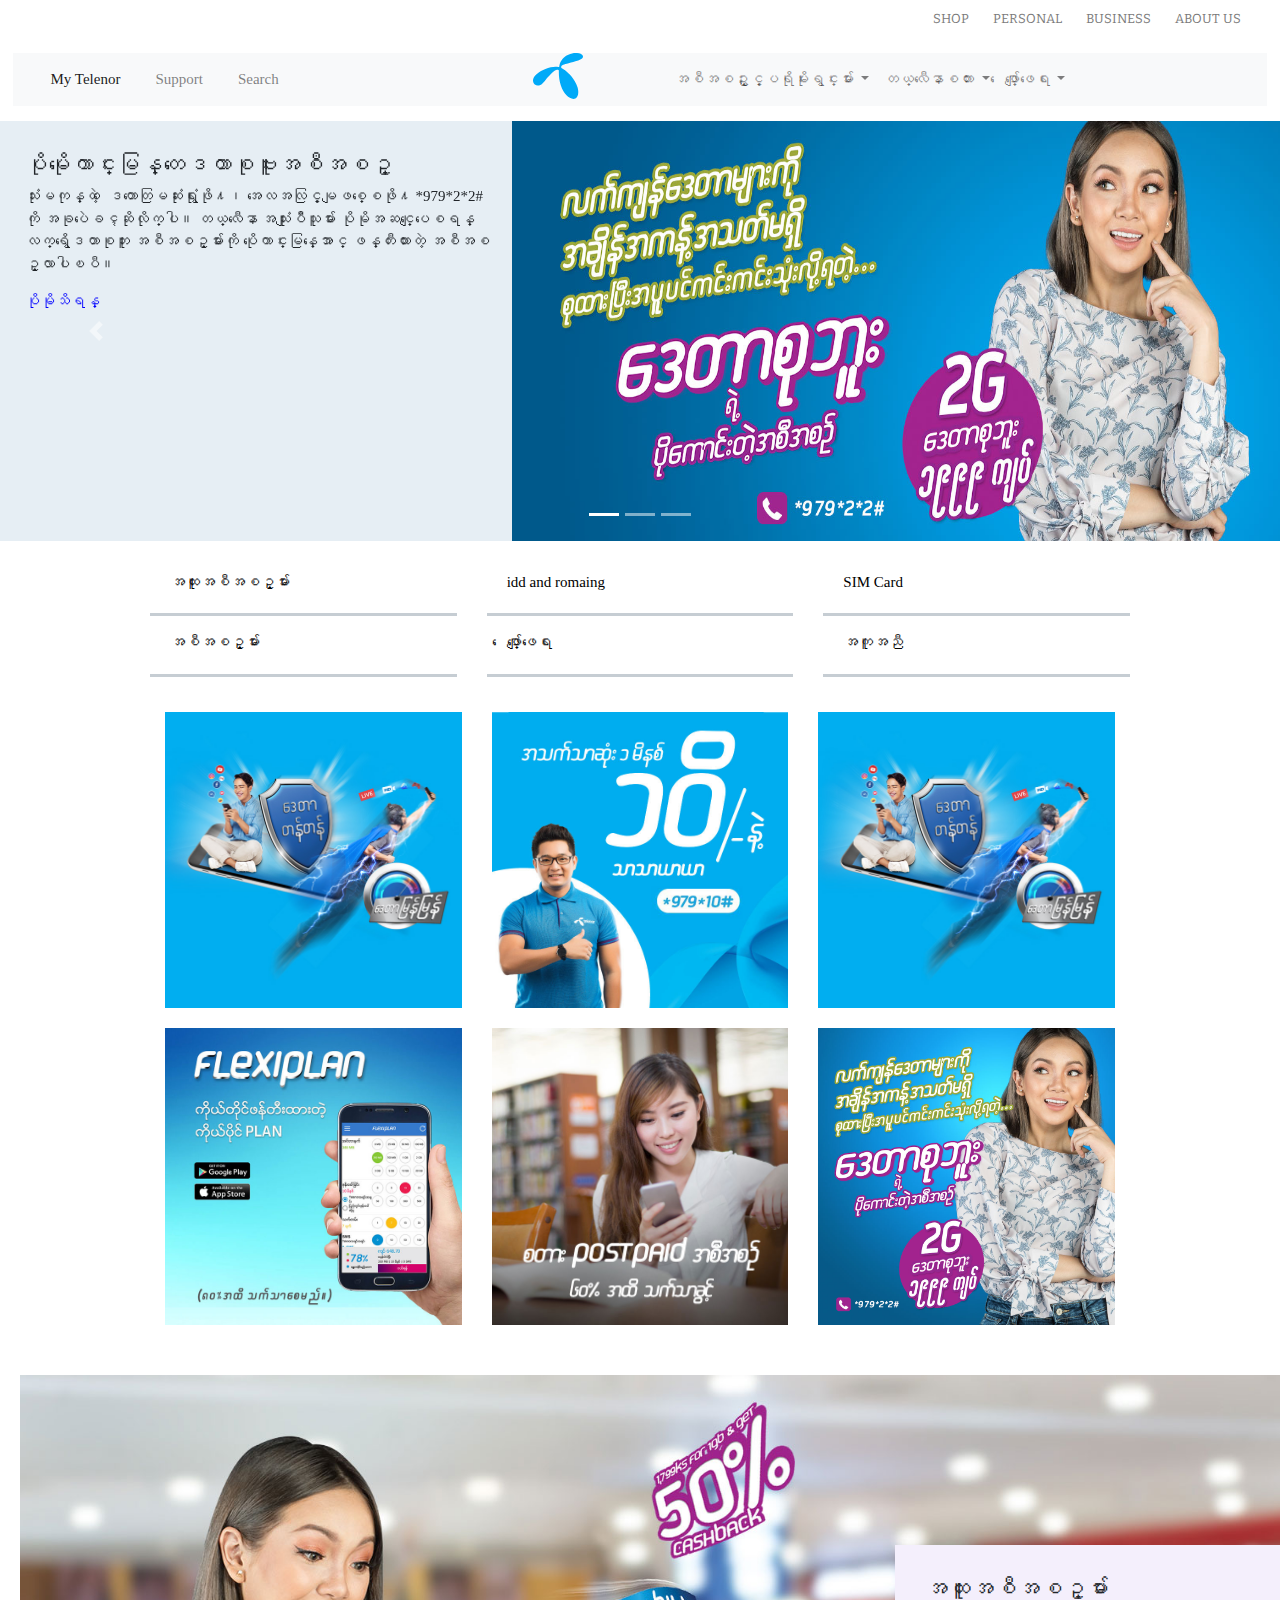
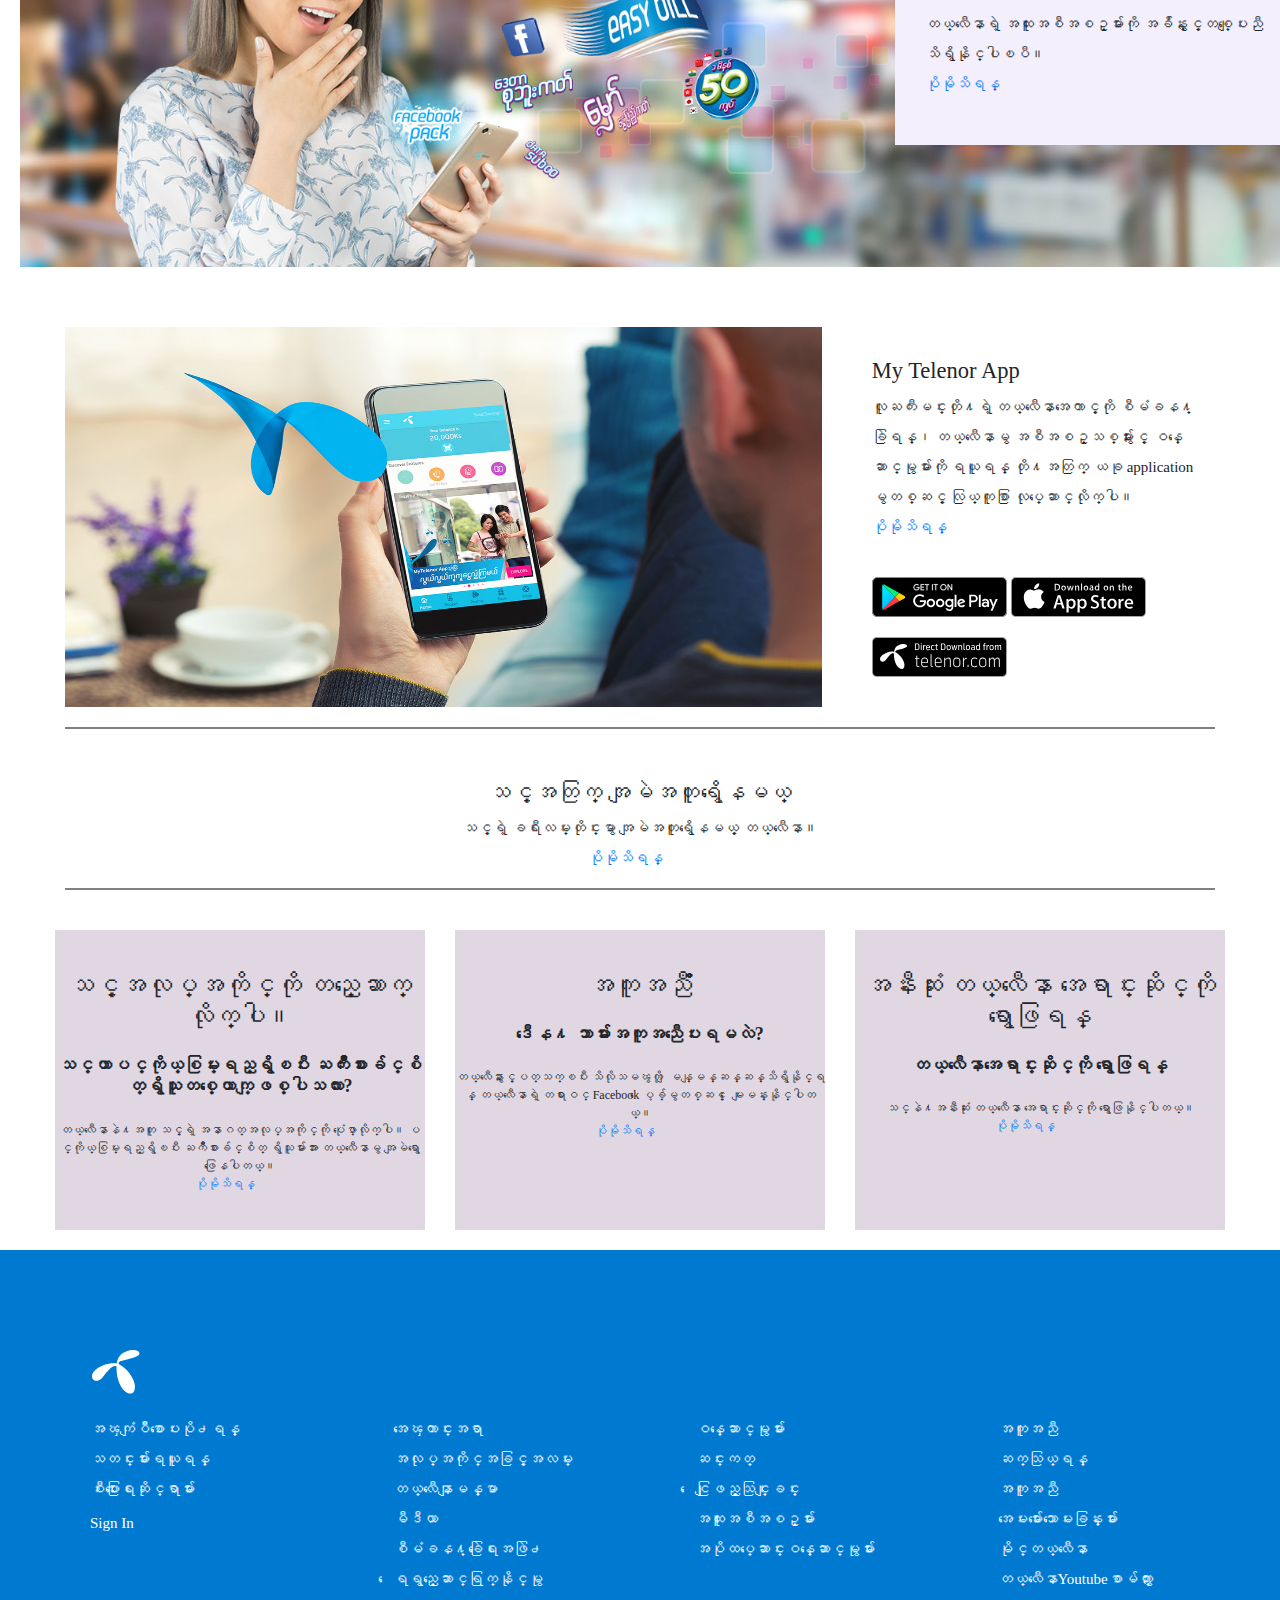
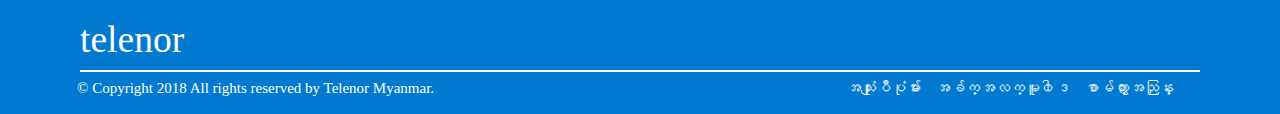
<file: index.html>
<!DOCTYPE html>
<html lang="en">
<head>
	<meta charset="UTF-8">
	<title>Telenor myanmar Index</title>
	<meta name="viewport" content="width=device-width, initial-scale=1, shrink-to-fit=no"> <!-- link with bootstrap -->
	
	<link rel="stylesheet" href="https://www.w3schools.com/w3css/4/w3.css">
	<link rel="stylesheet" href="css/bootstrap.min.css">
	<link rel="stylesheet" href="css/style.css">
	<link rel="stylesheet" href="css/responsive.css">
	<link rel="stylesheet" href="css/slick.css">	
	<link rel="stylesheet" href="https://use.fontawesome.com/releases/v5.3.1/css/all.css" integrity="sha384-mzrmE5qonljUremFsqc01SB46JvROS7bZs3IO2EmfFsd15uHvIt+Y8vEf7N7fWAU" crossorigin="anonymous"> <!-- font awesome -->	


	<script src="js/jquery.min.js"></script>
	<script src="js/bootstrap.min.js"></script>
	<script src="js/style.js"></script>
	<script src="js/slick.min.js"></script>
	
</head>
<body>
	<div id="container">
		<div id="header_container">
			<div class="row">
				<div class="col">
					<div id="header1">
						<ul class="header1">
							<li class="active"><a href="shop.html"> shop</a></li>
							<li><a href="index.html"> personal</a></li>
							<li><a href=""> business</a></li>
							<li><a href=""> about us</a></li>
						</ul>
					</div><!-- end of header1 -->
				</div><!-- end of col --> 
			</div><!-- end of row -->
		</div><!-- end of header_container -->

		<div id="header_container2" class="row">
			<div class="col">
				<div id="header2">
	         <nav class="navbar navbar-expand-lg navbar-light bg-light">
            <a class="navbar-brand" href="index.html"><img class="img" src="images/logo.svg"></a>
            <button class="navbar-toggler" type="button" data-toggle="collapse" data-target="#navbarNavDropdown" aria-controls="navbarNavDropdown" aria-expanded="false" aria-label="Toggle navigation">
              <span class="navbar-toggler-icon"></span>
            </button>
            <div class="collapse navbar-collapse" id="navbarNavDropdown">
              <ul class="navbar-nav">
                <li class="nav-item active">
                  <a class="nav-link" href="#"><i class="far fa-user fa-lg"></i>My Telenor<span class="sr-only">(current)</span></a>
                </li>
                <li class="nav-item">
                  <a class="nav-link" href="#"><i class="fas fa-headset fa-lg"></i>Support</a>
                </li>
                <li class="nav-item2">
                  <a class="nav-link" href="#"><i class="fas fa-search fa-lg fa-rotate-90"></i> Search</a>
                </li>
                <li class="nav-item dropdown"> <!-- first nav dropdown -->
                  <a class="nav-link dropdown-toggle" href="promo.html" id="navbarDropdownMenuLink" data-toggle="dropdown" aria-haspopup="true" aria-expanded="false">
                    အစီအစဥ္ႏွင့္ပရိုမိုးရွင္းမ်ား
                  </a>
                  <div class="dropdown-menu" aria-labelledby="navbarDropdownMenuLink">
                    <a class="dropdown-item" href="prepaid.html">prepaidသံုးစြဲမႈ</a>
                    <a class="dropdown-item" href="broadband.html"> broadband အင္တာနက္</a>
                    <a class="dropdown-item" href="#">ႏိုင္ငံတကာသံုး၀န္ေဆာင္မႈ</a>
                  </div>
                </li> <!-- end of first nav dropdown -->


                <li class="nav-item dropdown"> <!-- second   nav dropdown -->
                  <a class="nav-link dropdown-toggle" href="#" id="navbarDropdownMenuLink" data-toggle="dropdown" aria-haspopup="true" aria-expanded="false">
                    တယ္လီေနာစတား
                  </a>
                  <div class="dropdown-menu" aria-labelledby="navbarDropdownMenuLink">
                    <a class="dropdown-item" href="#">စတားpostpaidအစီအစဥ္</a>
                  </div>
                </li> <!-- end of second nav dropdown -->



                <li class="nav-item dropdown"> <!-- third nav dropdown -->
                  <a class="nav-link dropdown-toggle" href="#" id="navbarDropdownMenuLink" data-toggle="dropdown" aria-haspopup="true" aria-expanded="false">
                    ေဖ်ာ္ေျဖေရး
                  </a>
                  <div class="dropdown-menu" aria-labelledby="navbarDropdownMenuLink">
                    <a class="dropdown-item" href="#">ေနစဥ္သံုး video အစီအစဥ္</a>
                    <a class="dropdown-item" href="#"> လက္တြဲလုပ္ေဆာင္သူမ်ား</a>
                    <a class="dropdown-item" href="#">တိုက္ရိုက္ၾကည့္ရွုနားေတာင္မႈ</a>
                    <a class="dropdown-item" href="#">wow paly</a>
                    <a class="dropdown-item" href="#">တယ္လီေနာ app စတိုး</a>
                  </div>
                </li> <!-- end of third nav dropdown -->
              </ul>
            </div>
          </nav>
				</div><!-- end of header2 -->
			</div><!-- end of .col -->
		</div><!-- end of header_container2 & .row -->

		<div id="slider_container">
			<div id="carouselExampleIndicators" class="carousel slide" data-ride="carousel">
				<ol class="carousel-indicators">
					<li data-target="#carouselExampleIndicators" data-slide-to="0" class="active"></li>
					<li data-target="#carouselExampleIndicators" data-slide-to="1"></li>
					<li data-target="#carouselExampleIndicators" data-slide-to="2"></li>
				</ol>
				<div class="carousel-inner">
					<div class="carousel-item active">
						<div class="pic1">
							<h4>ပိုမိုေကာင္းမြန္တေဒတာစုဗူးအစီအစဥ္</h4
								>
								<p>
									သုံးမကုန္တဲ့ ေဒတာေတြမဆုံးရွုံးဖို႔၊ အေလအလြင့္မျဖစ္ေစဖို႔ *979*2*2# ကို အခုပဲေခၚဆိုလိုက္ပါ။ တယ္လီေနာ အသုံးျပဳသူမ်ား ပိုမိုအဆင္ေျပေစရန္ လက္ရွိေဒတာစုဘူး အစီအစဥ္မ်ားကို ပိုေကာင္းမြန္ေအာင္ ဖန္တီးထားတဲ့ အစီအစဥ္လာပါၿပီ။
								</p>
								<p><a href="#">ပိုမိုသိရန္</a><span><i class="fas fa-angle-right fa-lg"></i></span></p>
							</div>
							<div class="pic2">
								<img class="d-block w-100"  src="images/h-datasuboo-design-mm.jpg" alt="First slide"  height="420px">
							</div>
						</div>


						<div class="carousel-item">
							<div class="pic1">
								<h4>အေကာင္းဆံုးအစီအစဥ္</h4
									>
									<p>
										တယ္လီေနာရဲ့ Prepaid အစီအစဥ္အသုံးျပဳသူ customer မ်ားအတြက္ အင္တာနက္ကို အခ်ိဳသာဆုံးေဈးႏွုန္းနဲ႔ အသုံးျပဳနိုင္မယ့္ အစီအစဥ္ႏွစ္ခု လာပါၿပီ။
									</p>
									<p><a href="#">ပိုမိုသိရန္</a><span><i class="fas fa-angle-right fa-lg"></i></span></p>
								</div>
								<div class="pic2">
									<img class="d-block w-100"  src="images/h-1gb.jpg" alt="First slide"  height="420px">
								</div>
							</div>

							<div class="carousel-item">
								<div class="pic1">
									<h4>Power Load</h4
										>
										<p>
											တယ္လီေနာႀကိဳတင္ေငြေပးစနစ္ အသုံးျပဳသူမ်ားအားလုံးအတြက္ ျဖစ္ပါတယ္။ သင္ရရွိနိုင္တဲ့ E-load ေငြျဖည့္အပိုဆုမ်ားနဲ႔ အစီအစဥ္မ်ားကို သိရွိနိုင္ရန္ *555# ကိုေခၚဆိုလိုက္ပါ။
										</p>
										<p><a href="#">ပိုမိုသိရန္</a><span><i class="fas fa-angle-right fa-lg"></i></span></p>
									</div>
									<div class="pic2">
										<img class="d-block w-100"  src="images/h-powerload_0 (1).jpg" alt="First slide"  height="420px">
									</div>
								</div>

								<div class="carousel-item">
									<div class="pic1">
										<h4>စိတ္ၾကိဳက္ေျပာ</h4
											>
											<p>
												မိနစ္ ၅၀ စာ တစ္ပတ္သုံး ၄၀၀ က်ပ္ပဲက်မွာဆိုေတာ့ ခ်စ္ျခင္းေမတၱာကို စိတ္ႀကိဳက္ ဆက္သြယ္မၽွေဝနိုင္ပါၿပီ။ စိတ္ႀကိဳက္ေျပာအစီအစဥ္ကိုရယူဖို႔ *979*2*1# ကို အခုပဲ ဖုန္းေခၚဆိုလိုက္ပါေနာ္။
											</p>
											<p><a href="#">ပိုမိုသိရန္</a><span><i class="fas fa-angle-right fa-lg"></i></span></p>
										</div>
										<div class="pic2">
											<img class="d-block w-100"  src="images/180523030TLNR_Voice Pack_Website 1400x659_MM.png" alt="First slide"  height="420px">
										</div>
									</div>
								</div>

								<a class="carousel-control-prev" href="#carouselExampleIndicators" role="button" data-slide="prev">
									<span class="carousel-control-prev-icon" aria-hidden="true"></span>
									<span class="sr-only">Previous</span>
								</a>
								<a class="carousel-control-next" href="#carouselExampleIndicators" role="button" data-slide="next">
									<span class="carousel-control-next-icon" aria-hidden="true"></span>
									<span class="sr-only">Next</span>
								</a>
							</div>
						</div><!-- end of slider_container -->

						<div id="content_container">
							<div class="row">
								<div class="col-xl-4">
									<p><a href=""><i class="fas fa-gift"></i>အထူးအစီအစဥ္မ်ား</a></p>					
								</div><!-- end of col-->
								<div class="col-xl-4 centered">
									<p><a href=""><i class="fas fa-mobile-alt"></i>idd and romaing</a></p>				
								</div><!-- end of col-->
								<div class="col-xl-4 centered">
									<p><a href=""><i class="fas fa-id-card"></i>SIM Card</a></p>				
								</div><!-- end of col-->
							</div><!--end of row-->

							<div class="row">
								<div class="col-xl-4 centered">
									<p><a href=""><i class="fas fa-tag fa-rotate-270"></i>အစီအစဥ္မ်ား</a></p>					
								</div><!-- end of col-->
								<div class="col-xl-4 centered">
									<p><a href=""><i class="fas fa-music"></i>ေဖ်ာ္ေျဖေရး</a></p>				
								</div><!-- end of col-->
								<div class="col-xl-4 centered">
									<p><a href="#"><i class="fas fa-headset fa-lg"></i>အကူအညီ</a></p>	
								</div><!-- end of col-->
							</div><!-- end of role -->

							<div class="container-fluid">
								<div class="row">
									<div class=" text-center col-md-4">
										<img src="images/sq-tantanmyanmyan_0.jpg" alt="" width="100%">
									</div>
									<div class=" text-center col-md-4">
										<img src="images/sq-thartharyaryar_0_0.jpg" alt="" width="100%">
									</div>
									<div class=" text-center col-md-4">
										<img src="images/sq-tantanmyanmyan_0.jpg" alt="" width="100%">
									</div>

									<div class=" text-center col-md-4">
										<img src="images/sq-flexiplan_0.jpg" alt="" width="100%" class="image-fluid" >
									</div>
									<div class=" text-center col-md-4">
										<img src="images/star-postpaid-mm_0.jpg" alt="" width="100%">
									</div>
									<div class=" text-center col-md-4">
										<img src="images/sq-datasuboo-design-mm_1.jpg" alt="" width="100%">
									</div>
								</div> <!-- end of col-md-4 -->
							</div><!-- container-fluid end-->

						</div><!-- end of content_container -->


						<div id="content_container2">
							<div class="row">
								<div class="col">
									<img class="picCT2" src="images/h-front-special.jpg" alt="image12" width="100%">
									<div  class="textoverbox">
										<h4>အထူးအစီအစဥ္မ်ား</h4>
										<p>
										တယ္လီေနာရဲ့ အထူးအစီအစဥ္မ်ားကို အခ်ိန္ႏွင့္တစ္ေျပးညီ သိရွိနိုင္ပါၿပီ။</br>
										<a href="#">ပိုမိုသိရန္</a><span><i class="fas fa-angle-right fa-lg"></i></span></p>
									</div>
								</div>
							</div><!--- end of role -->
						</div> <!-- end of content_container2 -->


						<div id="content_container3">
							<div class="container-fluid">
								
								<div class="row">
									<div class="col-md-8">
										<img src="images/mytelenorapp_0.jpg" alt="" width="100%" height="400px">
									</div>
									<div class="col-md-4">
										<div class="textbuttonbox">
											<h4>My Telenor App</h4>
											<p>လူႀကီးမင္းတို႔ရဲ့ တယ္လီေနာအေကာင့္ကို စီမံခန႔္ခြဲရန္၊ တယ္လီေနာမွ အစီအစဥ္သစ္မ်ားႏွင့္ ဝန္ေဆာင္မွုမ်ားကို ရယူရန္ တို႔အတြက္ ယခု application မွတစ္ဆင့္ လြယ္ကူစြာ လုပ္ေဆာင္လိုက္ပါ။</br>
												<a href="#">ပိုမိုသိရန္</a><span><i class="fas fa-angle-right fa-lg"></i></span></p>

												<a href=""><img src="images/play_store_badge.svg" alt=""></a>
												<a href=""><img src="images/apple_store_badge.svg" alt=""></a></br>
												<a href=""><img src="images/direct_download.svg" alt=""></a>
											</div><!-- end of txtbuttonbox -->
										</div><!-- end of col-->
										<div class="col-md-12">
											<div class="textbuttonbox2">
												<h4>သင့္အတြက္ အျမဲအတူရွိေနမယ္</h4>
												<p>သင့္ရဲ့ ခရီးလမ္းတိုင္းမွာ အျမဲအတူရွိေနမယ့္ တယ္လီေနာ။</br>
													<a href="#">ပိုမိုသိရန္</a><span><i class="fas fa-angle-right fa-lg"></i></span></p>
												</div><!-- end of txtvbuttonbox2 -->
											</div>
										</div><!-- end of role -->
									</div>	<!--end of container-fluid -->
								</div><!--end of content_container3 -->

								<div id="content_container4">
									<div class="container-fluid">
										<div class="row">
											<div class="col-md-4">
												<div class="textstyle">
													<h3>သင့္အလုပ္အကိုင္ကို တည္ေဆာက္လိုက္ပါ။</h3>
													<h6><strong>သင္ဟာပင္ကိုယ္စြမ္းရည္ရွိၿပီး ႀကိဳးစားခ်င္စိတ္ရွိသူတစ္ေယာက္ျဖစ္ပါသလား?</strong></h6>
													<p>တယ္လီေနာနဲ႔အတူ သင့္ရဲ့ အနာဂတ္အလုပ္အကိုင္ကို ပုံေဖာ္လိုက္ပါ။ ပင္ကိုယ္စြမ္းရည္ရွိၿပီး ႀကိဳစားခ်င္စိတ္ ရွိသူမ်ားအား တယ္လီေနာမွ အျမဲရွာေဖြေနပါတယ္။</br>
														<a href="#">ပိုမိုသိရန္</a><span><i class="fas fa-angle-right fa-lg"></i></span></p>
													</div><!-- end of text syle -->
												</div><!-- end of col-md-4 -->


												<div class="col-md-4">
													<div class="textstyle">
														<h3>အကူအညီံံံံံံံံ
														</h3>
														<h6><strong>ဒီေန႔ ဘာမ်ားအကူအညီေပးရမလဲ?
														</strong></h6>
														<p>တယ္လီေနာႏွင့္ပတ္သက္ၿပီး သိလိုသမၽွကို ျမန္ျမန္ဆန္ဆန္သိရွိနိုင္ရန္ တယ္လီေနာရဲ့ တရားဝင္ Facebook ေပ့ခ်္မွတစ္ဆင့္ ေမးျမန္းနိုင္ပါတယ္။</br>
															<a href="#">ပိုမိုသိရန္</a><span><i class="fas fa-angle-right fa-lg"></i></span></p>
														</div><!-- end of text syle -->
													</div><!-- end of col-md-4 -->
													
													
													<div class="col-md-4">
														<div class="textstyle">
															<h3>အနီးဆုံး တယ္လီေနာ အေရာင္းဆိုင္ကို ရွာေဖြရန္</h3>
															<h6><strong>တယ္လီေနာအေရာင္းဆိုင္ကို ရွာေဖြရန္
															</strong></h6>
															<p>သင္နဲ႔အနီးဆုံး တယ္လီေနာ အေရာင္းဆိုင္ကို ရွာေဖြနိုင္ပါတယ္။
															</br>
															<a href="#">ပိုမိုသိရန္</a><span><i class="fas fa-angle-right fa-lg"></i></span></p>
														</div><!-- end of text syle -->
													</div><!-- end of col-md-4 -->
													
												</div><!-- end of row-->
											</div><!-- end of container-fludid-->
										</div><!-- end of content_container4-->

										<div id="footer_container">
											<div id="fcontainer1">
												<div class="footer_logo"><a href=""><img src="images/logo-white.svg" alt=""></a></div>
												<div class="row" class="footer_style">
													<div class="col-md-3">
														<ul class="textstyle2">

															<li class="hugetext"><a href="">အၾကံျပဳစာေပးပို႕ရန္</a></li>
															<li><a href="">သတင္းမ်ားရယူရန္</a></li>
															<li><a href="">စီးပြားေရးဆိုင္ရာမ်ား</a></li>
															<li class="iconfont_style"><a href=""><i class="far fa-user fa-lg"></i>Sign In</a></li>
														</ul>
													</div> <!-- footer_col-->

													<div class="col-md-3">
														<ul class="textstyle2">
															<a href=""><a>
																<li class="hugetext"><a href="">အေၾကာင္းအရာ</a></li>
																<li><a href="">အလုပ္အကိုင္အခြင့္အလမ္း</a></li>
																<li><a href="">တယ္လီေနာျမန္မာ</a></li>
																<li><a href="">မီဒီယာ</a></li>
																<li><a href="">စီမံခန႔္ခြဲေရးအဖြဲ႕</a></li>
																<li><a href="">ေရရွည္ေဆာင္ရြက္နိုင္မွု</a></li>
															</ul>
														</div> <!-- footer_col-->


														<div class="col-md-3">
															<ul class="textstyle2">
																<a href=""><a>
																	<li class="hugetext"><a href="">ဝန္ေဆာင္မွုမ်ား</a></li>
																	<li><a href="">ဆင္းကတ္</a></li>
																	<li><a href="">ေငြျဖည့္သြင္းျခင္း</a></li>
																	<li><a href="">အထူးအစီအစဥ္မ်ား</a></li>
																	<li><a href="">အပိုထပ္ေဆာင္းဝန္ေဆာင္မွုမ်ား</a></li>
																</ul>
															</div> <!-- footer_col-->


															<div class="col-md-3">
																<ul class="textstyle2">
																	<a href=""><a>
																		<li class="hugetext"><a href="">အကူအညီ</a></li>
																		<li><a href="">ဆက္သြယ္ရန္</a></li>
																		<li><a href="">အကူအညီ</a></li>
																		<li><a href="">အေမးမ်ားေသာေမးခြန္းမ်ား</a></li>
																		<li><a href="">မိုင္တယ္လီေနာ</a></li>
																		<li><a href="">တယ္လီေနာYoutubeစာမ်က္ႏွာ</a></li>
																	</ul>
																</div> <!-- footer_col-->
															</div><!-- footer_row 1-->
														</div> <!-- footer_container1 -->


														<div id="fcontainer2">
															<div class="bottom_bar">
																<div class="row" >
																	<div class="col-md-9">
																		<h1>telenor</h1>
																	</div><!-- col-md-10 -->

																	<div class="col-md-3">
																		<ul  class="textstyle3">
																			<li><a href=""><i class="fab fa-instagram"></i></a></li>
																			<li><a href=""><i class="fab fa-facebook-f"></i></a></li>
																			<li><a href=""><i class="fab fa-twitter"></i></a></li>
																		</ul>
																		<p></p>
																	</div><!-- col-md-10 -->
																</div><!-- row -->
															</div><!-- bottom_bar -->
														</div><!-- fcontainer2 -->



														<div id="fcontainer3">
															<div class="fbox">
																<div class="row" >
																<div class="col-md-7">
																	<p class="textstyle4">© Copyright 2018 All rights reserved by Telenor Myanmar.</p>
																</div><!-- col-md-8 -->

																<div class="col-md-5">
																	<ul  class="textstyle4">
																		<li><a href="">အသံုးျပဳပံုမ်ား</a></li>
																		<li><a href="">အခ်က္အလက္မူ၀ါဒ</a></li>
																		<li><a href="">စာမ်က္ႏွာအညြန္း</a></li>
																	</ul>
																</div><!-- col-md-4 -->
															</div><!-- row <--></-->
															</div>
														</div><!-- fcontainer3 -->
													</div><!-- footer_container -->


												</div> <!-- end of container -->

											</body>
											</html>
</file>
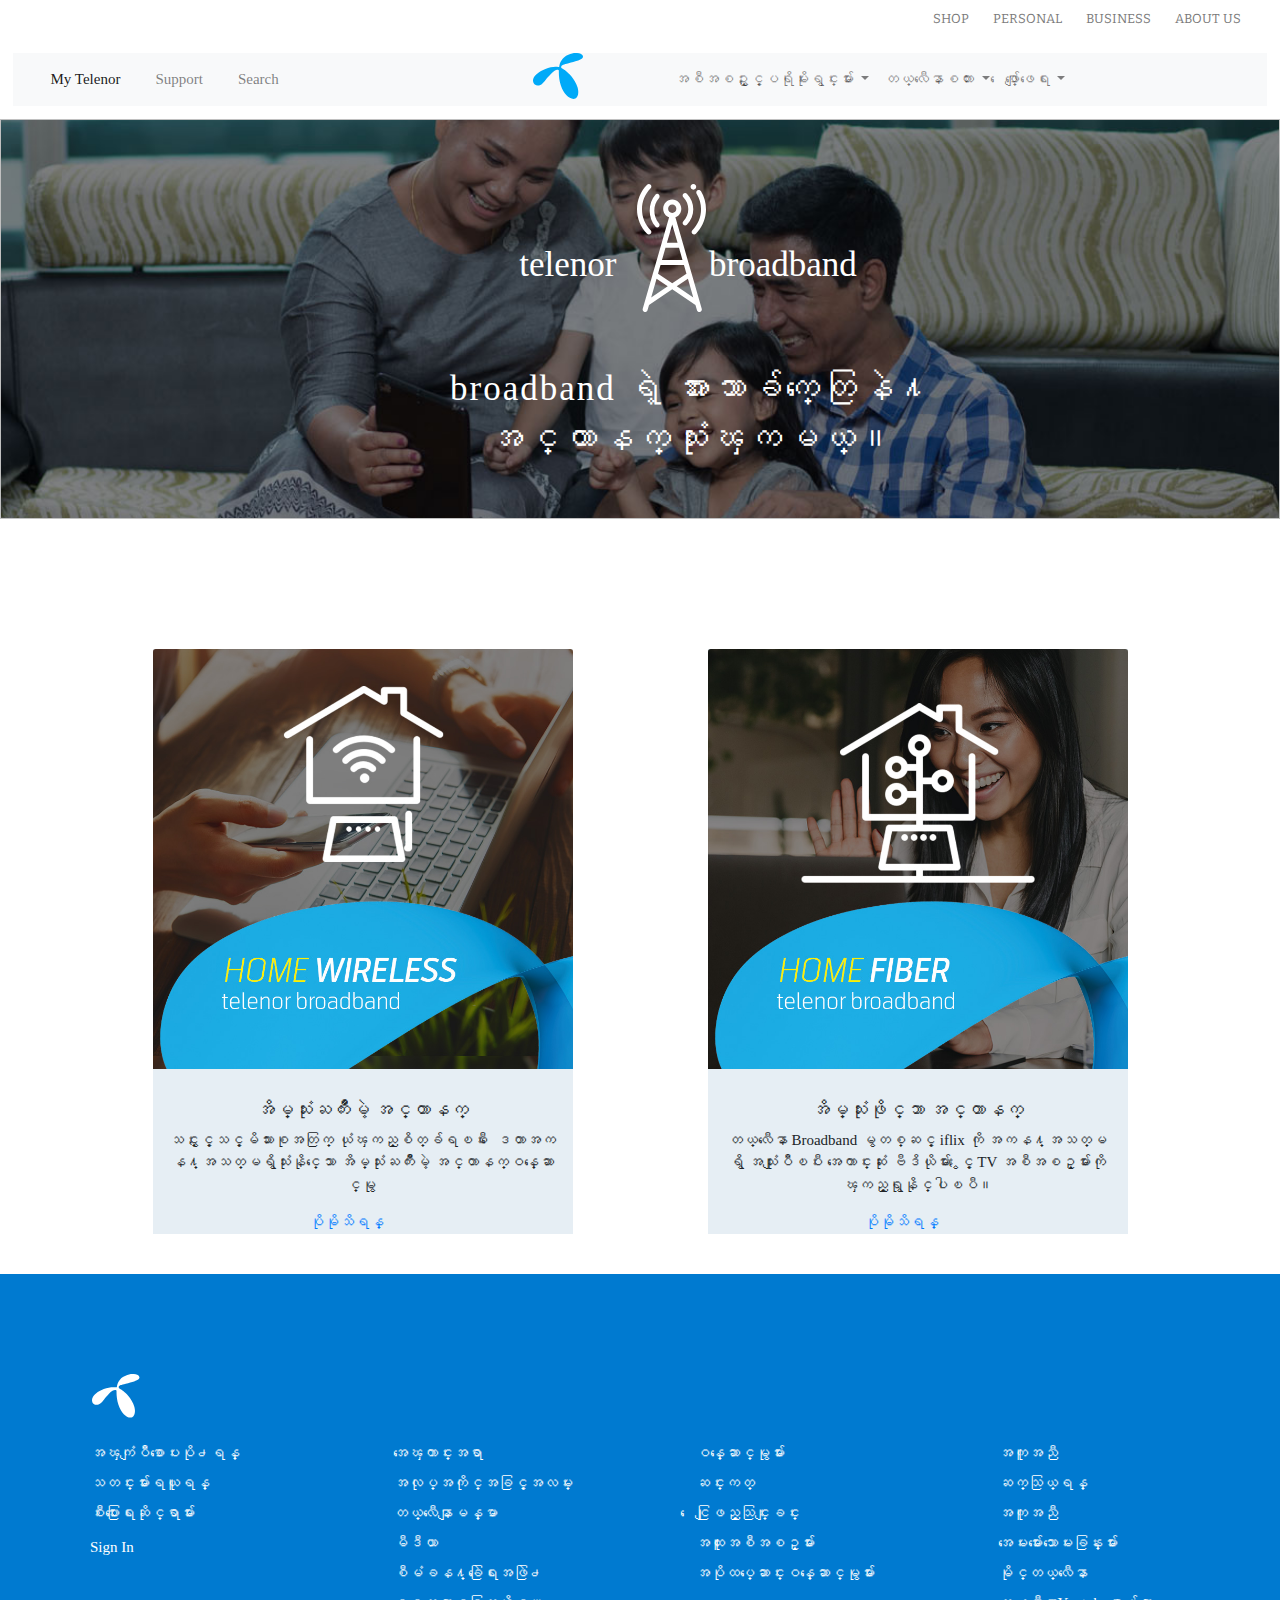
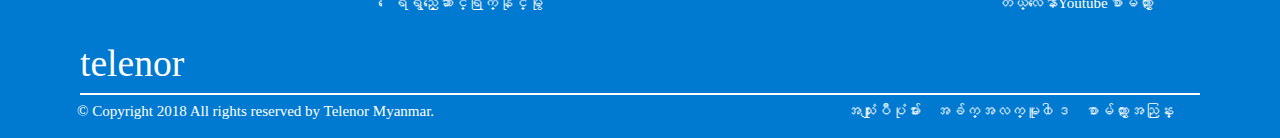
<file: broadband.html>
<!DOCTYPE html>
<html lang="en">
<head>
	<meta charset="UTF-8">
	<title>Telenor myanmar boradband</title>
	<meta name="viewport" content="width=device-width, initial-scale=1, shrink-to-fit=no"> <!-- link with bootstrap -->
	
	<link rel="stylesheet" href="https://www.w3schools.com/w3css/4/w3.css">
	<link rel="stylesheet" href="css/bootstrap.min.css">
	<link rel="stylesheet" href="css/style.css">
	<link rel="stylesheet" href="css/responsive.css">
	<link rel="stylesheet" href="css/slick.css">	
	<link rel="stylesheet" href="https://use.fontawesome.com/releases/v5.3.1/css/all.css" integrity="sha384-mzrmE5qonljUremFsqc01SB46JvROS7bZs3IO2EmfFsd15uHvIt+Y8vEf7N7fWAU" crossorigin="anonymous"> <!-- font awesome -->	


	<script src="js/jquery.min.js"></script>
	<script src="js/bootstrap.min.js"></script>
	<script src="js/style.js"></script>
	<script src="js/slick.min.js"></script>
	
</head>
<body>
	<div id="container">
		<div id="header_container">
			<div class="row">
				<div class="col">
					<div id="header1">
						<ul class="header1">
							<li class="active"><a href="shop.html"> shop</a></li>
							<li><a href="index.html"> personal</a></li>
							<li><a href=""> business</a></li>
							<li><a href=""> about us</a></li>
						</ul>
					</div><!-- end of header1 -->
				</div><!-- end of col --> 
			</div><!-- end of row -->
		</div><!-- end of header_container -->

		<div id="header_container2" class="row">
			<div class="col">
				<div id="header2">
					<nav class="navbar navbar-expand-lg navbar-light bg-light">
						<a class="navbar-brand" href="index.html"><img class="img" src="images/logo.svg"></a>
						<button class="navbar-toggler" type="button" data-toggle="collapse" data-target="#navbarNavDropdown" aria-controls="navbarNavDropdown" aria-expanded="false" aria-label="Toggle navigation">
							<span class="navbar-toggler-icon"></span>
						</button>
						<div class="collapse navbar-collapse" id="navbarNavDropdown">
							<ul class="navbar-nav">
								<li class="nav-item active">
									<a class="nav-link" href="#"><i class="far fa-user fa-lg"></i>My Telenor<span class="sr-only">(current)</span></a>
								</li>
								<li class="nav-item">
									<a class="nav-link" href="#"><i class="fas fa-headset fa-lg"></i>Support</a>
								</li>
								<li class="nav-item2">
									<a class="nav-link" href="#"><i class="fas fa-search fa-lg fa-rotate-90"></i> Search</a>
								</li>
								<li class="nav-item dropdown"> <!-- first nav dropdown -->
									<a class="nav-link dropdown-toggle" href="promo.html" id="navbarDropdownMenuLink" data-toggle="dropdown" aria-haspopup="true" aria-expanded="false">
										အစီအစဥ္ႏွင့္ပရိုမိုးရွင္းမ်ား
									</a>
									<div class="dropdown-menu" aria-labelledby="navbarDropdownMenuLink">
										<a class="dropdown-item" href="prepaid.html">prepaidသံုးစြဲမႈ</a>
										<a class="dropdown-item" href="#"> broadband အင္တာနက္</a>
										<a class="dropdown-item" href="#">ႏိုင္ငံတကာသံုး၀န္ေဆာင္မႈ</a>
									</div>
								</li> <!-- end of first nav dropdown -->


								<li class="nav-item dropdown"> <!-- second   nav dropdown -->
									<a class="nav-link dropdown-toggle" href="#" id="navbarDropdownMenuLink" data-toggle="dropdown" aria-haspopup="true" aria-expanded="false">
										တယ္လီေနာစတား
									</a>
									<div class="dropdown-menu" aria-labelledby="navbarDropdownMenuLink">
										<a class="dropdown-item" href="#">စတားpostpaidအစီအစဥ္</a>
									</div>
								</li> <!-- end of second nav dropdown -->



								<li class="nav-item dropdown"> <!-- third nav dropdown -->
									<a class="nav-link dropdown-toggle" href="#" id="navbarDropdownMenuLink" data-toggle="dropdown" aria-haspopup="true" aria-expanded="false">
										ေဖ်ာ္ေျဖေရး
									</a>
									<div class="dropdown-menu" aria-labelledby="navbarDropdownMenuLink">
										<a class="dropdown-item" href="#">ေနစဥ္သံုး video အစီအစဥ္</a>
										<a class="dropdown-item" href="#"> လက္တြဲလုပ္ေဆာင္သူမ်ား</a>
										<a class="dropdown-item" href="#">တိုက္ရိုက္ၾကည့္ရွုနားေတာင္မႈ</a>
										<a class="dropdown-item" href="#">wow paly</a>
										<a class="dropdown-item" href="#">တယ္လီေနာ app စတိုး</a>
									</div>
								</li> <!-- end of third nav dropdown -->
							</ul>
						</div>
					</nav>
				</div><!-- end of header2 -->
			</div><!-- end of .col -->
		</div><!-- end of header_container2 & .row -->

		<div id="image_container">
			<div class="background_image">
				<img width="100%" height="400px">
			</div>
			<div class="front_text">
				<p><img src="images/broadband (2).svg" alt="logo_broband"></p>
				<h1>broadband ရဲ့ အားသာခ်က္ေတြနဲ႔ </br>အင္တာနက္သုံးၾကမယ္။</h1>
			</div>
		</div><!-- end of image_container-->
		
		<div id="b_cardcontainer">
			<div class="row">

				<div class="col-md-6">
					<div class="b_card" style="width: 28rem;">
						<img class="card-img-top" src="images/wireless-1_0.jpg" alt="Card image cap">
						<div class="b_body_style" >
							<h5 class="b_card-title_style">အိမ္သုံးႀကိဳးမဲ့ အင္တာနက္</h5>
							<p class="b_card-text_style">သင္ႏွင့္သင့္မိသားစုအတြက္ ယုံၾကည္စိတ္ခ်ရၿပီး ေဒတာအကန႔္အသတ္မရွိသုံးနိုင္ေသာ အိမ္သုံးႀကိဳးမဲ့ အင္တာနက္ဝန္ေဆာင္မွု </p>
							<p ><a href="#">ပိုမိုသိရန္</a><span><i class="fas fa-angle-right fa-lg"></i></span></p>
						</div>
					</div>
				</div><!-- end of col-md-4 -->
			

			<div class="col-md-6">
				<div class="b_card" style="width: 28rem;">
					<img class="card-img-top" src="images/fiber1_0.jpg" alt="Card image cap">
					<div class="b_body_style" >
						<h5 class="b_card-title_style">အိမ္သုံးဖိုင္ဘာ အင္တာနက္</h5>
						<p class="b_card-text_style">တယ္လီေနာ Broadband မွတစ္ဆင့္ iflix ကို အကန႔္အသတ္မရွိ အသုံးျပဳၿပီး အေကာင္းဆုံး ဗီဒိယိုမ်ား ႏွင့္ TV အစီအစဥ္မ်ားကို ၾကည့္ရွုနိုင္ပါၿပီ။</p>
						<p ><a href="#">ပိုမိုသိရန္</a><span><i class="fas fa-angle-right fa-lg"></i></span></p>
					</div>
				</div>
			</div><!-- end of col-md-4 -->
			
		</div>
		</div><!--- end of testing -->

		<div id="footer_container">
			<div id="fcontainer1">
				<div class="footer_logo"><a href=""><img src="images/logo-white.svg" alt=""></a></div>
				<div class="row" class="footer_style">
					<div class="col-md-3">
						<ul class="textstyle2">

							<li class="hugetext"><a href="">အၾကံျပဳစာေပးပို႕ရန္</a></li>
							<li><a href="">သတင္းမ်ားရယူရန္</a></li>
							<li><a href="">စီးပြားေရးဆိုင္ရာမ်ား</a></li>
							<li class="iconfont_style"><a href=""><i class="far fa-user fa-lg"></i>Sign In</a></li>
						</ul>
					</div> <!-- footer_col-->

					<div class="col-md-3">
						<ul class="textstyle2">
							<a href=""><a>
								<li class="hugetext"><a href="">အေၾကာင္းအရာ</a></li>
								<li><a href="">အလုပ္အကိုင္အခြင့္အလမ္း</a></li>
								<li><a href="">တယ္လီေနာျမန္မာ</a></li>
								<li><a href="">မီဒီယာ</a></li>
								<li><a href="">စီမံခန႔္ခြဲေရးအဖြဲ႕</a></li>
								<li><a href="">ေရရွည္ေဆာင္ရြက္နိုင္မွု</a></li>
							</ul>
						</div> <!-- footer_col-->


						<div class="col-md-3">
							<ul class="textstyle2">
								<a href=""><a>
									<li class="hugetext"><a href="">ဝန္ေဆာင္မွုမ်ား</a></li>
									<li><a href="">ဆင္းကတ္</a></li>
									<li><a href="">ေငြျဖည့္သြင္းျခင္း</a></li>
									<li><a href="">အထူးအစီအစဥ္မ်ား</a></li>
									<li><a href="">အပိုထပ္ေဆာင္းဝန္ေဆာင္မွုမ်ား</a></li>
								</ul>
							</div> <!-- footer_col-->


							<div class="col-md-3">
								<ul class="textstyle2">
									<a href=""><a>
										<li class="hugetext"><a href="">အကူအညီ</a></li>
										<li><a href="">ဆက္သြယ္ရန္</a></li>
										<li><a href="">အကူအညီ</a></li>
										<li><a href="">အေမးမ်ားေသာေမးခြန္းမ်ား</a></li>
										<li><a href="">မိုင္တယ္လီေနာ</a></li>
										<li><a href="">တယ္လီေနာYoutubeစာမ်က္ႏွာ</a></li>
									</ul>
								</div> <!-- footer_col-->
							</div><!-- footer_row 1-->
						</div> <!-- footer_container1 -->


						<div id="fcontainer2">
							<div class="bottom_bar">
								<div class="row" >
									<div class="col-md-9">
										<h1>telenor</h1>
									</div><!-- col-md-10 -->

									<div class="col-md-3">
										<ul  class="textstyle3">
											<li><a href=""><i class="fab fa-instagram"></i></a></li>
											<li><a href=""><i class="fab fa-facebook-f"></i></a></li>
											<li><a href=""><i class="fab fa-twitter"></i></a></li>
										</ul>
										<p></p>
									</div><!-- col-md-10 -->
								</div><!-- row -->
							</div><!-- bottom_bar -->
						</div><!-- fcontainer2 -->



						<div id="fcontainer3">
							<div class="fbox">
								<div class="row" >
									<div class="col-md-7">
										<p class="textstyle4">© Copyright 2018 All rights reserved by Telenor Myanmar.</p>
									</div><!-- col-md-8 -->

									<div class="col-md-5">
										<ul  class="textstyle4">
											<li><a href="">အသံုးျပဳပံုမ်ား</a></li>
											<li><a href="">အခ်က္အလက္မူ၀ါဒ</a></li>
											<li><a href="">စာမ်က္ႏွာအညြန္း</a></li>
										</ul>
									</div><!-- col-md-4 -->
								</div><!-- row <--></-->
							</div>
						</div><!-- fcontainer3 -->
					</div><!-- footer_container -->







				</div> <!-- end of container -->

			</body>
			</html>
</file>
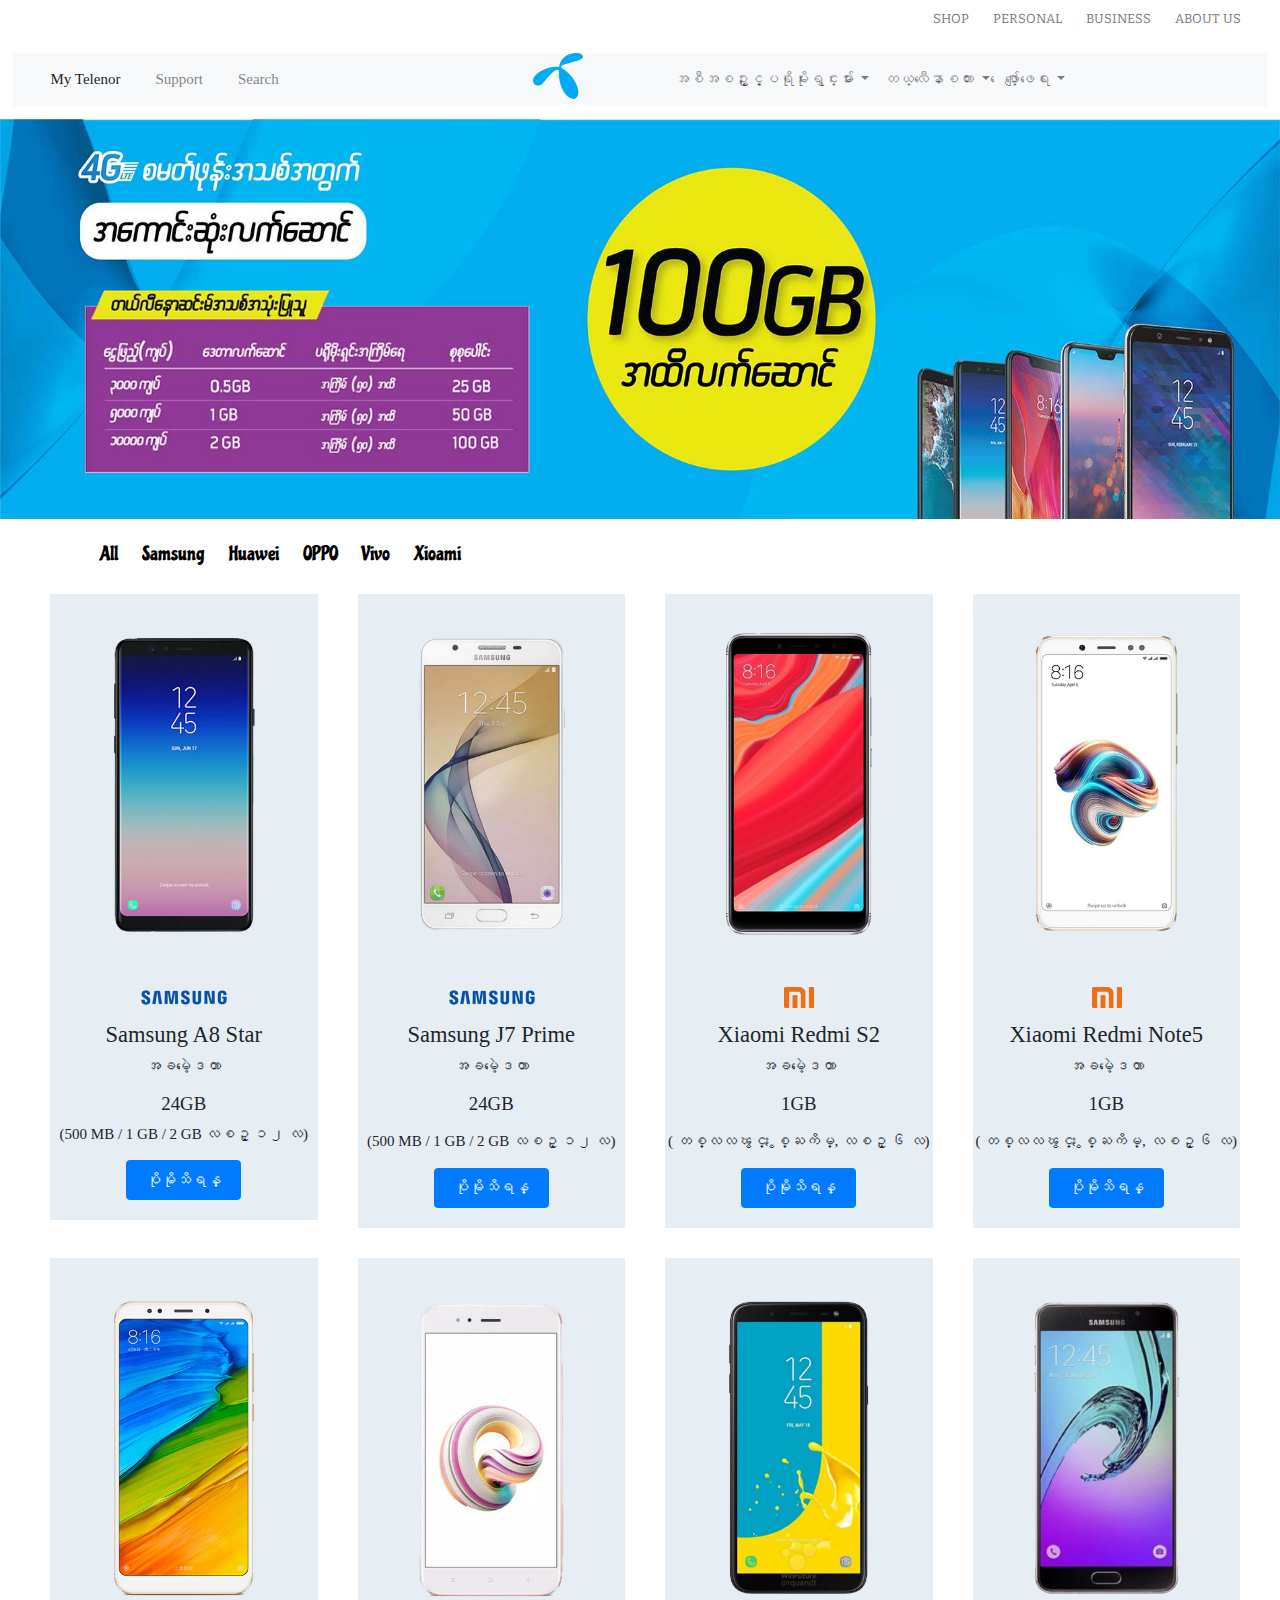
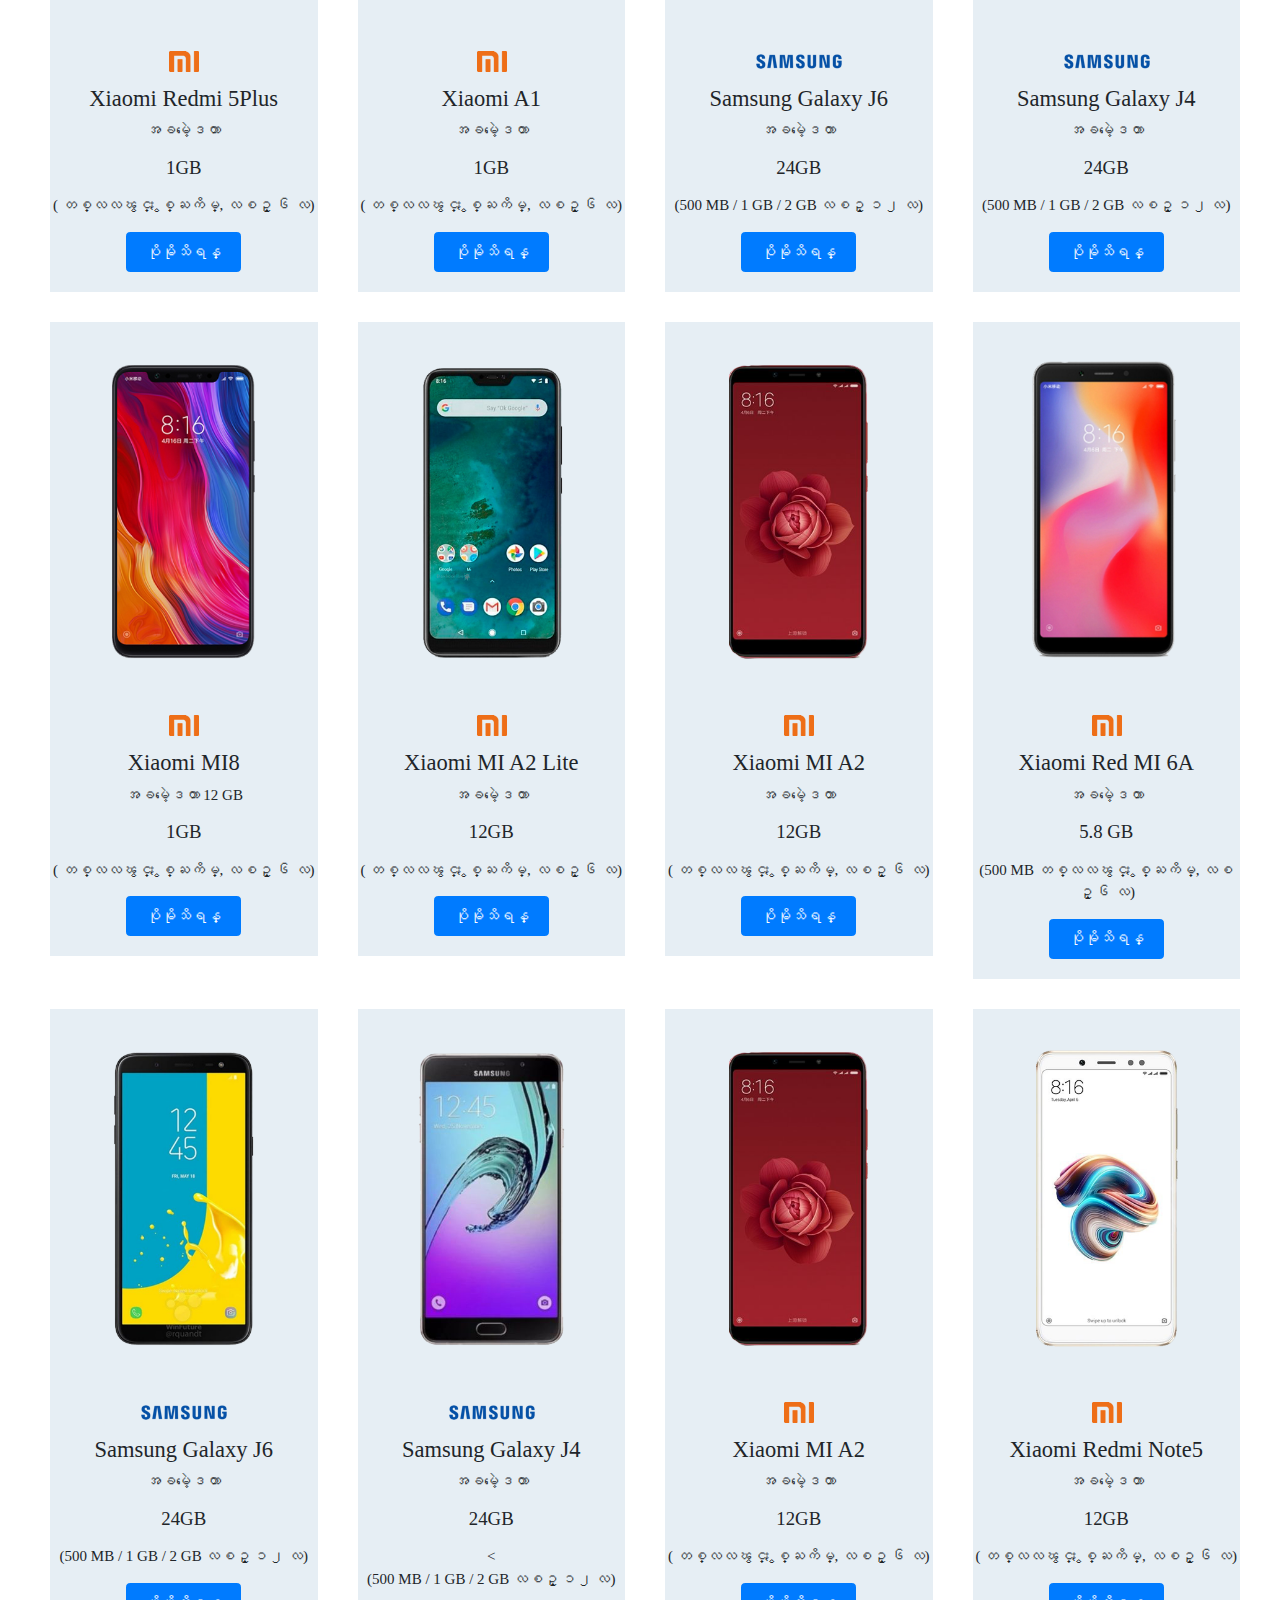
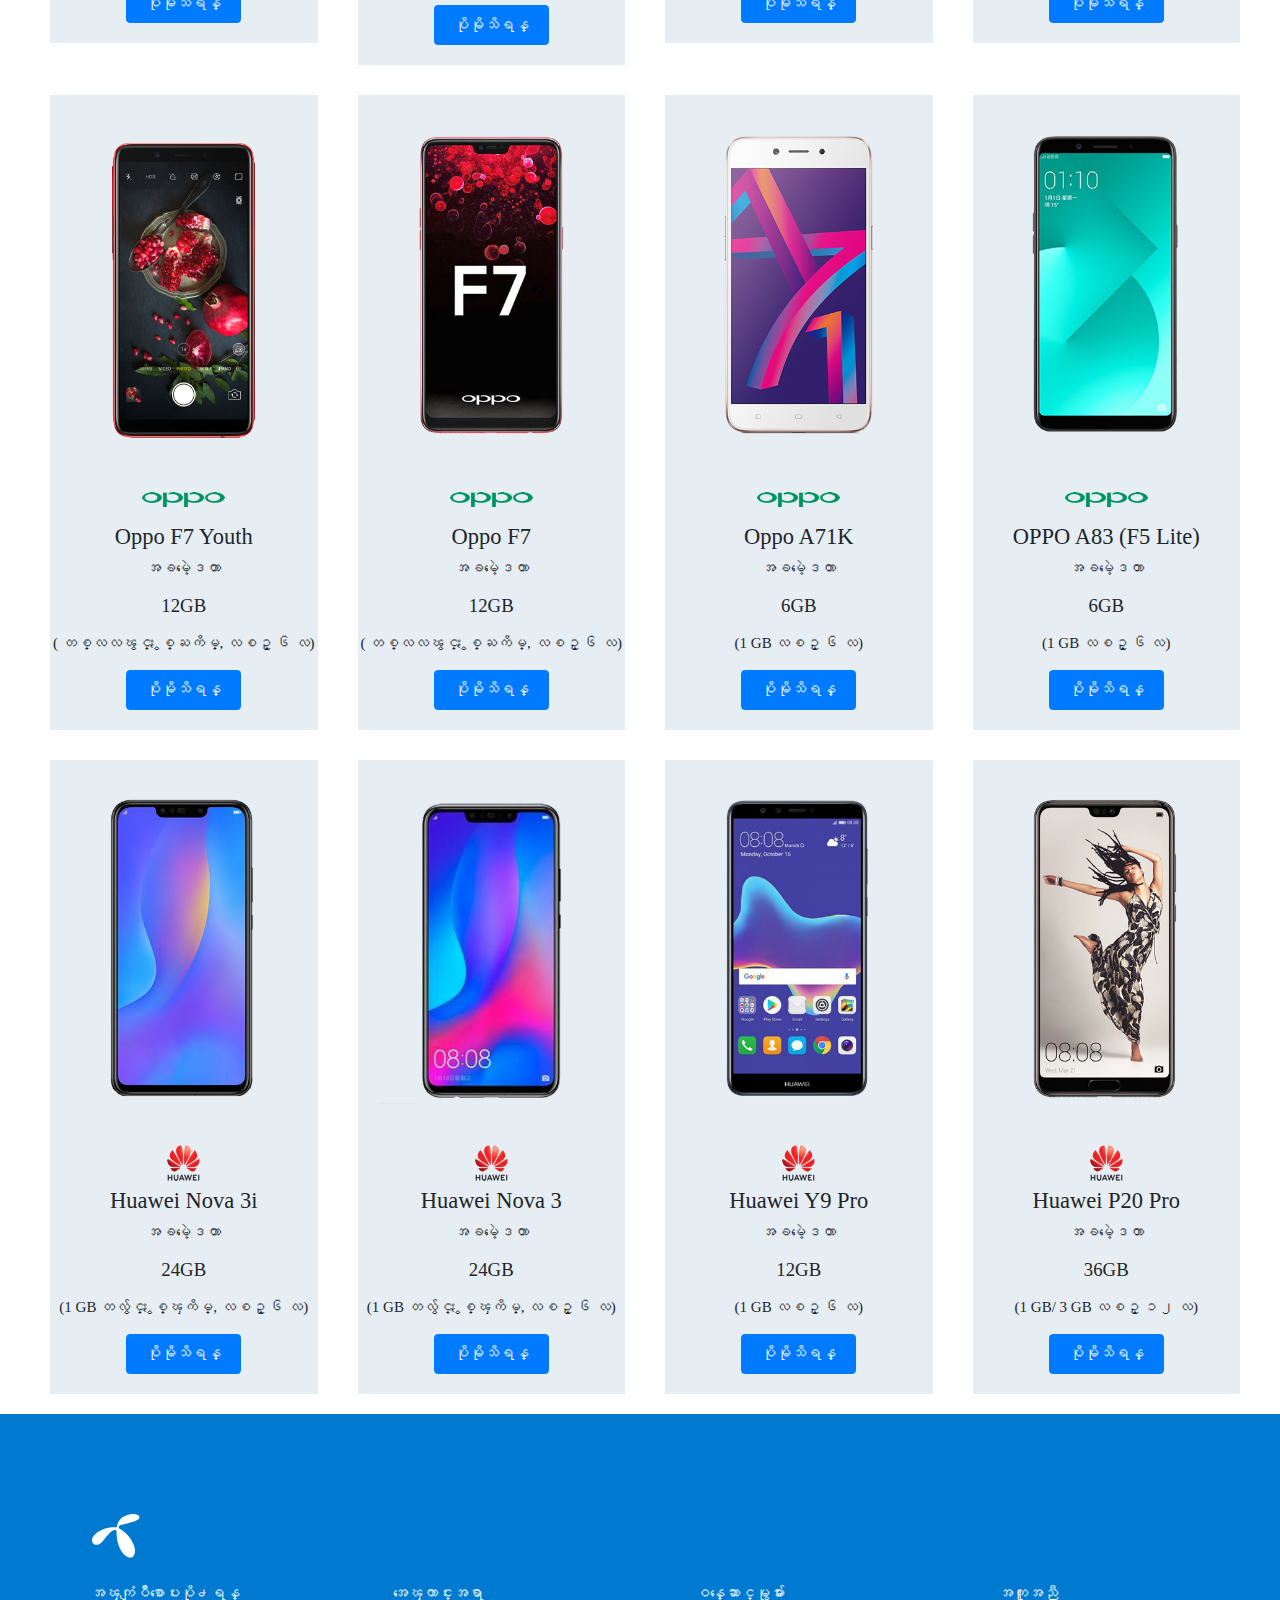
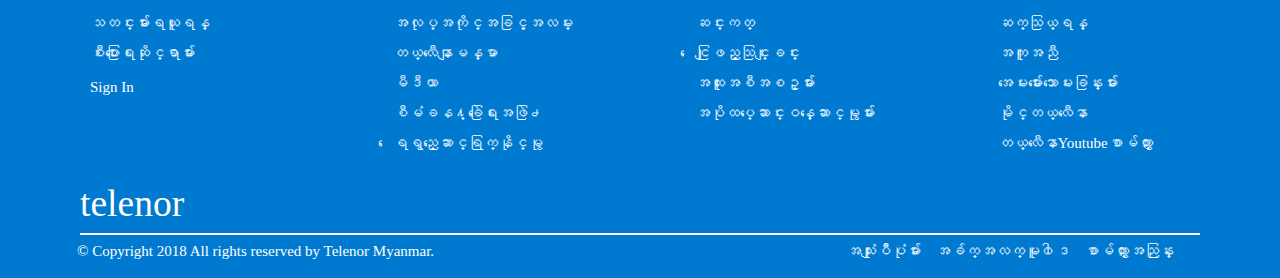
<file: phone.html>
<!DOCTYPE html>
<html lang="en">
<head>
	<meta charset="UTF-8">
	<title>Telenor myanmar phone</title>
	<meta name="viewport" content="width=device-width, initial-scale=1, shrink-to-fit=no"> <!-- link with bootstrap -->
	
	<link rel="stylesheet" href="https://www.w3schools.com/w3css/4/w3.css">
	<link rel="stylesheet" href="css/bootstrap.min.css">
	<link rel="stylesheet" href="css/style.css">
	<link rel="stylesheet" href="css/responsive.css">
	<link rel="stylesheet" href="css/slick.css">	
	<link rel="stylesheet" href="https://use.fontawesome.com/releases/v5.3.1/css/all.css" integrity="sha384-mzrmE5qonljUremFsqc01SB46JvROS7bZs3IO2EmfFsd15uHvIt+Y8vEf7N7fWAU" crossorigin="anonymous"> <!-- font awesome -->	


	<script src="js/jquery.min.js"></script>
	<script src="js/bootstrap.min.js"></script>
	<script src="js/style.js"></script>
	<script src="js/slick.min.js"></script>
	
</head>
<body>
	<div id="container">
		<div id="header_container">
			<div class="row">
				<div class="col">
					<div id="header1">
						<ul class="header1">
							<li class="active"><a href="shop.html"> shop</a></li>
							<li><a href="index.html"> personal</a></li>
							<li><a href=""> business</a></li>
							<li><a href=""> about us</a></li>
						</ul>
					</div><!-- end of header1 -->
				</div><!-- end of col --> 
			</div><!-- end of row -->
		</div><!-- end of header_container -->

		<div id="header_container2" class="row">
			<div class="col">
				<div id="header2">
					<nav class="navbar navbar-expand-lg navbar-light bg-light">
						<a class="navbar-brand" href="index.html"><img class="img" src="images/logo.svg"></a>
						<button class="navbar-toggler" type="button" data-toggle="collapse" data-target="#navbarNavDropdown" aria-controls="navbarNavDropdown" aria-expanded="false" aria-label="Toggle navigation">
							<span class="navbar-toggler-icon"></span>
						</button>
						<div class="collapse navbar-collapse" id="navbarNavDropdown">
							<ul class="navbar-nav">
								<li class="nav-item active">
									<a class="nav-link" href="#"><i class="far fa-user fa-lg"></i>My Telenor<span class="sr-only">(current)</span></a>
								</li>
								<li class="nav-item">
									<a class="nav-link" href="#"><i class="fas fa-headset fa-lg"></i>Support</a>
								</li>
								<li class="nav-item2">
									<a class="nav-link" href="#"><i class="fas fa-search fa-lg fa-rotate-90"></i> Search</a>
								</li>
								<li class="nav-item dropdown"> <!-- first nav dropdown -->
									<a class="nav-link dropdown-toggle" href="promo.html" id="navbarDropdownMenuLink" data-toggle="dropdown" aria-haspopup="true" aria-expanded="false">
										အစီအစဥ္ႏွင့္ပရိုမိုးရွင္းမ်ား
									</a>
									<div class="dropdown-menu" aria-labelledby="navbarDropdownMenuLink">
										<a class="dropdown-item" href="prepaid.html">prepaidသံုးစြဲမႈ</a>
										<a class="dropdown-item" href="broadband.html"> broadband အင္တာနက္</a>
										<a class="dropdown-item" href="#">ႏိုင္ငံတကာသံုး၀န္ေဆာင္မႈ</a>
									</div>
								</li> <!-- end of first nav dropdown -->


								<li class="nav-item dropdown"> <!-- second   nav dropdown -->
									<a class="nav-link dropdown-toggle" href="#" id="navbarDropdownMenuLink" data-toggle="dropdown" aria-haspopup="true" aria-expanded="false">
										တယ္လီေနာစတား
									</a>
									<div class="dropdown-menu" aria-labelledby="navbarDropdownMenuLink">
										<a class="dropdown-item" href="#">စတားpostpaidအစီအစဥ္</a>
									</div>
								</li> <!-- end of second nav dropdown -->



								<li class="nav-item dropdown"> <!-- third nav dropdown -->
									<a class="nav-link dropdown-toggle" href="#" id="navbarDropdownMenuLink" data-toggle="dropdown" aria-haspopup="true" aria-expanded="false">
										ေဖ်ာ္ေျဖေရး
									</a>
									<div class="dropdown-menu" aria-labelledby="navbarDropdownMenuLink">
										<a class="dropdown-item" href="#">ေနစဥ္သံုး video အစီအစဥ္</a>
										<a class="dropdown-item" href="#"> လက္တြဲလုပ္ေဆာင္သူမ်ား</a>
										<a class="dropdown-item" href="#">တိုက္ရိုက္ၾကည့္ရွုနားေတာင္မႈ</a>
										<a class="dropdown-item" href="#">wow paly</a>
										<a class="dropdown-item" href="#">တယ္လီေနာ app စတိုး</a>
									</div>
								</li> <!-- end of third nav dropdown -->
							</ul>
						</div>
					</nav>
				</div><!-- end of header2 -->
			</div><!-- end of .col -->
		</div><!-- end of header_container2 & .row -->

		<div>
			<img src="images/fw-mya--1900.jpg" alt="image" width="100%" height="400px">	
		</div>

		<div id="catalog_container" >
			<div class="brand_menu">
				<ul >
					<li><a href="">All</a></li>
					<li><a href="">Samsung</a></li>
					<li><a href="">Huawei</a></li>
					<li><a href="">OPPO</a></li>
					<li><a href="">Vivo</a></li>
					<li><a href="">Xioami</a></li>
				</ul>
			</div>
			<div class="row" >

				<div class="col-md-3">
					<div class="sizing"  style="background-color:#E6EEF4;" >
						<img src="images/samsung-a8-star_0.png" alt="image">
						<img src="images/Samsung_0.png" alt="brand">
						<h4>Samsung A8 Star</h4>
						<p>အခမဲ့ေဒတာ </p><h5>24GB</h5>
						<p>(500 MB / 1 GB / 2 GB လစဥ္ ၁၂ လ)</p>
						<button type="button" class="btn btn-primary">ပိုမိုသိရန္</button>
					</div>	
				</div>

				<div class="col-md-3">
					<div class="sizing" style="background-color:#E6EEF4;" >
						<img src="images/samsung-j7_0.png" alt="image">
						<img src="images/Samsung_0.png" alt="brand">
						<h4>Samsung J7 Prime</h4>
						<p>အခမဲ့ေဒတာ <h5>24GB</h5></p>
						<p>(500 MB / 1 GB / 2 GB လစဥ္ ၁၂ လ)</p>
						<button type="button" class="btn btn-primary">ပိုမိုသိရန္</button>
					</div>	
				</div>

				<div class="col-md-3">
					<div class="sizing"  style="background-color:#E6EEF4;">
						<img src="images/redmi-s2_0.png" alt="image">
						<img src="images/Mi.png" alt="brand">
						<h4>Xiaomi Redmi S2</h4>
						<p>အခမဲ့ေဒတာ<h5>1GB</h5></p>
						<p>( တစ္လလၽွင္ ႏွစ္ႀကိမ္, လစဥ္ ၆ လ)</p>
						<button type="button" class="btn btn-primary">ပိုမိုသိရန္</button>
					</div>	
				</div>

				<div class="col-md-3">
					<div class="sizing" style="background-color:#E6EEF4;">
						<img src="images/redmi-note-5_0.png" alt="image">
						<img src="images/Mi.png" alt="brand">
						<h4>Xiaomi Redmi Note5</h4>
						<p>အခမဲ့ေဒတာ<h5>1GB</h5></p>
						<p>( တစ္လလၽွင္ ႏွစ္ႀကိမ္, လစဥ္ ၆ လ)</p>
						<button type="button" class="btn btn-primary">ပိုမိုသိရန္</button>
					</div>	
				</div>

				<div class="col-md-3" >
					<div class="sizing" style="background-color:#E6EEF4;">
						<img src="images/redmi-5-plus_0.png" alt="image">
						<img src="images/Mi.png" alt="brand">
						<h4>Xiaomi Redmi 5Plus</h4>
						<p>အခမဲ့ေဒတာ<h5>1GB</h5></p>
						<p>( တစ္လလၽွင္ ႏွစ္ႀကိမ္, လစဥ္ ၆ လ)</p>
						<button type="button" class="btn btn-primary">ပိုမိုသိရန္</button>
					</div>	
				</div>


				<div class="col-md-3" >
					<div class="sizing" style="background-color:#E6EEF4;">
						<img src="images/xiaomi-a1_0.png" alt="image">
						<img src="images/Mi.png" alt="brand">
						<h4>Xiaomi A1</h4>
						<p>အခမဲ့ေဒတာ<h5>1GB</h5></p>
						<p>( တစ္လလၽွင္ ႏွစ္ႀကိမ္, လစဥ္ ၆ လ)</p>
						<button type="button" class="btn btn-primary">ပိုမိုသိရန္</button>
					</div>	
				</div>

				<div class="col-md-3" >
					<div class="sizing" style="background-color:#E6EEF4;">
						<img src="images/samsung-j6_0.png" alt="image">
						<img src="images/Samsung_0.png" alt="brand">
						<h4>Samsung Galaxy J6</h4>
						<p>အခမဲ့ေဒတာ <h5>24GB</h5></p>
						<p>(500 MB / 1 GB / 2 GB လစဥ္ ၁၂ လ)</p>
						<button type="button" class="btn btn-primary">ပိုမိုသိရန္</button>
					</div>	
				</div>

				<div class="col-md-3" >
					<div class="sizing" style="background-color:#E6EEF4;">
						<img src="images/samsung-j4_0.png" alt="image"> 
						<img src="images/Samsung_0.png" alt="brand">
						<h4>Samsung Galaxy J4</h4>
						<p>အခမဲ့ေဒတာ <h5>24GB</h5></p>
						<p>(500 MB / 1 GB / 2 GB လစဥ္ ၁၂ လ)</p>
						<button type="button" class="btn btn-primary">ပိုမိုသိရန္</button>
					</div>	
				</div>

				<div class="col-md-3" >
					<div class="sizing" style="background-color:#E6EEF4;">
						<img src="images/mi-8-_0.png" alt="image">
						<img src="images/Mi.png" alt="brand">
						<h4>Xiaomi MI8</h4>
						<p>အခမဲ့ေဒတာ 12 GB<h5>1GB</h5></p>
						<p>( တစ္လလၽွင္ ႏွစ္ႀကိမ္, လစဥ္ ၆ လ)</p>
						<button type="button" class="btn btn-primary">ပိုမိုသိရန္</button>
					</div>	
				</div>

				<div class="col-md-3" >
					<div class="sizing" style="background-color:#E6EEF4;">
						<img src="images/mi-a2 lite_0.png" alt="image">
						<img src="images/Mi.png" alt="brand">
						<h4>Xiaomi MI A2 Lite</h4>
						<p>အခမဲ့ေဒတာ<h5>12GB</h5></p>
						<p>( တစ္လလၽွင္ ႏွစ္ႀကိမ္, လစဥ္ ၆ လ)</p>
						<button type="button" class="btn btn-primary">ပိုမိုသိရန္</button>
					</div>	
				</div>

				<div class="col-md-3" >
					<div class="sizing" style="background-color:#E6EEF4;">
						<img src="images/mi-a2_0.png" alt="image">
						<img src="images/Mi.png" alt="brand">
						<h4>Xiaomi MI A2</h4>
						<p>အခမဲ့ေဒတာ<h5>12GB</h5></p>
						<p>( တစ္လလၽွင္ ႏွစ္ႀကိမ္, လစဥ္ ၆ လ)</p>
						<button type="button" class="btn btn-primary">ပိုမိုသိရန္</button>
					</div>	
				</div>


				<div class="col-md-3" >
					<div class="sizing" style="background-color:#E6EEF4;">
						<img src="images/redmi-6a_0.png" alt="image">
						<img src="images/Mi.png" alt="brand">
						<h4>Xiaomi Red MI 6A</h4>
						<p>အခမဲ့ေဒတာ <h5>5.8 GB</h5></p>
						<p>(500 MB တစ္လလၽွင္ ႏွစ္ႀကိမ္, လစဥ္ ၆ လ)</p>
						<button type="button" class="btn btn-primary">ပိုမိုသိရန္</button>
					</div>	
				</div>



				<div class="col-md-3" >
					<div class="sizing" style="background-color:#E6EEF4;">
						<img src="images/samsung-j6_0.png" alt="image">
						<img src="images/Samsung_0.png" alt="brand">
						<h4>Samsung Galaxy J6</h4>
						<p>အခမဲ့ေဒတာ<h5>24GB</h5> </p>
						<p>(500 MB / 1 GB / 2 GB လစဥ္ ၁၂ လ)</p>
						<button type="button" class="btn btn-primary">ပိုမိုသိရန္</button>
					</div>	
				</div>

				<div class="col-md-3" >
					<div class="sizing" style="background-color:#E6EEF4;">
						<img src="images/samsung-j4_0.png" alt="image">
						<img src="images/Samsung_0.png" alt="brand">
						<h4>Samsung Galaxy J4</h4>
						<p>အခမဲ့ေဒတာ<h5>24GB</h5></p><
						<p>(500 MB / 1 GB / 2 GB လစဥ္ ၁၂ လ)</p>
						<button type="button" class="btn btn-primary">ပိုမိုသိရန္</button>
					</div>	
				</div>

				<div class="col-md-3" >
					<div class="sizing" style="background-color:#E6EEF4;">
						<img src="images/mi-a2_0.png" alt="image">
						<img src="images/Mi.png" alt="brand">
						<h4>Xiaomi MI A2</h4>
						<p>အခမဲ့ေဒတာ<h5>12GB</h5></p>
						<p>( တစ္လလၽွင္ ႏွစ္ႀကိမ္, လစဥ္ ၆ လ)</p>
						<button type="button" class="btn btn-primary">ပိုမိုသိရန္</button>
					</div>	
				</div>

				<div class="col-md-3" >
					<div class="sizing" style="background-color:#E6EEF4;">
						<img src="images/redmi-note-5_0.png" alt="image">
						<img src="images/Mi.png" alt="brand">
						<h4>Xiaomi Redmi Note5</h4>
						<p>အခမဲ့ေဒတာ<h5>12GB</h5></p>
						<p>( တစ္လလၽွင္ ႏွစ္ႀကိမ္, လစဥ္ ၆ လ)</p>
						<button type="button" class="btn btn-primary">ပိုမိုသိရန္</button>
					</div>	
				</div>

				<div class="col-md-3" >
					<div class="sizing" style="background-color:#E6EEF4;">
						<img src="images/oppo-f7-youth.png" alt="image">
						<img src="images/Oppo_0.png" alt="brand">
						<h4>Oppo F7 Youth</h4>
						<p>အခမဲ့ေဒတာ<h5>12GB</h5></p>
						<p>( တစ္လလၽွင္ ႏွစ္ႀကိမ္, လစဥ္ ၆ လ)</p>
						<button type="button" class="btn btn-primary">ပိုမိုသိရန္</button>
					</div>	
				</div>

				<div class="col-md-3" >
					<div class="sizing" style="background-color:#E6EEF4;">
						<img src="images/oppo-f7_0.png" alt="image">
						<img src="images/Oppo_0.png" alt="brand">
						<h4>Oppo F7 </h4>
						<p>အခမဲ့ေဒတာ<h5>12GB</h5></p>
						<p>( တစ္လလၽွင္ ႏွစ္ႀကိမ္, လစဥ္ ၆ လ)</p>
						<button type="button" class="btn btn-primary">ပိုမိုသိရန္</button>
					</div>	
				</div>

				<div class="col-md-3" >
					<div class="sizing" style="background-color:#E6EEF4;">
						<img src="images/oppo-a71k_0.png" alt="image">
						<img src="images/Oppo_0.png" alt="brand">
						<h4>Oppo A71K</h4>
						<p>အခမဲ့ေဒတာ<h5>6GB</h5></p>
						<p>(1 GB လစဥ္ ၆ လ)</p>
						<button type="button" class="btn btn-primary">ပိုမိုသိရန္</button>
					</div>	
				</div>

				<div class="col-md-3" >
					<div class="sizing" style="background-color:#E6EEF4;">
						<img src="images/oppo-a83_0.png" alt="image">
						<img src="images/Oppo_0.png" alt="brand">
						<h4>OPPO A83 (F5 Lite)</h4>
						<p>အခမဲ့ေဒတာ<h5>6GB</h5></p>
						<p>(1 GB လစဥ္ ၆ လ)</p>
						<button type="button" class="btn btn-primary">ပိုမိုသိရန္</button>
					</div>	
				</div>

					<div class="col-md-3" >
					<div class="sizing" style="background-color:#E6EEF4;">
						<img src="images/huawei-nova-3i_0.png" alt="image">
						<img src="images/Huawei_1.png" alt="brand">
						<h4>Huawei Nova 3i</h4>
						<p>အခမဲ့ေဒတာ<h5>24GB</h5></p>
						<p>(1 GB တလ်ွင္ ႏွစ္ၾကိမ္, လစဥ္ ၆ လ)</p>
						<button type="button" class="btn btn-primary">ပိုမိုသိရန္</button>
					</div>	
				</div>

				<div class="col-md-3" >
					<div class="sizing" style="background-color:#E6EEF4;">
						<img src="images/huawei-nova-3_0.png" alt="image">
						<img src="images/Huawei_1.png" alt="brand">
						<h4>Huawei Nova 3</h4>
						<p>အခမဲ့ေဒတာ<h5>24GB</h5></p>
						<p>(1 GB တလ်ွင္ ႏွစ္ၾကိမ္, လစဥ္ ၆ လ)</p>
						<button type="button" class="btn btn-primary">ပိုမိုသိရန္</button>
					</div>	
				</div>

				<div class="col-md-3" >
					<div class="sizing" style="background-color:#E6EEF4;">
						<img src="images/huawei-y9_0.png" alt="image">
						<img src="images/Huawei_1.png" alt="brand">
						<h4>Huawei Y9 Pro</h4>
						<p>အခမဲ့ေဒတာ<h5>12GB</h5></p>
						<p>(1 GB လစဥ္ ၆ လ)</p>
						<button type="button" class="btn btn-primary">ပိုမိုသိရန္</button>
					</div>	
				</div>

					<div class="col-md-3" >
					<div class="sizing" style="background-color:#E6EEF4;">
						<img src="images/huawei-p20-pro_0.png" alt="image">
						<img src="images/Huawei_1.png" alt="brand">
						<h4>Huawei P20 Pro</h4>
						<p>အခမဲ့ေဒတာ<h5>36GB</h5></p>
						<p>(1 GB/ 3 GB လစဥ္ ၁၂ လ)</p>
						<button type="button" class="btn btn-primary">ပိုမိုသိရန္</button>
					</div>	
				</div>
			</div><!-- end of catalog_container-->
		</div><!-- end of brand_menu-->

		<div id="footer_container">
			<div id="fcontainer1">
				<div class="footer_logo"><a href=""><img src="images/logo-white.svg" alt=""></a></div>
				<div class="row" class="footer_style">
					<div class="col-md-3">
						<ul class="textstyle2">

							<li class="hugetext"><a href="">အၾကံျပဳစာေပးပို႕ရန္</a></li>
							<li><a href="">သတင္းမ်ားရယူရန္</a></li>
							<li><a href="">စီးပြားေရးဆိုင္ရာမ်ား</a></li>
							<li class="iconfont_style"><a href=""><i class="far fa-user fa-lg"></i>Sign In</a></li>
						</ul>
					</div> <!-- footer_col-->

					<div class="col-md-3">
						<ul class="textstyle2">
							<a href=""><a>
								<li class="hugetext"><a href="">အေၾကာင္းအရာ</a></li>
								<li><a href="">အလုပ္အကိုင္အခြင့္အလမ္း</a></li>
								<li><a href="">တယ္လီေနာျမန္မာ</a></li>
								<li><a href="">မီဒီယာ</a></li>
								<li><a href="">စီမံခန႔္ခြဲေရးအဖြဲ႕</a></li>
								<li><a href="">ေရရွည္ေဆာင္ရြက္နိုင္မွု</a></li>
							</ul>
						</div> <!-- footer_col-->


						<div class="col-md-3">
							<ul class="textstyle2">
								<a href=""><a>
									<li class="hugetext"><a href="">ဝန္ေဆာင္မွုမ်ား</a></li>
									<li><a href="">ဆင္းကတ္</a></li>
									<li><a href="">ေငြျဖည့္သြင္းျခင္း</a></li>
									<li><a href="">အထူးအစီအစဥ္မ်ား</a></li>
									<li><a href="">အပိုထပ္ေဆာင္းဝန္ေဆာင္မွုမ်ား</a></li>
								</ul>
							</div> <!-- footer_col-->


							<div class="col-md-3">
								<ul class="textstyle2">
									<a href=""><a>
										<li class="hugetext"><a href="">အကူအညီ</a></li>
										<li><a href="">ဆက္သြယ္ရန္</a></li>
										<li><a href="">အကူအညီ</a></li>
										<li><a href="">အေမးမ်ားေသာေမးခြန္းမ်ား</a></li>
										<li><a href="">မိုင္တယ္လီေနာ</a></li>
										<li><a href="">တယ္လီေနာYoutubeစာမ်က္ႏွာ</a></li>
									</ul>
								</div> <!-- footer_col-->
							</div><!-- footer_row 1-->
						</div> <!-- footer_container1 -->


						<div id="fcontainer2">
							<div class="bottom_bar">
								<div class="row" >
									<div class="col-md-9">
										<h1>telenor</h1>
									</div><!-- col-md-10 -->

									<div class="col-md-3">
										<ul  class="textstyle3">
											<li><a href=""><i class="fab fa-instagram"></i></a></li>
											<li><a href=""><i class="fab fa-facebook-f"></i></a></li>
											<li><a href=""><i class="fab fa-twitter"></i></a></li>
										</ul>
										<p></p>
									</div><!-- col-md-10 -->
								</div><!-- row -->
							</div><!-- bottom_bar -->
						</div><!-- fcontainer2 -->



						<div id="fcontainer3">
							<div class="fbox">
								<div class="row" >
									<div class="col-md-7">
										<p class="textstyle4">© Copyright 2018 All rights reserved by Telenor Myanmar.</p>
									</div><!-- col-md-8 -->

									<div class="col-md-5">
										<ul  class="textstyle4">
											<li><a href="">အသံုးျပဳပံုမ်ား</a></li>
											<li><a href="">အခ်က္အလက္မူ၀ါဒ</a></li>
											<li><a href="">စာမ်က္ႏွာအညြန္း</a></li>
										</ul>
									</div><!-- col-md-4 -->
								</div><!-- row <--></-->
							</div>
						</div><!-- fcontainer3 -->
					</div><!-- footer_container -->


				</div> <!-- end of container -->

			</body>
			</html>
</file>
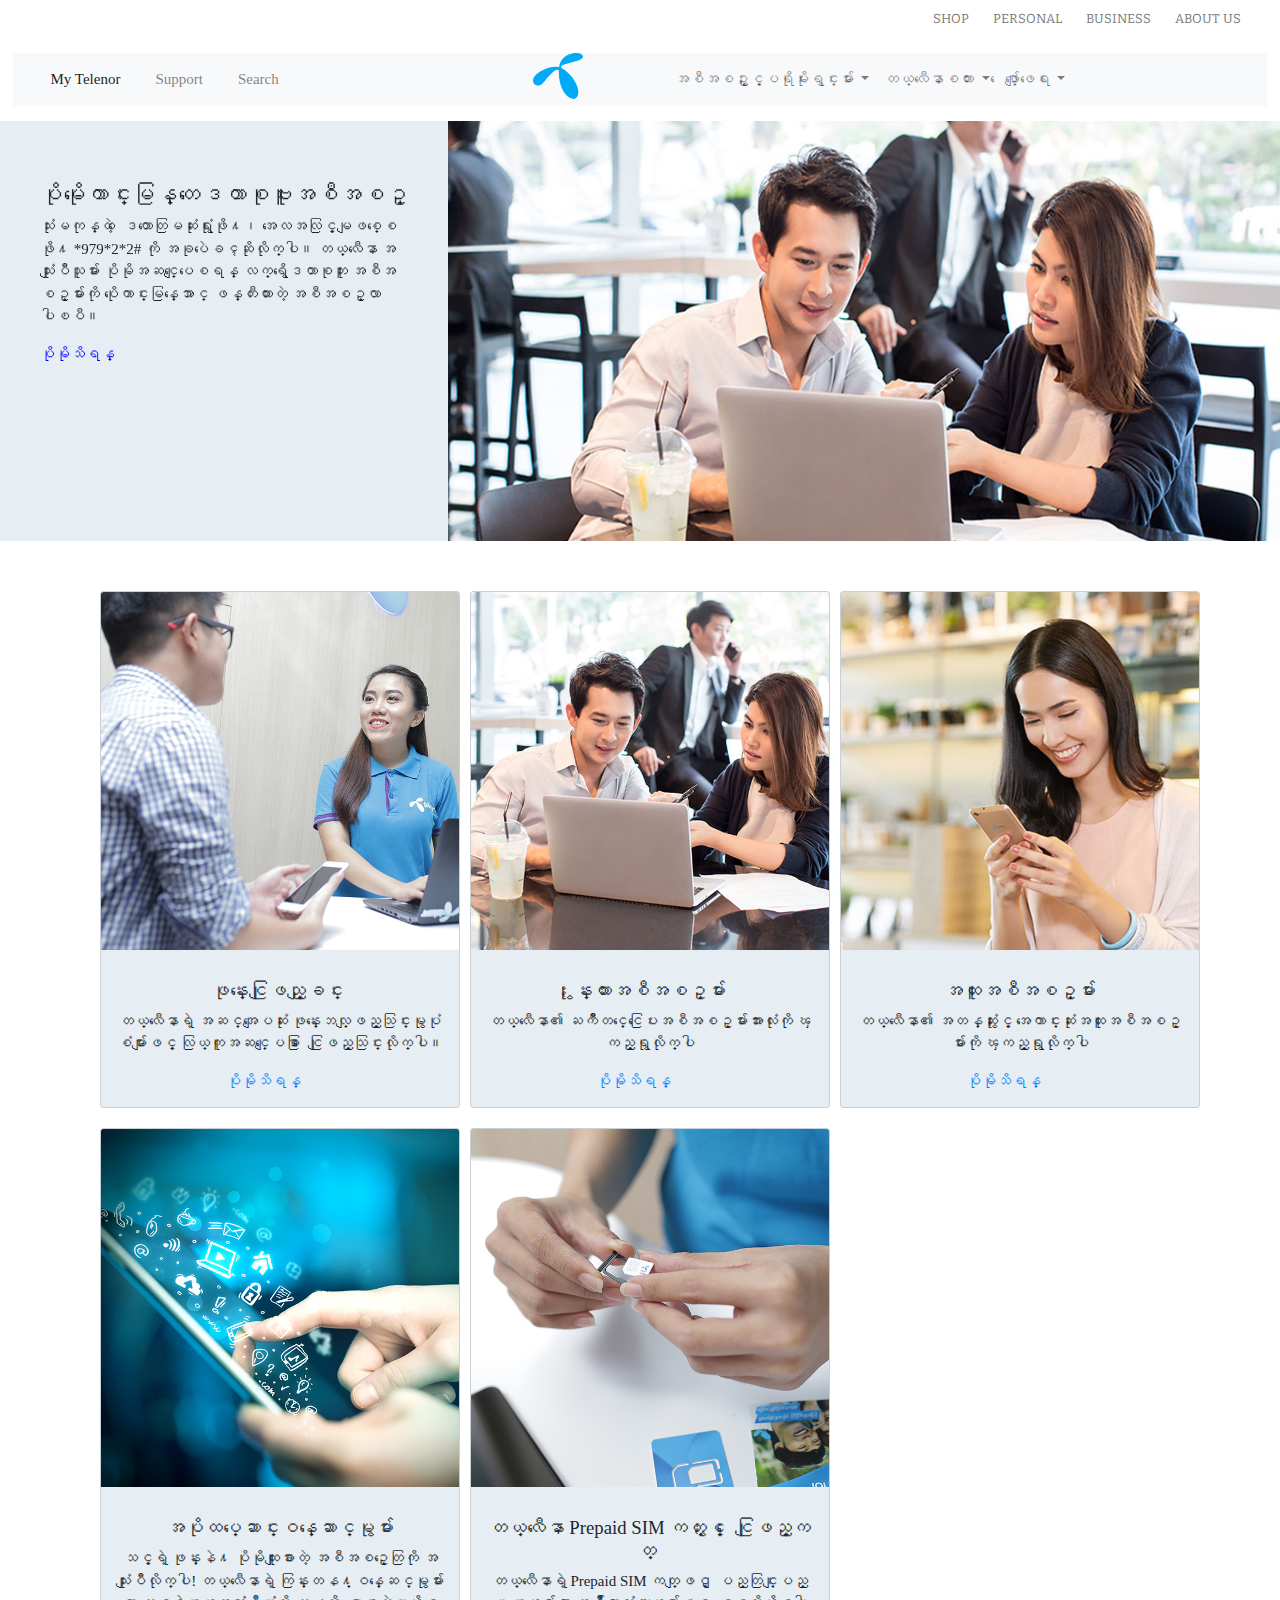
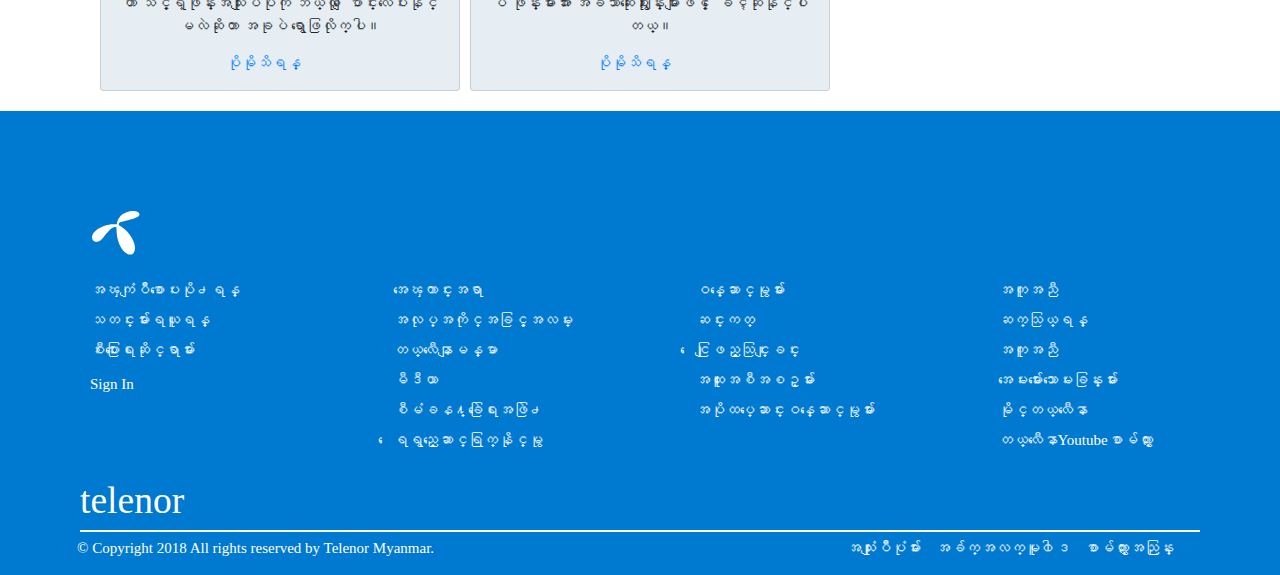
<file: prepaid.html>
<!DOCTYPE html>
<html lang="en">
<head>
  <meta charset="UTF-8">
  <title>Telenor myanmar prepaid</title>
  <meta name="viewport" content="width=device-width, initial-scale=1, shrink-to-fit=no"> <!-- link with bootstrap -->
  
  <link rel="stylesheet" href="https://www.w3schools.com/w3css/4/w3.css">
  <link rel="stylesheet" href="css/bootstrap.min.css">
  <link rel="stylesheet" href="css/style.css">
  <link rel="stylesheet" href="css/responsive.css">
  <link rel="stylesheet" href="css/slick.css">  
  <link rel="stylesheet" href="https://use.fontawesome.com/releases/v5.3.1/css/all.css" integrity="sha384-mzrmE5qonljUremFsqc01SB46JvROS7bZs3IO2EmfFsd15uHvIt+Y8vEf7N7fWAU" crossorigin="anonymous"> <!-- font awesome -->  


  <script src="js/jquery.min.js"></script>
  <script src="js/bootstrap.min.js"></script>
  <script src="js/style.js"></script>
  <script src="js/slick.min.js"></script>
  
</head>
<body>
  <div id="container">
    <div id="header_container">
      <div class="row">
        <div class="col">
          <div id="header1">
            <ul class="header1">
              <li class="active"><a href="shop.html"> shop</a></li>
              <li><a href=""> personal</a></li>
              <li><a href=""> business</a></li>
              <li><a href=""> about us</a></li>
            </ul>
          </div><!-- end of header1 -->
        </div><!-- end of col --> 
      </div><!-- end of row -->
    </div><!-- end of header_container -->

    <div id="header_container2" class="row">
      <div class="col">
        <div id="header2">
         <nav class="navbar navbar-expand-lg navbar-light bg-light">
          <a class="navbar-brand" href="index.html"><img class="img" src="images/logo.svg"></a>
          <button class="navbar-toggler" type="button" data-toggle="collapse" data-target="#navbarNavDropdown" aria-controls="navbarNavDropdown" aria-expanded="false" aria-label="Toggle navigation">
            <span class="navbar-toggler-icon"></span>
          </button>
          <div class="collapse navbar-collapse" id="navbarNavDropdown">
            <ul class="navbar-nav">
              <li class="nav-item active">
                <a class="nav-link" href="#"><i class="far fa-user fa-lg"></i>My Telenor<span class="sr-only">(current)</span></a>
              </li>
              <li class="nav-item">
                <a class="nav-link" href="#"><i class="fas fa-headset fa-lg"></i>Support</a>
              </li>
              <li class="nav-item2">
                <a class="nav-link" href="#"><i class="fas fa-search fa-lg fa-rotate-90"></i> Search</a>
              </li>
              <li class="nav-item dropdown"> <!-- first nav dropdown -->
                <a class="nav-link dropdown-toggle" href="promo.html" id="navbarDropdownMenuLink" data-toggle="dropdown" aria-haspopup="true" aria-expanded="false">
                  အစီအစဥ္ႏွင့္ပရိုမိုးရွင္းမ်ား
                </a>
                <div class="dropdown-menu" aria-labelledby="navbarDropdownMenuLink">
                  <a class="dropdown-item" href="prepaid.html">prepaidသံုးစြဲမႈ</a>
                  <a class="dropdown-item" href="broadband.html"> broadband အင္တာနက္</a>
                  <a class="dropdown-item" href="#">ႏိုင္ငံတကာသံုး၀န္ေဆာင္မႈ</a>
                </div>
              </li> <!-- end of first nav dropdown -->


              <li class="nav-item dropdown"> <!-- second   nav dropdown -->
                <a class="nav-link dropdown-toggle" href="#" id="navbarDropdownMenuLink" data-toggle="dropdown" aria-haspopup="true" aria-expanded="false">
                  တယ္လီေနာစတား
                </a>
                <div class="dropdown-menu" aria-labelledby="navbarDropdownMenuLink">
                  <a class="dropdown-item" href="#">စတားpostpaidအစီအစဥ္</a>
                </div>
              </li> <!-- end of second nav dropdown -->



              <li class="nav-item dropdown"> <!-- third nav dropdown -->
                <a class="nav-link dropdown-toggle" href="#" id="navbarDropdownMenuLink" data-toggle="dropdown" aria-haspopup="true" aria-expanded="false">
                  ေဖ်ာ္ေျဖေရး
                </a>
                <div class="dropdown-menu" aria-labelledby="navbarDropdownMenuLink">
                  <a class="dropdown-item" href="#">ေနစဥ္သံုး video အစီအစဥ္</a>
                  <a class="dropdown-item" href="#"> လက္တြဲလုပ္ေဆာင္သူမ်ား</a>
                  <a class="dropdown-item" href="#">တိုက္ရိုက္ၾကည့္ရွုနားေတာင္မႈ</a>
                  <a class="dropdown-item" href="#">wow paly</a>
                  <a class="dropdown-item" href="#">တယ္လီေနာ app စတိုး</a>
                </div>
              </li> <!-- end of third nav dropdown -->
            </ul>
          </div>
        </nav>
      </div><!-- end of header2 -->
    </div><!-- end of .col -->
  </div><!-- end of header_container2 & .row -->

  <div id="slider_container">
    <div id="carouselExampleIndicators" class="carousel slide" data-ride="carousel">
      <div class="carousel-inner">
        <div class="carousel-item active">
          <div class="bpic1">
            <h4>ပိုမိုေကာင္းမြန္တေဒတာစုဗူးအစီအစဥ္</h4
              >
              <p>
                သုံးမကုန္တဲ့ ေဒတာေတြမဆုံးရွုံးဖို႔၊ အေလအလြင့္မျဖစ္ေစဖို႔ *979*2*2# ကို အခုပဲေခၚဆိုလိုက္ပါ။ တယ္လီေနာ အသုံးျပဳသူမ်ား ပိုမိုအဆင္ေျပေစရန္ လက္ရွိေဒတာစုဘူး အစီအစဥ္မ်ားကို ပိုေကာင္းမြန္ေအာင္ ဖန္တီးထားတဲ့ အစီအစဥ္လာပါၿပီ။
              </p>
              <p><a href="#">ပိုမိုသိရန္</a><span><i class="fas fa-angle-right fa-lg"></i></span></p>
            </div>
            <div class="bpic2">
              <img class="d-block w-100"  src="images/h-prepaid.jpg" alt="First slide"  height="420px">
            </div>
          </div>            
        </div>
      </div>
    </div><!-- end of slider_contain-->

    <div id="prepaid_card_conatiner">
      <div class="row">
      
             <div class="col-lg-4">
          <div class="card" style="width: 24rem;">
            <img class="card-img-top" src="images/sq-topup.jpg" alt="Card image cap">
            <div class="cbody_style" >
              <h5 class="card-title_style">ဖုန္းေငြျဖည့္ျခင္း </h5>
              <p class="card-text_style">တယ္လီေနာရဲ့ အဆင္အေျပဆုံး ဖုန္းေဘလ္ျဖည့္သြင္းမွုပုံစံမ်ားျဖင့္ လြယ္ကူအဆင္ေျပစြာ ေငြျဖည့္သြင္းလိုက္ပါ။</p>
              <p ><a href="#">ပိုမိုသိရန္</a><span><i class="fas fa-angle-right fa-lg"></i></span></p>
            </div>
          </div>
        </div><!-- end of col-md-4 -->

      <div class="col-lg-4">
          <div class="card" style="width: 24rem;">
            <img class="card-img-top" src="images/v-prepaid.jpg" alt="Card image cap">
            <div class="cbody_style" >
              <h5 class="card-title_style">ႏွုန္းထားအစီအစဥ္မ်ား</h5>
              <p class="card-text_style">တယ္လီေနာ၏ ႀကိဳတင္ေငြေပးအစီအစဥ္မ်ားအားလုံးကို ၾကည့္ရွုလိုက္ပါ</p>
              <p><a href="#">ပိုမိုသိရန္</a><span><i class="fas fa-angle-right fa-lg"></i></span></p>
            </div>
          </div>
        </div><!-- end of col-md-4 -->


        <div class="col-lg-4">
          <div class="card" style="width: 24rem;">
            <img class="card-img-top" src="images/v-special-offer_2.jpg" alt="Card image cap">
            <div class="cbody_style" >
              <h5 class="card-title_style">အထူးအစီအစဥ္မ်ား</h5>
              <p class="card-text_style">တယ္လီေနာ၏ အတန္ဆုံးႏွင့္ အေကာင္းဆုံးအထူးအစီအစဥ္မ်ားကို ၾကည့္ရွုလိုက္ပါ</p>
              <p><a href="#">ပိုမိုသိရန္</a><span><i class="fas fa-angle-right fa-lg"></i></span></p>
            </div>
          </div>
        </div><!-- end of col-md-4 -->


        <div class="col-lg-4">
          <div class="card" style="width: 24rem;">
            <img class="card-img-top" src="images/sq-vas-slider_1.jpg" alt="Card image cap">
            <div class="cbody_style" >
              <h5 class="card-title_style">အပိုထပ္ေဆာင္းဝန္ေဆာင္မွုမ်ား</h5>
              <p class="card-text_style">သင့္ရဲ့ ဖုန္းနဲ႔ ပိုမိုထူးျခားတဲ့ အစီအစဥ္ေတြကို အသုံးျပဳလိုက္ပါ! တယ္လီေနာရဲ့ ကြန္းတန႔္ဝန္ေဆင္မွုမ်ားဟာ သင့္ရဲ့ဖုန္းအသုံးျပဳပုံကို ဘယ္လို ေျပာင္းလဲေပးနိုင္မလဲဆိုတာ အခုပဲ ရွာေဖြလိုက္ပါ။</p>
              <p><a href="#">ပိုမိုသိရန္</a><span><i class="fas fa-angle-right fa-lg"></i></span></p>
            </div>
          </div>
        </div><!-- end of col-md-4 -->


        <div class="col-lg-4">
          <div class="card" style="width: 24rem;">
            <img class="card-img-top" src="images/sq-sim.jpg" alt="Card image cap">
            <div class="cbody_style" >
              <h5 class="card-title_style">တယ္လီေနာ Prepaid SIM ကတ္ႏွင့္ ေငြျဖည့္ကတ္ </h5>
              <p class="card-text_style">တယ္လီေနာရဲ့ Prepaid SIM ကတ္ျဖင့္ ျပည္တြင္းျပည္ပ ဖုန္းမ်ားအား အခ်ိဳသာဆုံးေဈးႏွုန္းမ်ားျဖင့္ ေခၚဆိုနိုင္ပါတယ္။</p>
              <p><a href="#">ပိုမိုသိရန္</a><span><i class="fas fa-angle-right fa-lg"></i></span></p>
            </div>
          </div>
        </div><!-- end of col-md-4 -->


 


        


      </div>
    </div>

    <div id="footer_container">
      <div id="fcontainer1">
        <div class="footer_logo"><a href=""><img src="images/logo-white.svg" alt=""></a></div>
        <div class="row" class="footer_style">
          <div class="col-md-3">
            <ul class="textstyle2">

              <li class="hugetext"><a href="">အၾကံျပဳစာေပးပို႕ရန္</a></li>
              <li><a href="">သတင္းမ်ားရယူရန္</a></li>
              <li><a href="">စီးပြားေရးဆိုင္ရာမ်ား</a></li>
              <li class="iconfont_style"><a href=""><i class="far fa-user fa-lg"></i>Sign In</a></li>
            </ul>
          </div> <!-- footer_col-->

          <div class="col-md-3">
            <ul class="textstyle2">
              <a href=""><a>
                <li class="hugetext"><a href="">အေၾကာင္းအရာ</a></li>
                <li><a href="">အလုပ္အကိုင္အခြင့္အလမ္း</a></li>
                <li><a href="">တယ္လီေနာျမန္မာ</a></li>
                <li><a href="">မီဒီယာ</a></li>
                <li><a href="">စီမံခန႔္ခြဲေရးအဖြဲ႕</a></li>
                <li><a href="">ေရရွည္ေဆာင္ရြက္နိုင္မွု</a></li>
              </ul>
            </div> <!-- footer_col-->


            <div class="col-md-3">
              <ul class="textstyle2">
                <a href=""><a>
                  <li class="hugetext"><a href="">ဝန္ေဆာင္မွုမ်ား</a></li>
                  <li><a href="">ဆင္းကတ္</a></li>
                  <li><a href="">ေငြျဖည့္သြင္းျခင္း</a></li>
                  <li><a href="">အထူးအစီအစဥ္မ်ား</a></li>
                  <li><a href="">အပိုထပ္ေဆာင္းဝန္ေဆာင္မွုမ်ား</a></li>
                </ul>
              </div> <!-- footer_col-->


              <div class="col-md-3">
                <ul class="textstyle2">
                  <a href=""><a>
                    <li class="hugetext"><a href="">အကူအညီ</a></li>
                    <li><a href="">ဆက္သြယ္ရန္</a></li>
                    <li><a href="">အကူအညီ</a></li>
                    <li><a href="">အေမးမ်ားေသာေမးခြန္းမ်ား</a></li>
                    <li><a href="">မိုင္တယ္လီေနာ</a></li>
                    <li><a href="">တယ္လီေနာYoutubeစာမ်က္ႏွာ</a></li>
                  </ul>
                </div> <!-- footer_col-->
              </div><!-- footer_row 1-->
            </div> <!-- footer_container1 -->


            <div id="fcontainer2">
              <div class="bottom_bar">
                <div class="row" >
                  <div class="col-md-9">
                    <h1>telenor</h1>
                  </div><!-- col-md-10 -->

                  <div class="col-md-3">
                    <ul  class="textstyle3">
                      <li><a href=""><i class="fab fa-instagram"></i></a></li>
                      <li><a href=""><i class="fab fa-facebook-f"></i></a></li>
                      <li><a href=""><i class="fab fa-twitter"></i></a></li>
                    </ul>
                    <p></p>
                  </div><!-- col-md-10 -->
                </div><!-- row -->
              </div><!-- bottom_bar -->
            </div><!-- fcontainer2 -->



            <div id="fcontainer3">
              <div class="fbox">
                <div class="row" >
                  <div class="col-md-7">
                    <p class="textstyle4">© Copyright 2018 All rights reserved by Telenor Myanmar.</p>
                  </div><!-- col-md-8 -->

                  <div class="col-md-5">
                    <ul  class="textstyle4">
                      <li><a href="">အသံုးျပဳပံုမ်ား</a></li>
                      <li><a href="">အခ်က္အလက္မူ၀ါဒ</a></li>
                      <li><a href="">စာမ်က္ႏွာအညြန္း</a></li>
                    </ul>
                  </div><!-- col-md-4 -->
                </div><!-- row <--></-->
              </div>

            </div><!-- fcontainer3 -->




          </div><!-- footer_container -->


        </div> <!-- end of container -->

      </body>
      </html>
</file>
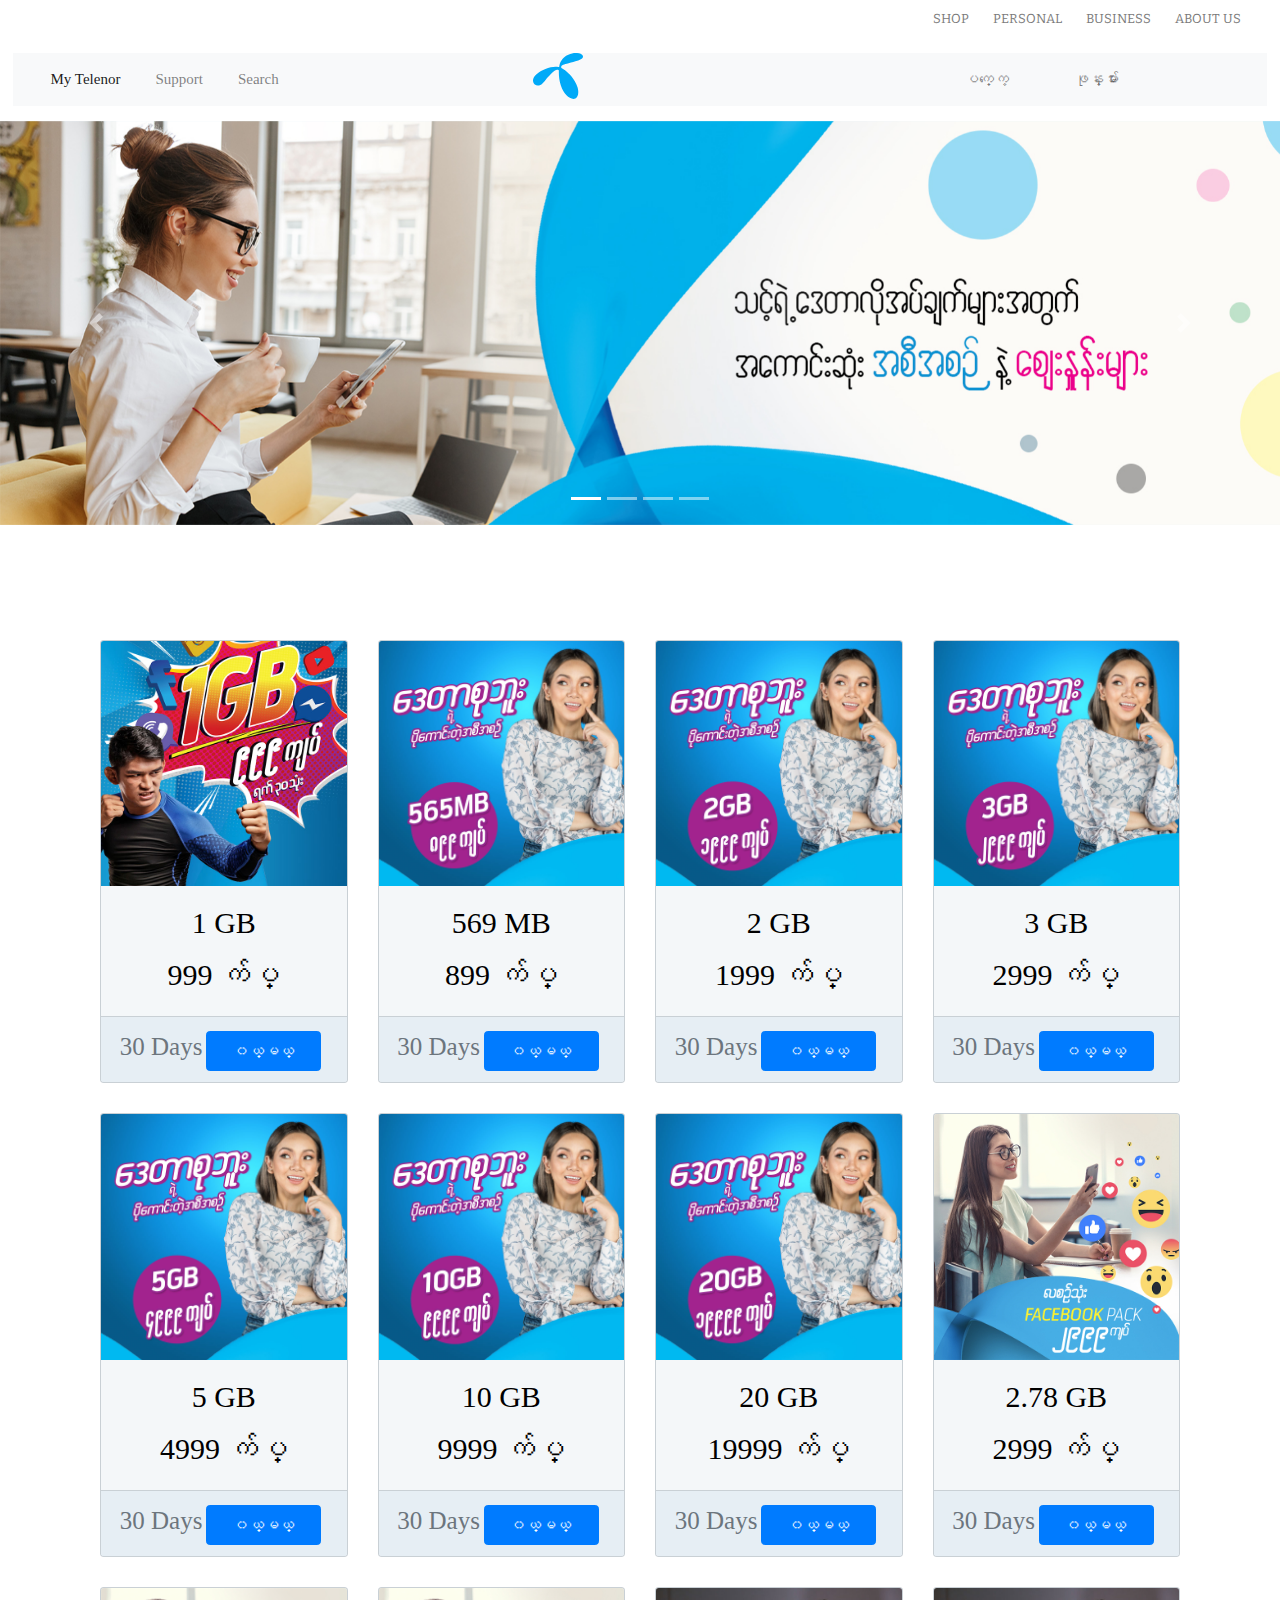
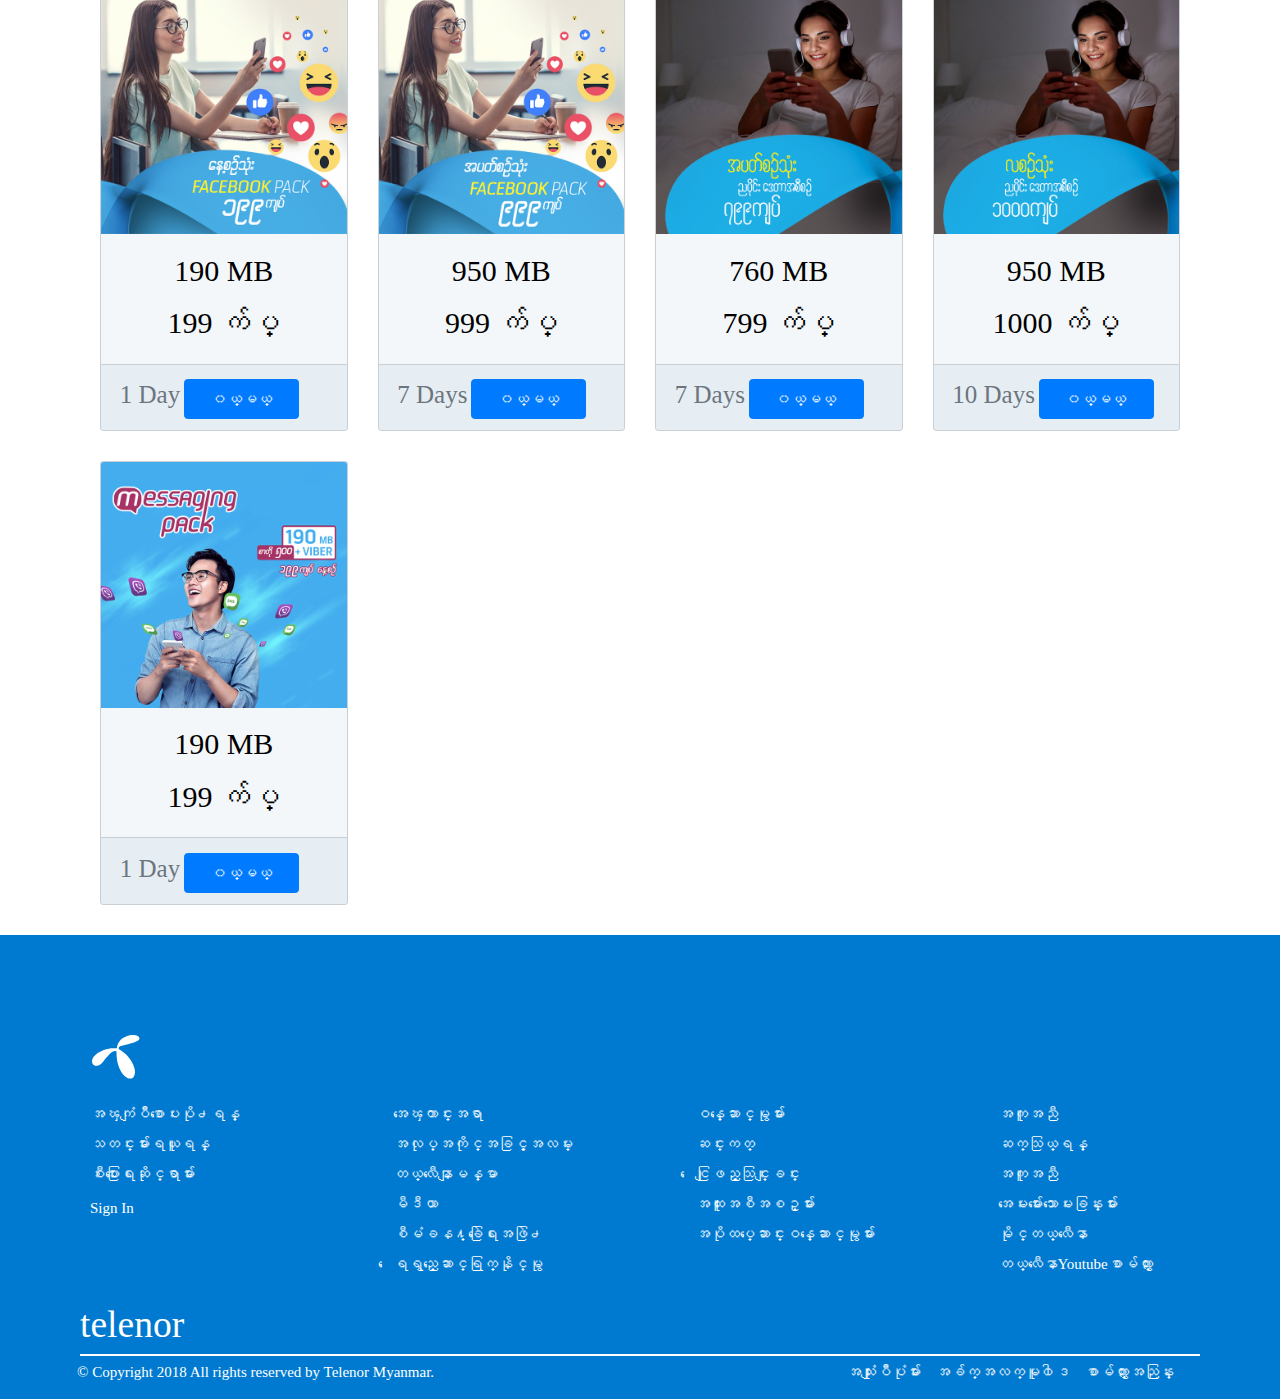
<file: shop.html>
<!DOCTYPE html>
<html lang="en">
<head>
  <meta charset="UTF-8">
  <title>Telenor myanmar shop</title>
  <meta name="viewport" content="width=device-width, initial-scale=1, shrink-to-fit=no"> <!-- link with bootstrap -->
  
  <link rel="stylesheet" href="https://www.w3schools.com/w3css/4/w3.css">
  <link rel="stylesheet" href="css/bootstrap.min.css">
  <link rel="stylesheet" href="css/style.css">
  <link rel="stylesheet" href="css/responsive.css">
  <link rel="stylesheet" href="css/slick.css">  
  <link rel="stylesheet" href="https://use.fontawesome.com/releases/v5.3.1/css/all.css" integrity="sha384-mzrmE5qonljUremFsqc01SB46JvROS7bZs3IO2EmfFsd15uHvIt+Y8vEf7N7fWAU" crossorigin="anonymous"> <!-- font awesome -->  


  <script src="js/jquery.min.js"></script>
  <script src="js/bootstrap.min.js"></script>
  <script src="js/style.js"></script>
  <script src="js/slick.min.js"></script>
  
</head>
<body>
  <div id="container">
    <div id="header_container">
      <div class="row">
        <div class="col">
          <div id="header1">
            <ul class="header1">
              <li class="active"><a href="shop.html"> shop</a></li>
              <li><a href="index.html"> personal</a></li>
              <li><a href=""> business</a></li>
              <li><a href=""> about us</a></li>
            </ul>
          </div><!-- end of header1 -->
        </div><!-- end of col --> 
      </div><!-- end of row -->
    </div><!-- end of header_container -->

    <div id="header_container2" class="row">
      <div class="col">
        <div id="header2">
          <nav class="navbar navbar-expand-lg navbar-light bg-light">
            <a class="navbar-brand" href="index.html"><img class="img" src="images/logo.svg"></a>
            <button class="navbar-toggler" type="button" data-toggle="collapse" data-target="#navbarNavDropdown" aria-controls="navbarNavDropdown" aria-expanded="false" aria-label="Toggle navigation">
              <span class="navbar-toggler-icon"></span>
            </button>
            <div class="collapse navbar-collapse" id="navbarNavDropdown">
              <ul class="navbar-nav" class="spacenav">
                <li class="nav-item active">
                  <a class="nav-link" href="#"><i class="far fa-user fa-lg"></i>My Telenor<span class="sr-only">(current)</span></a>
                </li>
                <li class="nav-item">
                  <a class="nav-link" href="#"><i class="fas fa-headset fa-lg"></i>Support</a>
                </li>
                <li class="shopnav" class="nav-item" >
                  <a class="nav-link" href="#"><i class="fas fa-search fa-lg fa-rotate-90"></i> Search</a>
                </li>

                <li class="spacenav" class="nav-item" >
                  <a class="nav-link" href="shop.html">ပက္ေက့</a>
                </li>

                  <li class="spacenav"  class="nav-item" >
                  <a class="nav-link" href="phone.html">ဖုန္းမ်ား</a>
                </li>
              </ul>
            </div>
          </nav>
        </div><!-- end of header2 -->
      </div><!-- end of .col -->
    </div><!-- end of header_container2 & .row -->

    <div id="slider_container">
      <div id="carouselExampleIndicators" class="carousel slide" data-ride="carousel">
        <ol class="carousel-indicators">
          <li data-target="#carouselExampleIndicators" data-slide-to="0" class="active"></li>
          <li data-target="#carouselExampleIndicators" data-slide-to="1"></li>
          <li data-target="#carouselExampleIndicators" data-slide-to="2"></li>
          <li data-target="#carouselExampleIndicators" data-slide-to="3"></li>
        </ol>
        <div class="carousel-inner">
          <div class="carousel-item active">

            <div >
              <img class="d-block w-100"  src="images/shop-4-mm.jpg" alt="First slide"  >
            </div>
          </div>


          <div class="carousel-item">
            <div>
              <img class="d-block w-100"  src="images/shop-3-mm.jpg" alt="Sec slide" >
            </div>
          </div>

          <div class="carousel-item">
            <div >
              <img class="d-block w-100"  src="images/shop-2-mm.jpg" alt="Third slide"  >
            </div>
          </div>
          <div class="carousel-item">
            <div >
              <img class="d-block w-100"  src="images/shop-1-MM-.jpg" alt="fourth slide"  >
            </div>
          </div>


        </div>

        <a class="carousel-control-prev" href="#carouselExampleIndicators" role="button" data-slide="prev">
          <span class="carousel-control-prev-icon" aria-hidden="true"></span>
          <span class="sr-only">Previous</span>
        </a>
        <a class="carousel-control-next" href="#carouselExampleIndicators" role="button" data-slide="next">
          <span class="carousel-control-next-icon" aria-hidden="true"></span>
          <span class="sr-only">Next</span>
        </a>
      </div>
    </div><!-- end of slider_container -->


    <div id="card_conatainer">
      <div class="row">

        <div class="col-md-3">
          <div class="card-deck">
            <div class="card">
              <img class="card-img-top" src="images/sq-1gb_1.jpg" alt="Card image cap">
              <div class="card-body">
                <h5 class="card-title">1 GB</h5>
                <p class="card-text">999 က်ပ္</p>
              </div>
              <div class="card-footer">
                <small class="text-muted">30 Days</small>
                <a href="#" class="btn btn-primary">၀ယ္မယ္</a>
              </div>
            </div>
          </div>
        </div> <!-- end of col-->

          <div class="col-md-3">
          <div class="card-deck">
            <div class="card">
              <img class="card-img-top" src="images/565-datasuboo-myn.jpg" alt="Card image cap">
              <div class="card-body">
                <h5 class="card-title">569 MB</h5>
                <p class="card-text">899 က်ပ္</p>
              </div>
              <div class="card-footer">
                <small class="text-muted">30 Days</small>
                <a href="#" class="btn btn-primary">၀ယ္မယ္</a>
              </div>
            </div>
          </div>
        </div> <!-- end of col-->



        <div class="col-md-3">
          <div class="card-deck">
            <div class="card">
              <img class="card-img-top" src="images/2GB-datasuboo-new-myn.jpg" alt="Card image cap">
              <div class="card-body">
                <h5 class="card-title">2 GB</h5>
                <p class="card-text">1999 က်ပ္</p>
              </div>
              <div class="card-footer">
                <small class="text-muted">30 Days</small>
                <a href="#" class="btn btn-primary">၀ယ္မယ္</a>
              </div>
            </div>
          </div>
        </div> <!-- end of col-->


         <div class="col-md-3">
          <div class="card-deck">
            <div class="card">
              <img class="card-img-top" src="images/3GB-datasuboo-new-myn.jpg" alt="Card image cap">
              <div class="card-body">
                <h5 class="card-title">3 GB</h5>
                <p class="card-text">2999 က်ပ္</p>
              </div>
              <div class="card-footer">
                <small class="text-muted">30 Days</small>
                <a href="#" class="btn btn-primary">၀ယ္မယ္</a>
              </div>
            </div>
          </div>
        </div> <!-- end of col-->

         <div class="col-md-3">
          <div class="card-deck">
            <div class="card">
              <img class="card-img-top" src="images/5GB-datasuboo-new-myn.jpg" alt="Card image cap">
              <div class="card-body">
                <h5 class="card-title">5 GB</h5>
                <p class="card-text">4999 က်ပ္</p>
              </div>
              <div class="card-footer">
                <small class="text-muted">30 Days</small>
                <a href="#" class="btn btn-primary">၀ယ္မယ္</a>
              </div>
            </div>
          </div>
        </div> <!-- end of col-->


        <div class="col-md-3">
          <div class="card-deck">
            <div class="card">
              <img class="card-img-top" src="images/10GB-datasuboo-new-myn.jpg" alt="Card image cap">
              <div class="card-body">
                <h5 class="card-title">10 GB</h5>
                <p class="card-text">9999 က်ပ္</p>
              </div>
              <div class="card-footer">
                <small class="text-muted">30 Days</small>
                <a href="#" class="btn btn-primary">၀ယ္မယ္</a>
              </div>
            </div>
          </div>
        </div> <!-- end of col-->


        <div class="col-md-3">
          <div class="card-deck">
            <div class="card">
              <img class="card-img-top" src="images/20GB-datasuboo-new-myn.jpg" alt="Card image cap">
              <div class="card-body">
                <h5 class="card-title">20 GB</h5>
                <p class="card-text">19999 က်ပ္</p>
              </div>
              <div class="card-footer">
                <small class="text-muted">30 Days</small>
                <a href="#" class="btn btn-primary">၀ယ္မယ္</a>
              </div>
            </div>
          </div>
        </div> <!-- end of col-->

          <div class="col-md-3">
          <div class="card-deck">
            <div class="card">
              <img class="card-img-top" src="images/monthly-facebook-pack-mm.jpg" alt="Card image cap">
              <div class="card-body">
                <h5 class="card-title">2.78 GB</h5>
                <p class="card-text">2999 က်ပ္</p>
              </div>
              <div class="card-footer">
                <small class="text-muted">30 Days</small>
                <a href="#" class="btn btn-primary">၀ယ္မယ္</a>
              </div>
            </div>
          </div>
        </div> <!-- end of col-->

        <div class="col-md-3">
          <div class="card-deck">
            <div class="card">
              <img class="card-img-top" src="images/daily-facebook-pack-mm_0.jpg" alt="Card image cap">
              <div class="card-body">
                <h5 class="card-title">190 MB</h5>
                <p class="card-text">199 က်ပ္</p>
              </div>
              <div class="card-footer">
                <small class="text-muted">1 Day</small>
                <a href="#" class="btn btn-primary">၀ယ္မယ္</a>
              </div>
            </div>
          </div>
        </div> <!-- end of col-->


        <div class="col-md-3">
          <div class="card-deck">
            <div class="card">
              <img class="card-img-top" src="images/weekly-facebook-pack-mm_0.jpg" alt="Card image cap">
              <div class="card-body">
                <h5 class="card-title">950 MB</h5>
                <p class="card-text">999 က်ပ္</p>
              </div>
              <div class="card-footer">
                <small class="text-muted">7 Days</small>
                <a href="#" class="btn btn-primary">၀ယ္မယ္</a>
              </div>
            </div>
          </div>
        </div> <!-- end of col-->


        <div class="col-md-3">
          <div class="card-deck">
            <div class="card">
              <img class="card-img-top" src="images/weekly-night-mm.jpg" alt="Card image cap">
              <div class="card-body">
                <h5 class="card-title">760 MB</h5>
                <p class="card-text">799 က်ပ္</p>
              </div>
              <div class="card-footer">
                <small class="text-muted">7 Days</small>
                <a href="#" class="btn btn-primary">၀ယ္မယ္</a>
              </div>
            </div>
          </div>
        </div> <!-- end of col-->


        <div class="col-md-3">
          <div class="card-deck">
            <div class="card">
              <img class="card-img-top" src="images/monthly-night-mm.jpg" alt="Card image cap">
              <div class="card-body">
                <h5 class="card-title">950 MB</h5>
                <p class="card-text">1000 က်ပ္</p>
              </div>
              <div class="card-footer">
                <small class="text-muted">10 Days</small>
                <a href="#" class="btn btn-primary">၀ယ္မယ္</a>
              </div>
            </div>
          </div>
        </div> <!-- end of col-->

        <div class="col-md-3">
          <div class="card-deck">
            <div class="card">
              <img class="card-img-top" src="images/sq-messaging-pack_1.jpg" alt="Card image cap">
              <div class="card-body">
                <h5 class="card-title">190 MB</h5>
                <p class="card-text">199 က်ပ္</p>
              </div>
              <div class="card-footer">
                <small class="text-muted">1 Day</small>
                <a href="#" class="btn btn-primary">၀ယ္မယ္</a>
              </div>
            </div>
          </div>
        </div> <!-- end of col-->
      </div><!--- end of row -->
    </div> <!-- end of card_container -->




























    <div id="footer_container">
      <div id="fcontainer1">
        <div class="footer_logo"><a href=""><img src="images/logo-white.svg" alt=""></a></div>
        <div class="row" class="footer_style">
          <div class="col-md-3">
            <ul class="textstyle2">

              <li class="hugetext"><a href="">အၾကံျပဳစာေပးပို႕ရန္</a></li>
              <li><a href="">သတင္းမ်ားရယူရန္</a></li>
              <li><a href="">စီးပြားေရးဆိုင္ရာမ်ား</a></li>
              <li class="iconfont_style"><a href=""><i class="far fa-user fa-lg"></i>Sign In</a></li>
            </ul>
          </div> <!-- footer_col-->

          <div class="col-md-3">
            <ul class="textstyle2">
              <a href=""><a>
                <li class="hugetext"><a href="">အေၾကာင္းအရာ</a></li>
                <li><a href="">အလုပ္အကိုင္အခြင့္အလမ္း</a></li>
                <li><a href="">တယ္လီေနာျမန္မာ</a></li>
                <li><a href="">မီဒီယာ</a></li>
                <li><a href="">စီမံခန႔္ခြဲေရးအဖြဲ႕</a></li>
                <li><a href="">ေရရွည္ေဆာင္ရြက္နိုင္မွု</a></li>
              </ul>
            </div> <!-- footer_col-->


            <div class="col-md-3">
              <ul class="textstyle2">
                <a href=""><a>
                  <li class="hugetext"><a href="">ဝန္ေဆာင္မွုမ်ား</a></li>
                  <li><a href="">ဆင္းကတ္</a></li>
                  <li><a href="">ေငြျဖည့္သြင္းျခင္း</a></li>
                  <li><a href="">အထူးအစီအစဥ္မ်ား</a></li>
                  <li><a href="">အပိုထပ္ေဆာင္းဝန္ေဆာင္မွုမ်ား</a></li>
                </ul>
              </div> <!-- footer_col-->


              <div class="col-md-3">
                <ul class="textstyle2">
                  <a href=""><a>
                    <li class="hugetext"><a href="">အကူအညီ</a></li>
                    <li><a href="">ဆက္သြယ္ရန္</a></li>
                    <li><a href="">အကူအညီ</a></li>
                    <li><a href="">အေမးမ်ားေသာေမးခြန္းမ်ား</a></li>
                    <li><a href="">မိုင္တယ္လီေနာ</a></li>
                    <li><a href="">တယ္လီေနာYoutubeစာမ်က္ႏွာ</a></li>
                  </ul>
                </div> <!-- footer_col-->
              </div><!-- footer_row 1-->
            </div> <!-- footer_container1 -->


            <div id="fcontainer2">
              <div class="bottom_bar">
                <div class="row" >
                  <div class="col-md-9">
                    <h1>telenor</h1>
                  </div><!-- col-md-10 -->

                  <div class="col-md-3">
                    <ul  class="textstyle3">
                      <li><a href=""><i class="fab fa-instagram"></i></a></li>
                      <li><a href=""><i class="fab fa-facebook-f"></i></a></li>
                      <li><a href=""><i class="fab fa-twitter"></i></a></li>
                    </ul>
                    <p></p>
                  </div><!-- col-md-10 -->
                </div><!-- row -->
              </div><!-- bottom_bar -->
            </div><!-- fcontainer2 -->



            <div id="fcontainer3">
              <div class="fbox">
                <div class="row" >
                  <div class="col-md-7">
                    <p class="textstyle4">© Copyright 2018 All rights reserved by Telenor Myanmar.</p>
                  </div><!-- col-md-8 -->

                  <div class="col-md-5">
                    <ul  class="textstyle4">
                      <li><a href="">အသံုးျပဳပံုမ်ား</a></li>
                      <li><a href="">အခ်က္အလက္မူ၀ါဒ</a></li>
                      <li><a href="">စာမ်က္ႏွာအညြန္း</a></li>
                    </ul>
                  </div><!-- col-md-4 -->
                </div><!-- row <--></-->
              </div>

            </div><!-- fcontainer3 -->




          </div><!-- footer_container -->


        </div> <!-- end of container -->

      </body>
      </html>
</file>
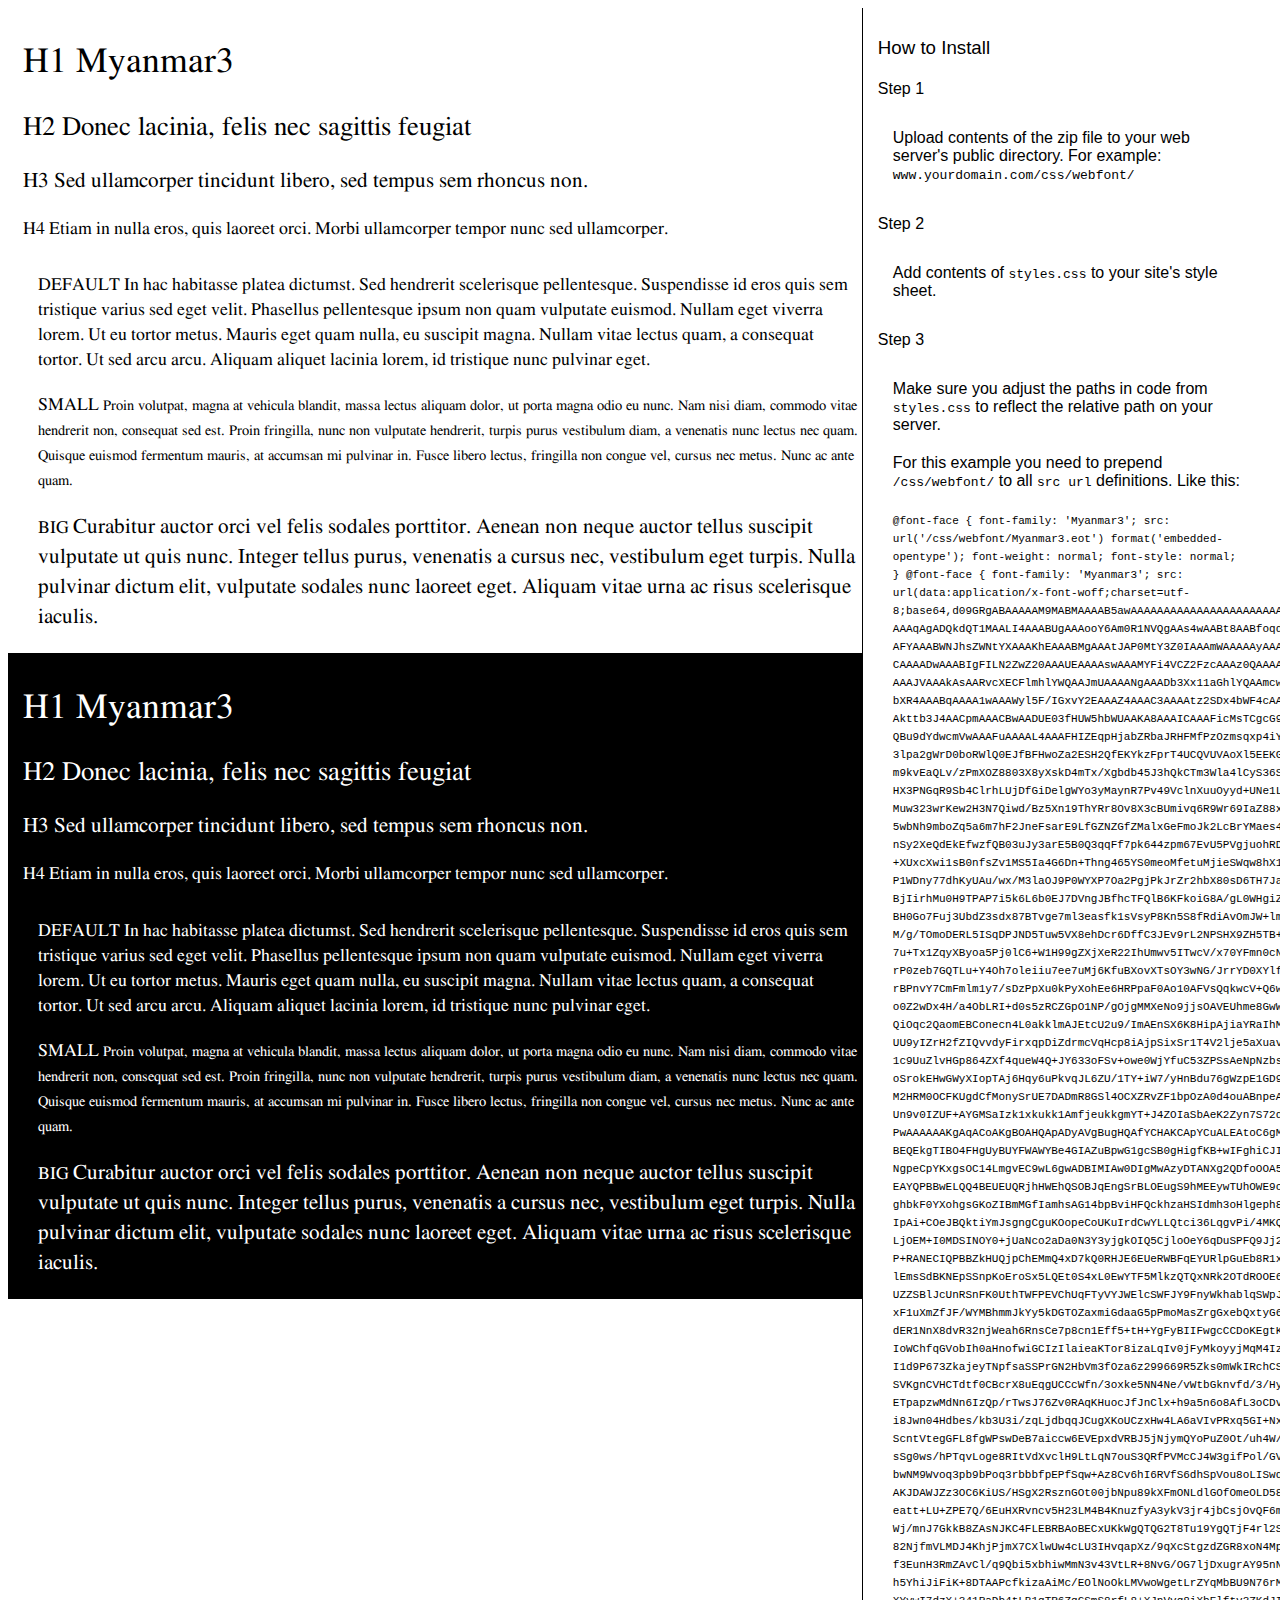
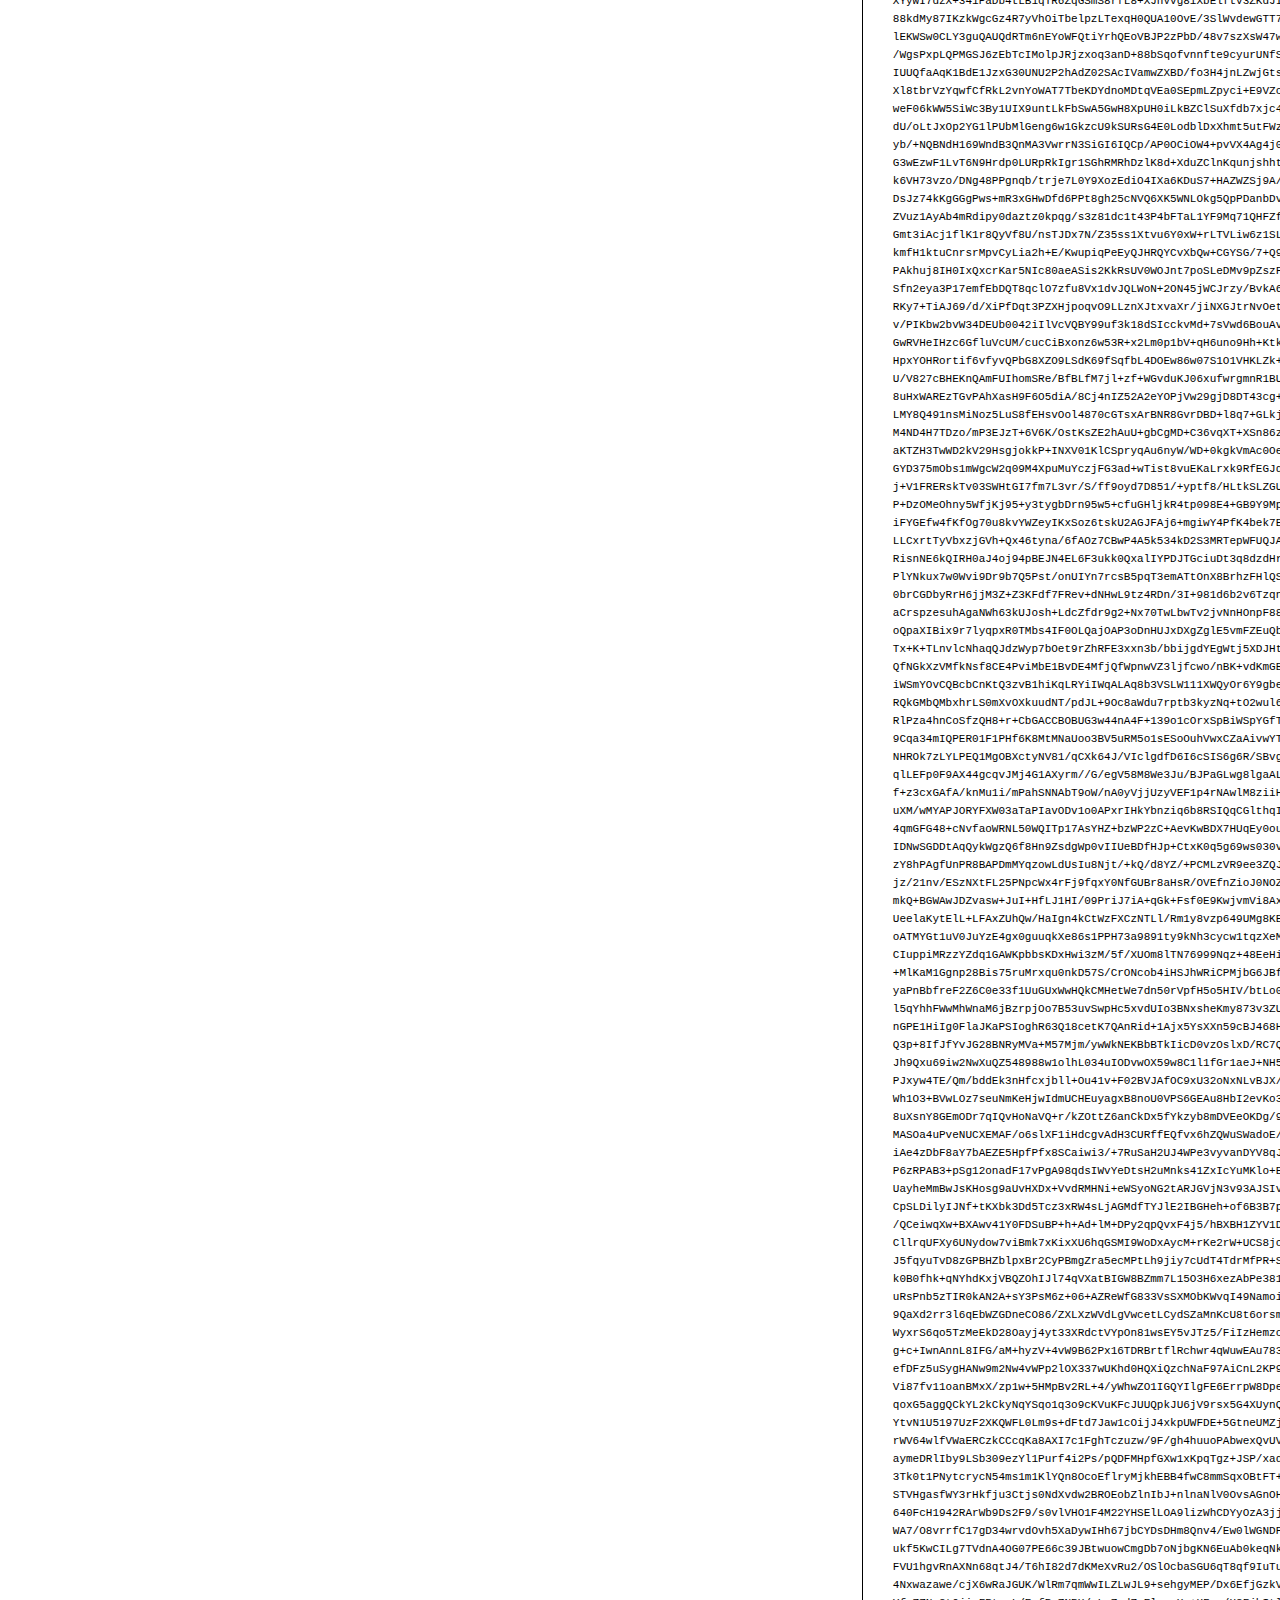
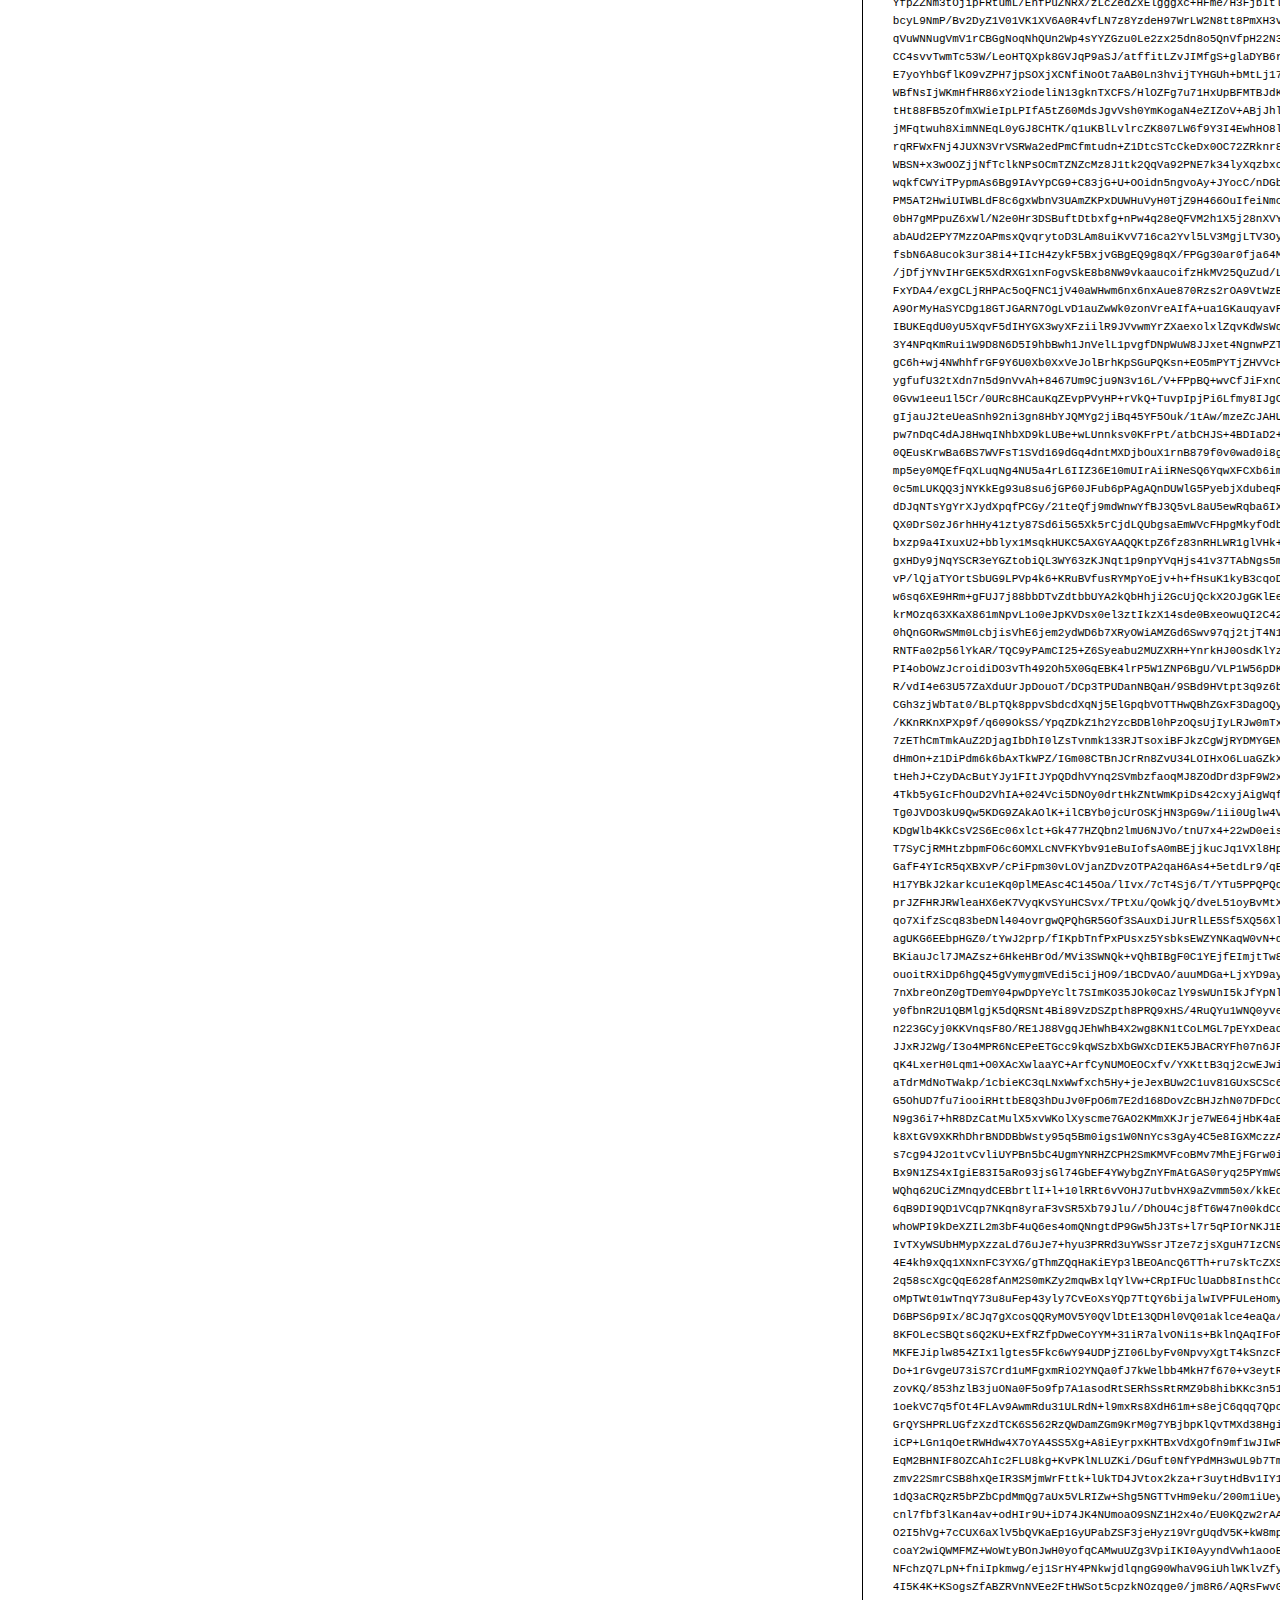
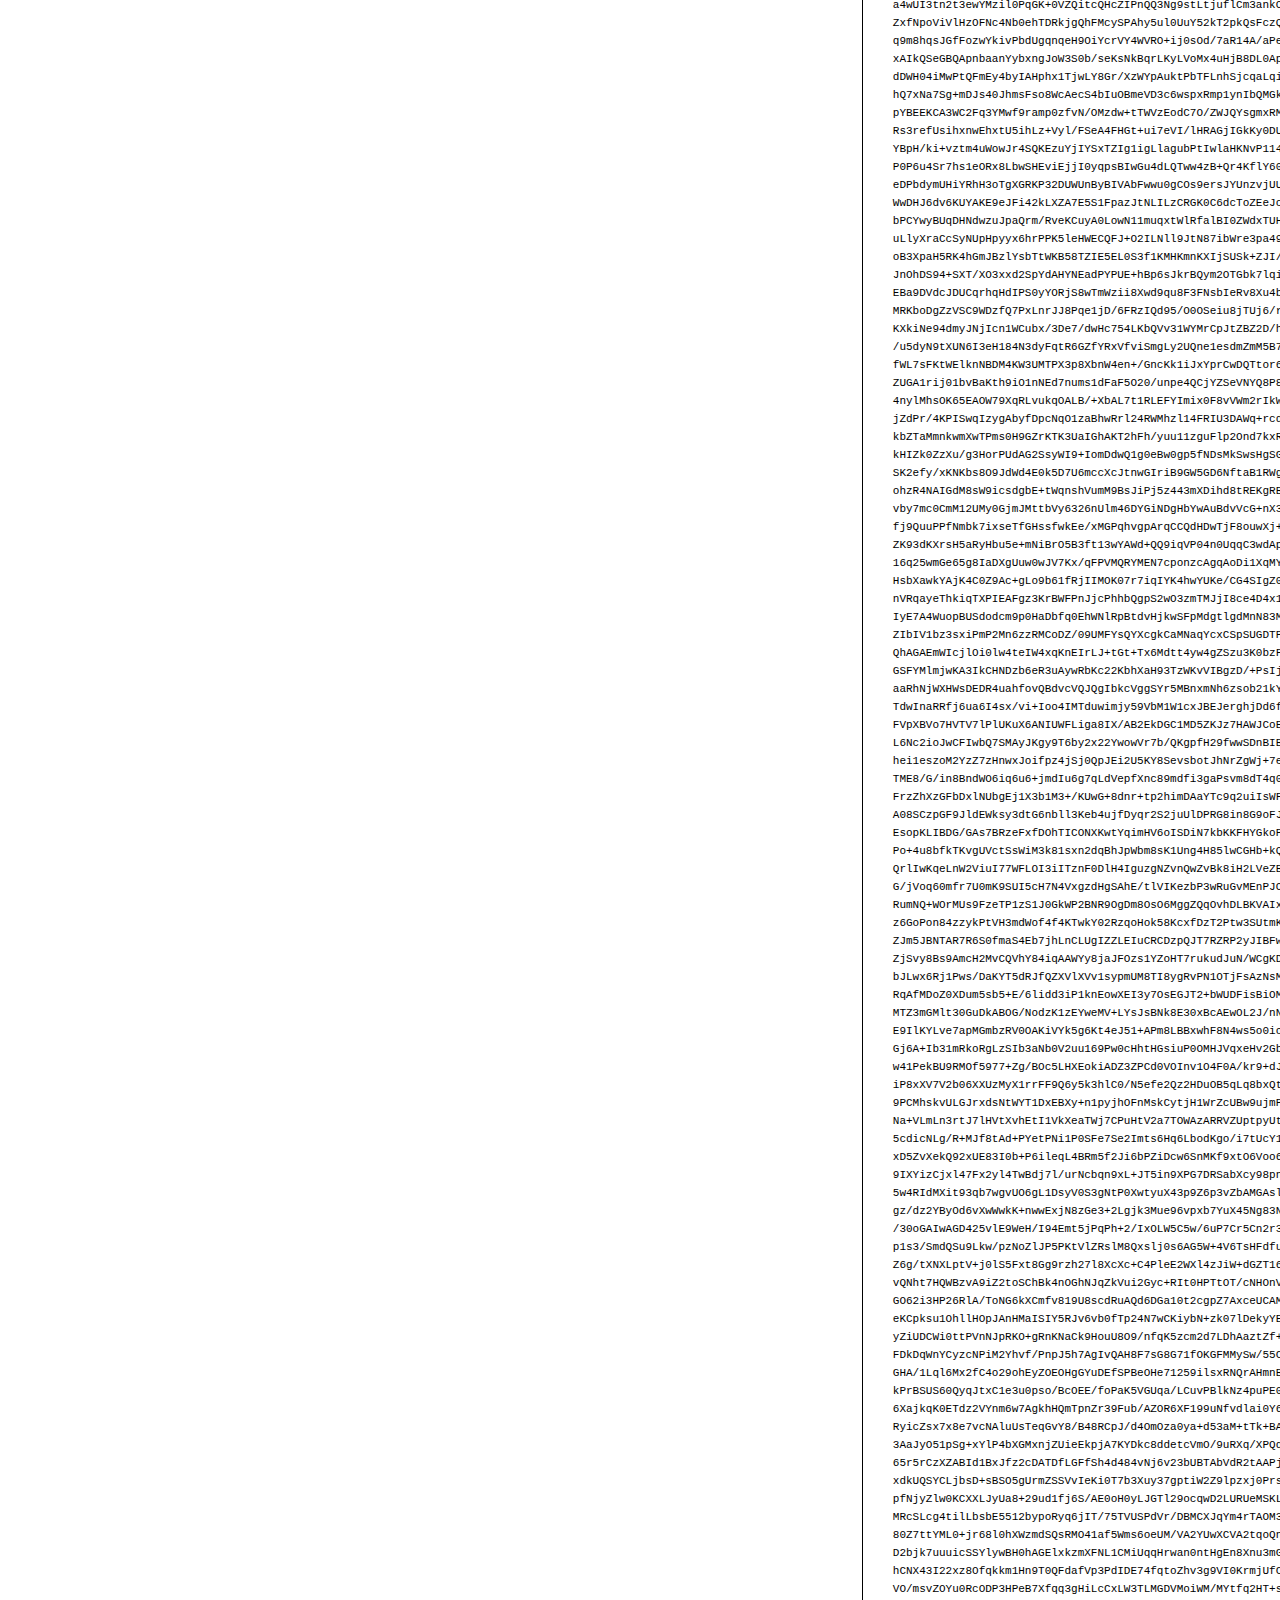
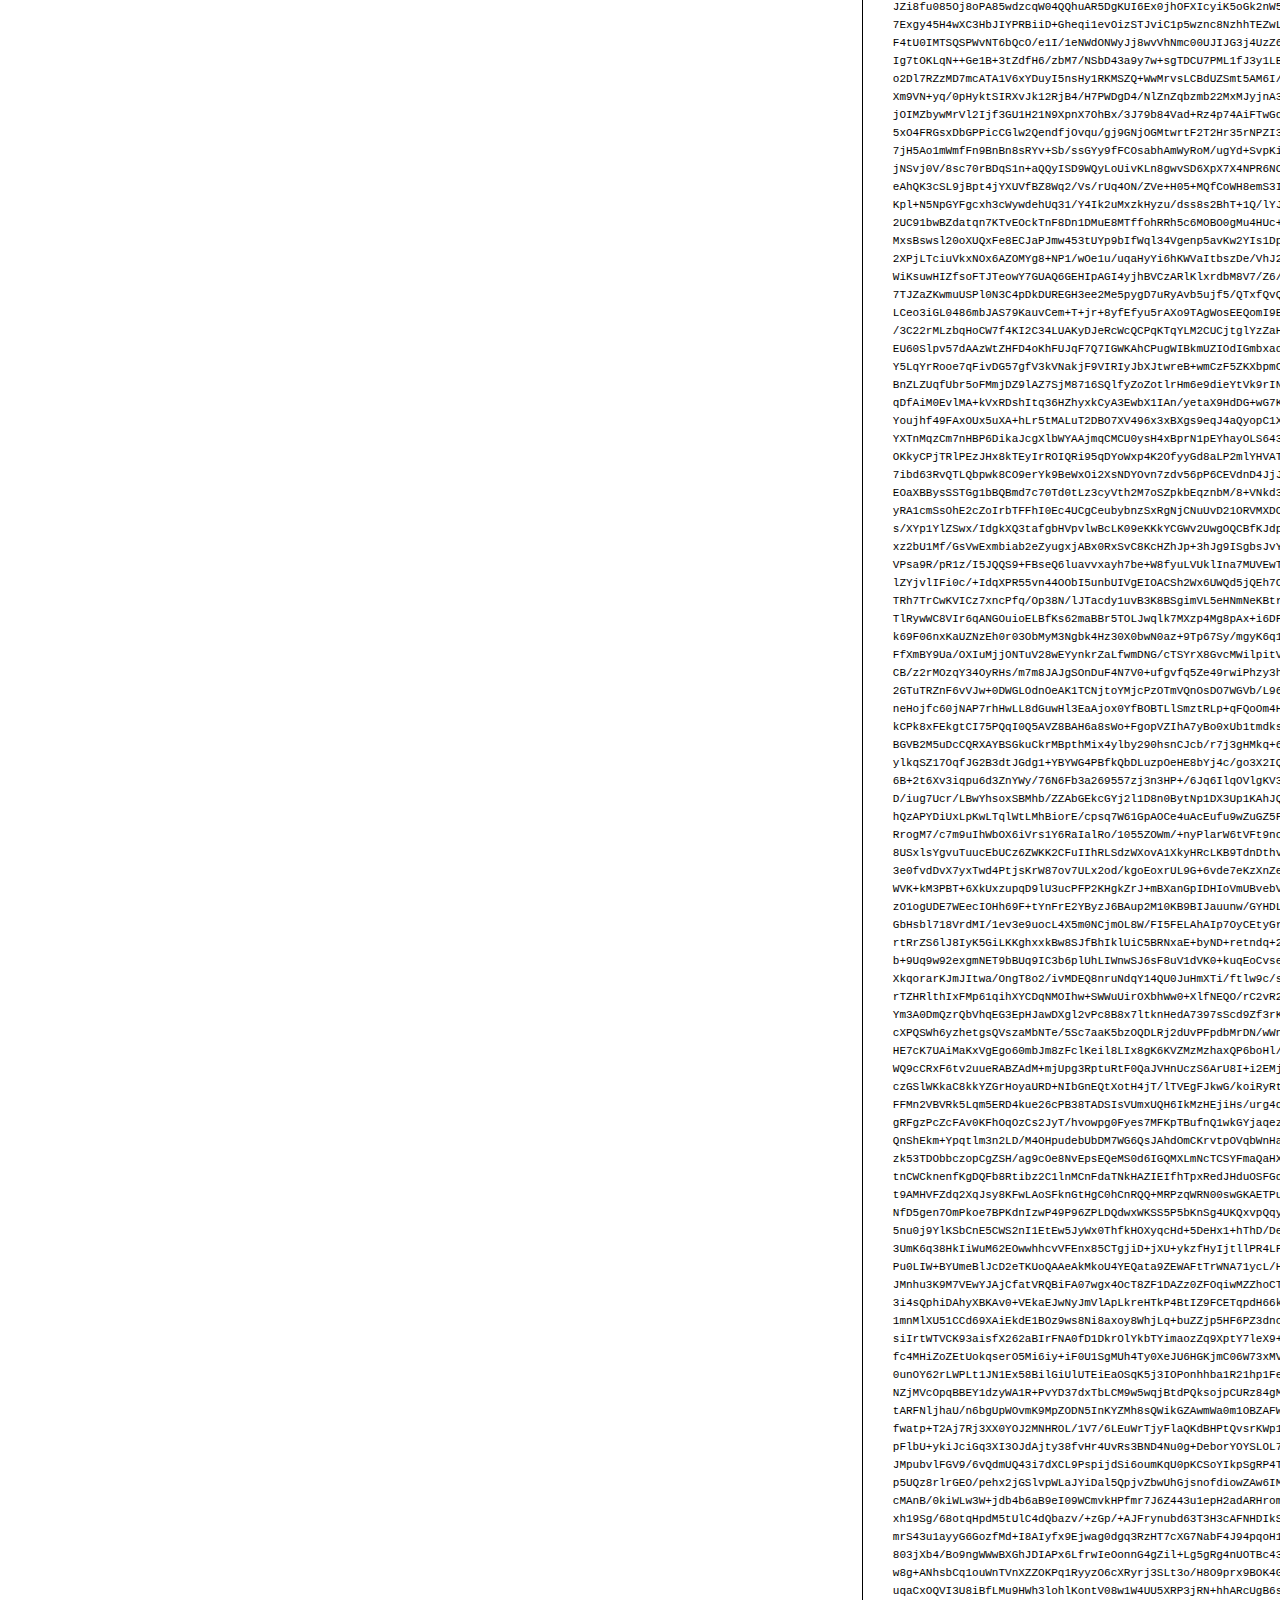
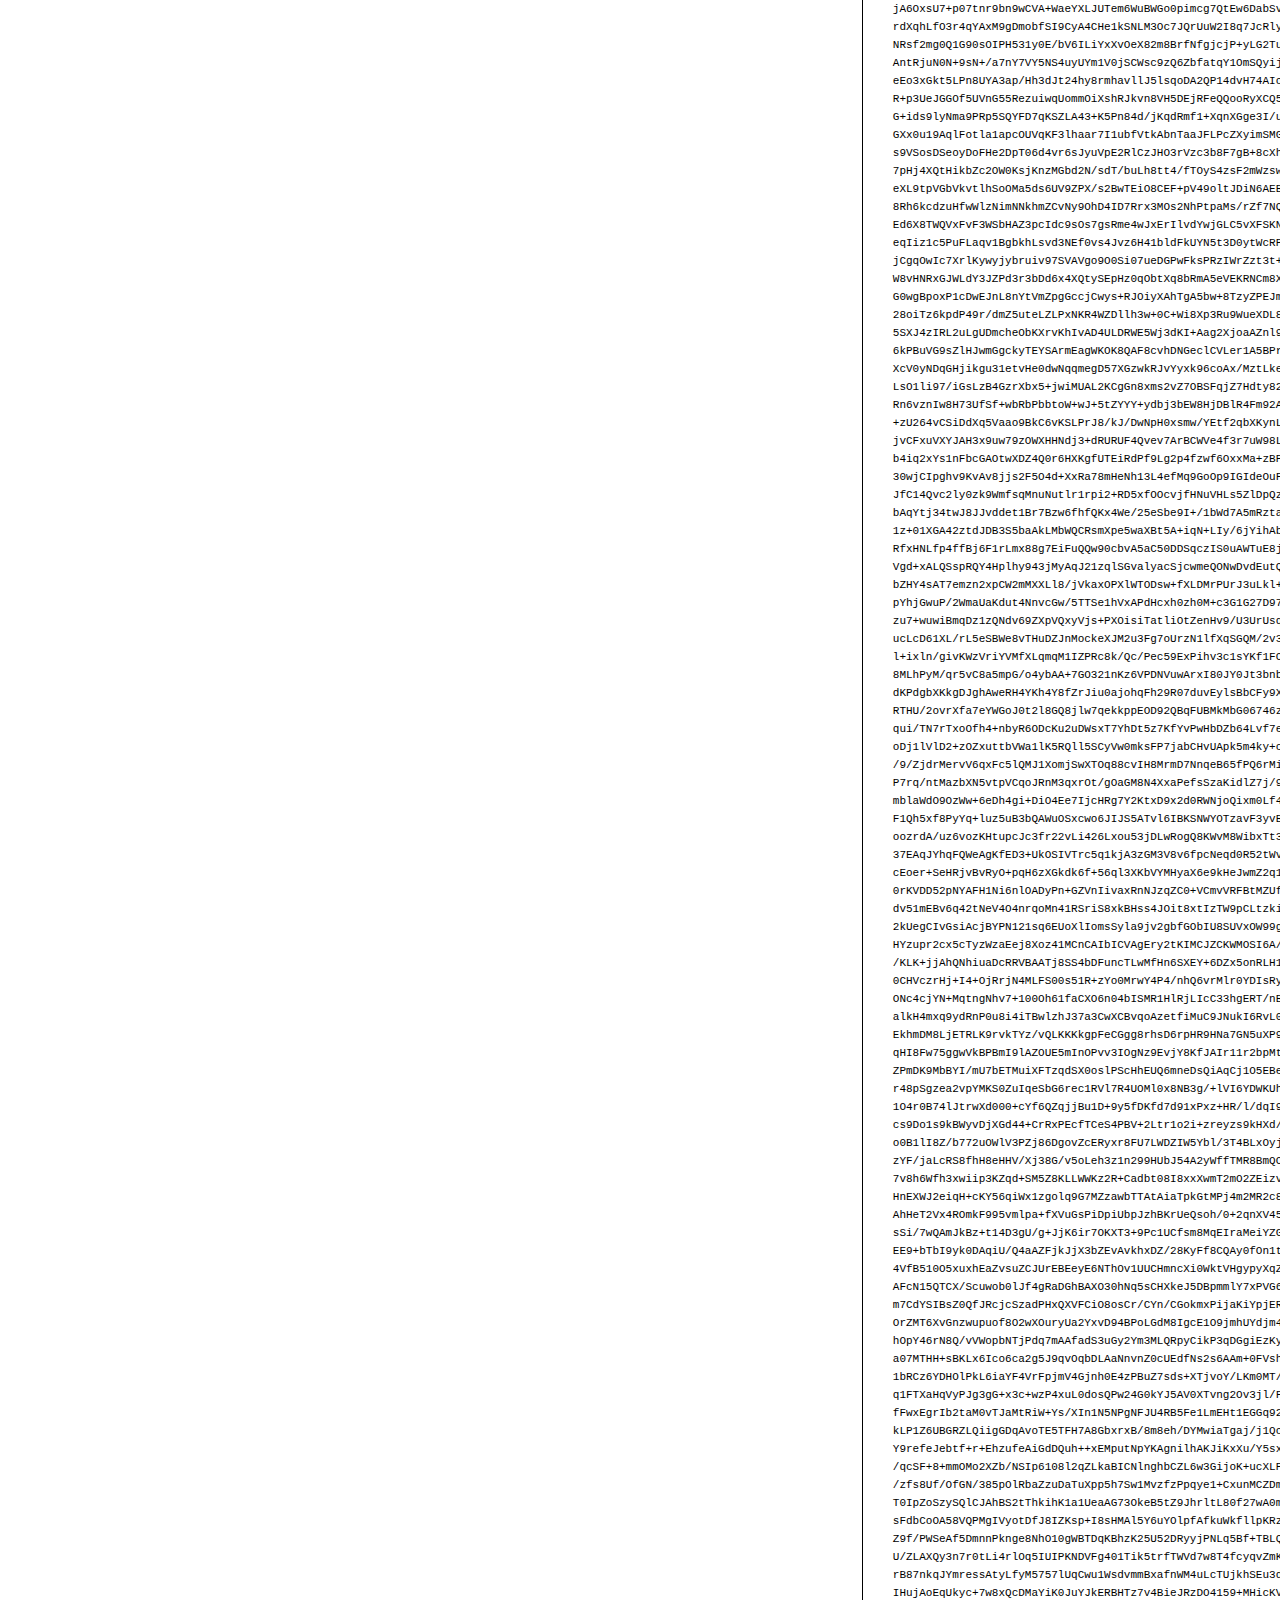
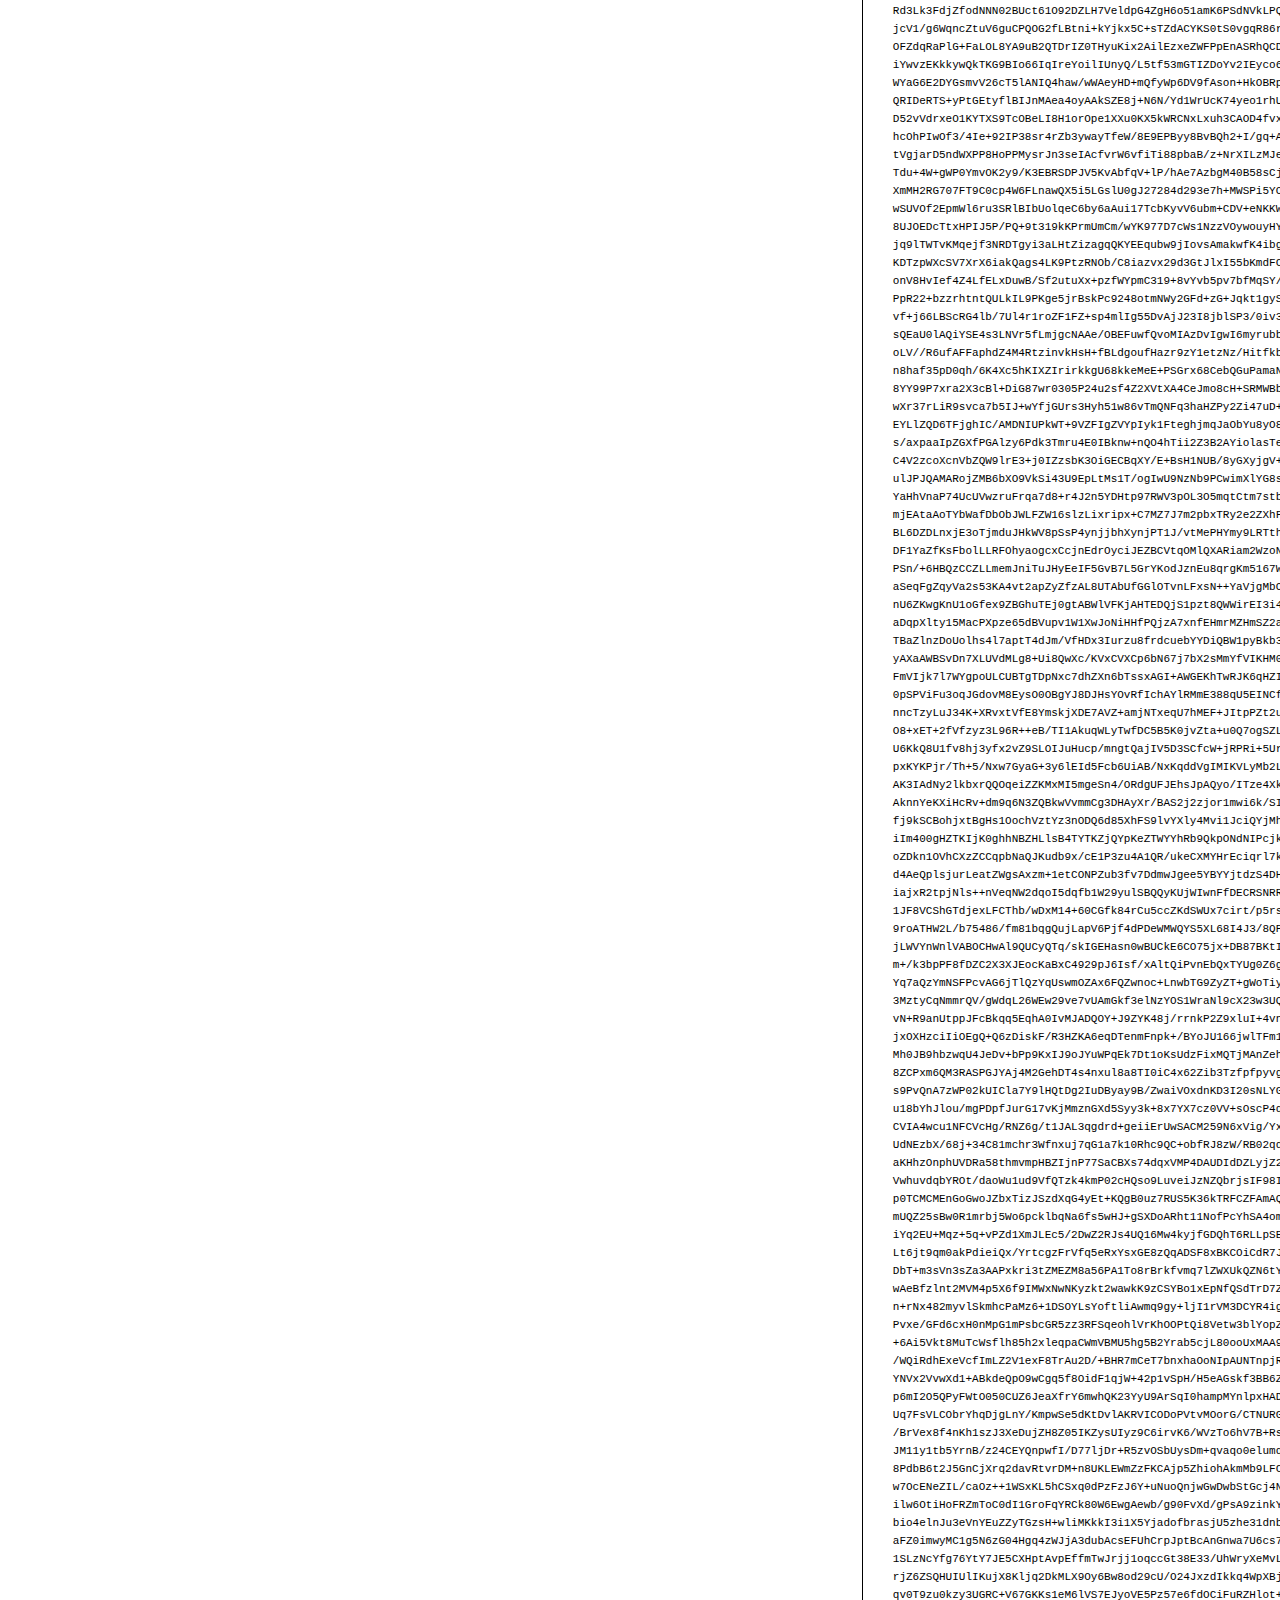
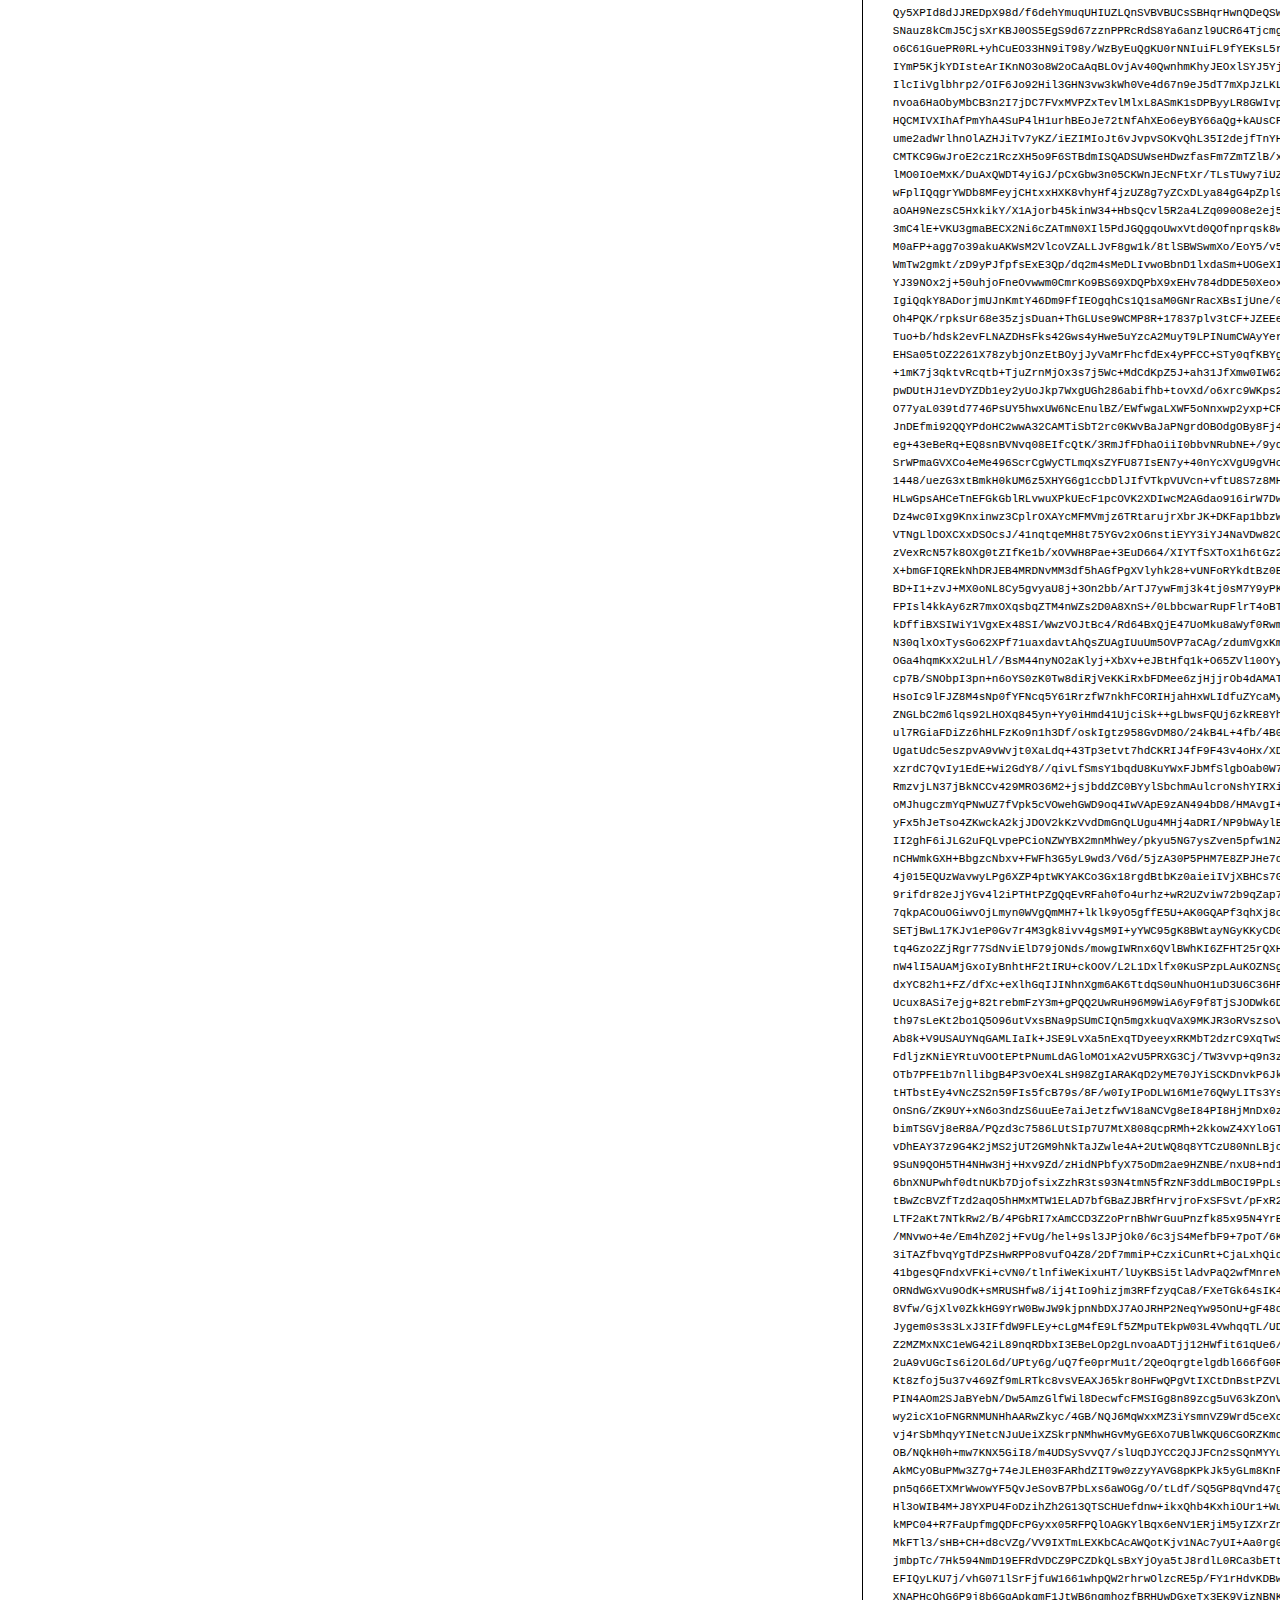
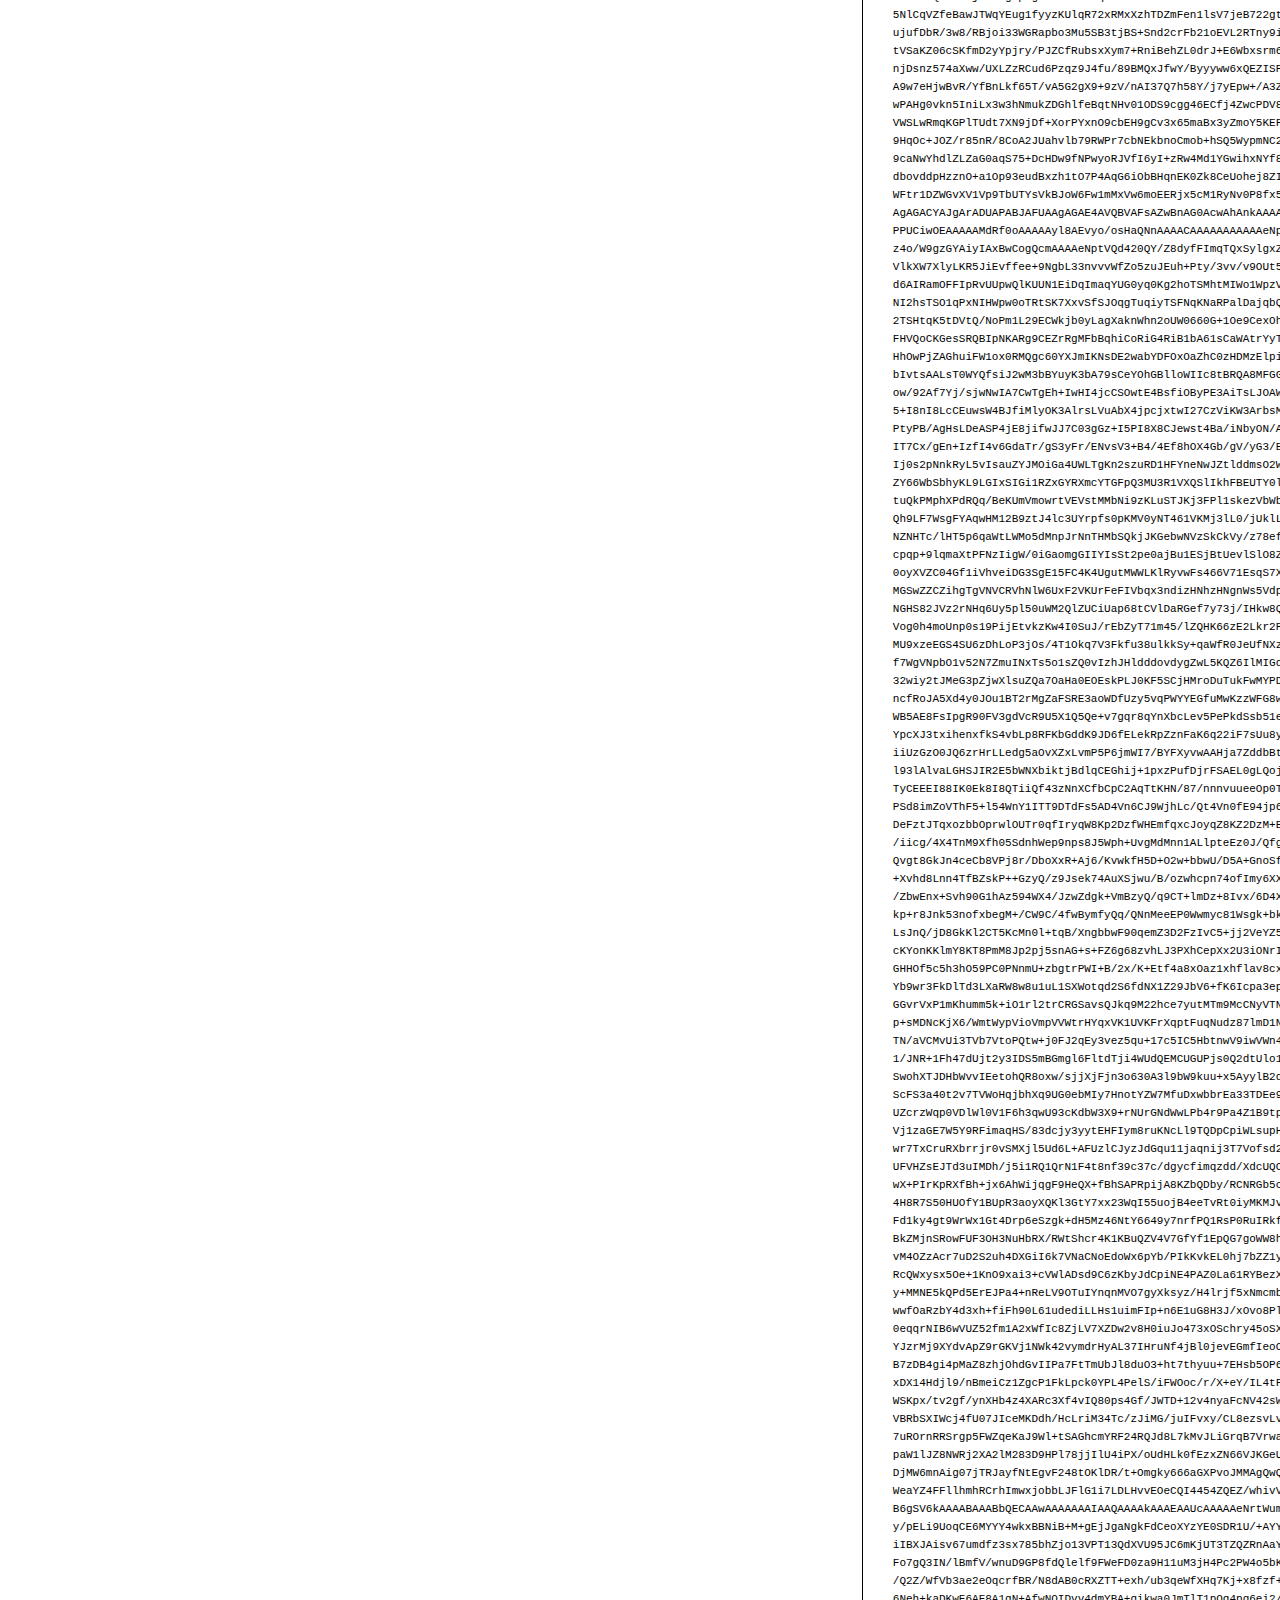
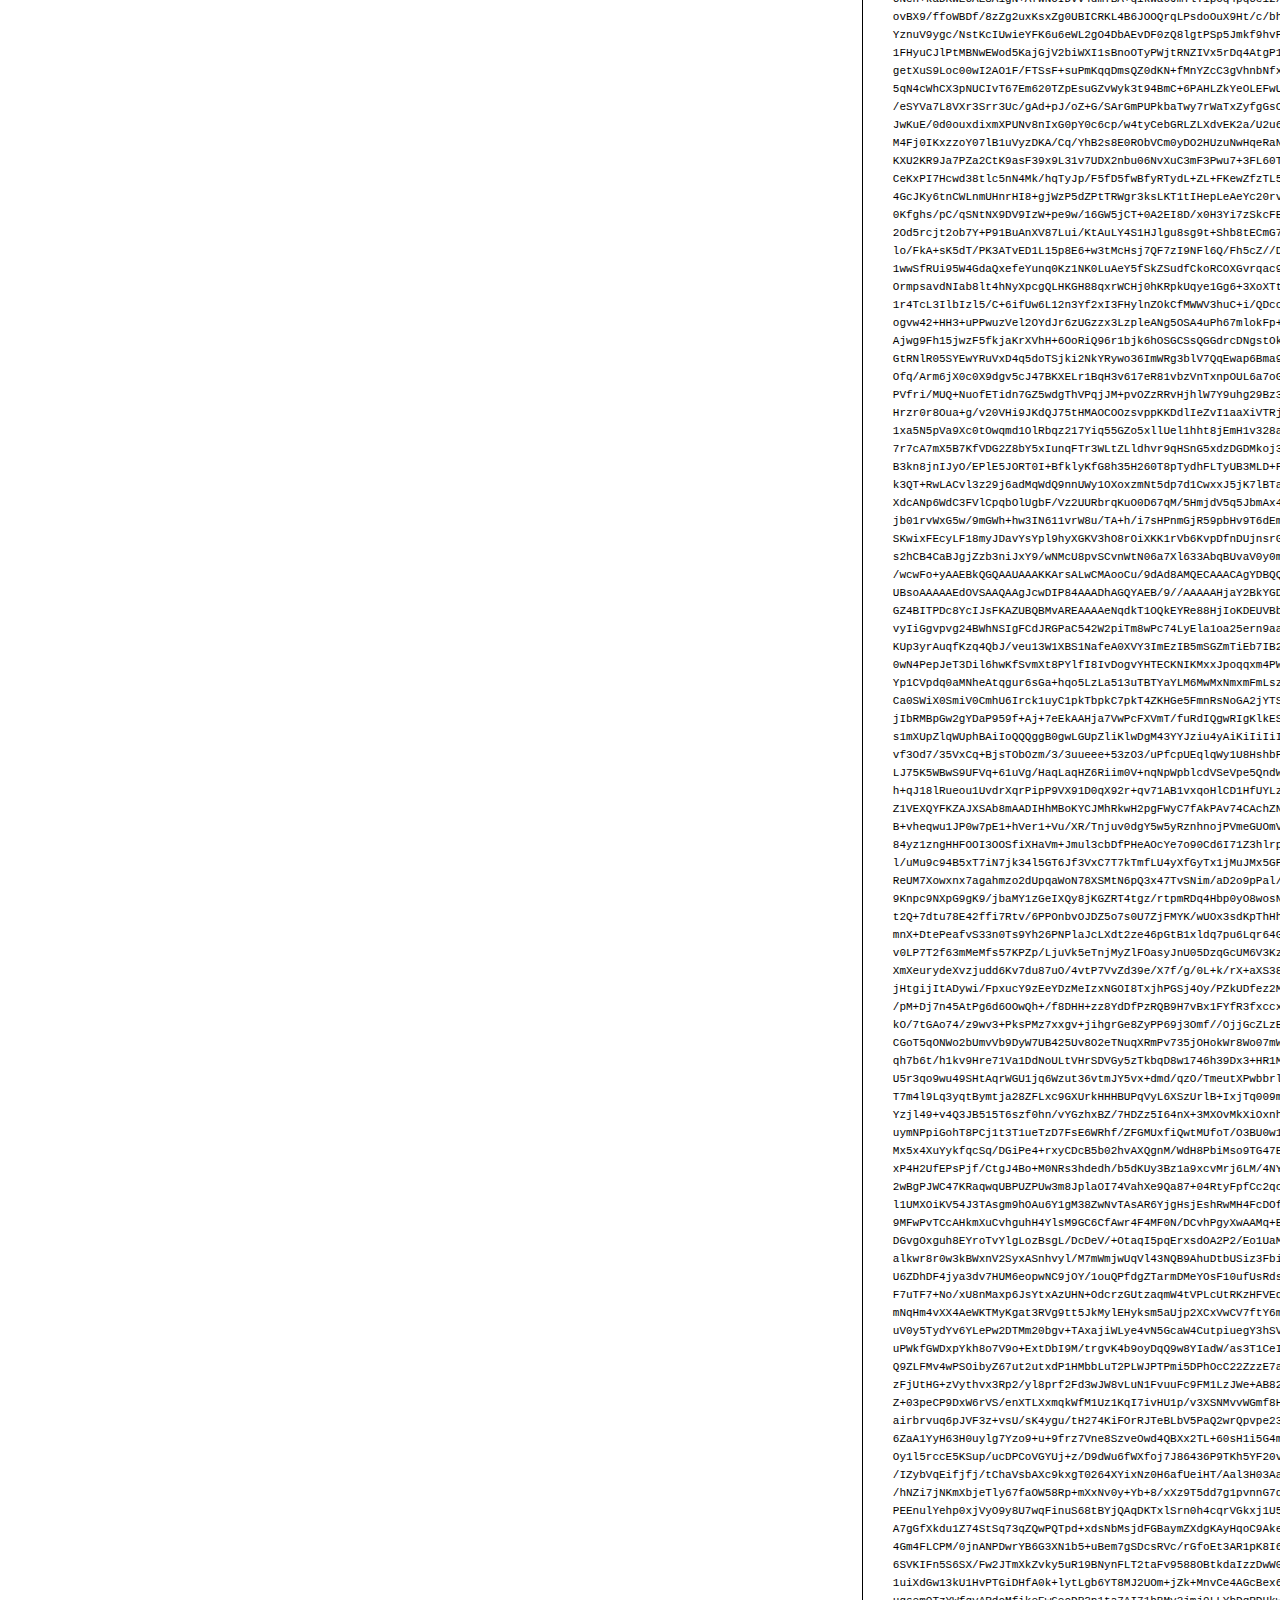
<file: font/preview (2).html>
<!DOCTYPE html>
<html>
<head>
<title>
Myanmar3
 - Web font preview
</title>
<style type='text/css'>

@font-face {
  font-family: 'Myanmar3';
  src: url('Myanmar3.eot') format('embedded-opentype');
  font-weight: normal;
  font-style: normal;
}

@font-face {
  font-family: 'Myanmar3';
  src:  url([data-uri]) format('woff'), url('Myanmar3.ttf')  format('truetype'), url('Myanmar3.svg#Myanmar3') format('svg');
  font-weight: normal;
  font-style: normal;
}



body { font-family: 'Myanmar3' !important; }
h1, h2, h3, h4 { font-weight: normal; }
.reg { color:black; background:white; }
.inverse { color:white; background:black; }
div { padding: 10px 15px; }
.right { background:white; width:30%; float: right; font-family: sans-serif; border: 1px solid black; border-width: 0 0 1px 1px;}
</style>
</head>
<body>
<div class='right'>
<h3>How to Install</h3>
<h4>Step 1</h4>
<div>
Upload contents of the zip file to your web server's public directory. For example:
<code>www.yourdomain.com/css/webfont/</code>
</div>
<h4>Step 2</h4>
<div>
Add contents of
<code>styles.css</code>
to your site's style sheet.
</div>
<h4>Step 3</h4>
<div>
Make sure you adjust the paths in code from
<code>styles.css</code>
to reflect the relative path on your server.
</div>
<div>
For this example you need to prepend
<code>/css/webfont/</code>
to all
<code>src url</code>
definitions. Like this:
</div>
<div>
<code style='font-size:11px;'>@font-face {
  font-family: 'Myanmar3';
  src: url('/css/webfont/Myanmar3.eot') format('embedded-opentype');
  font-weight: normal;
  font-style: normal;
}

@font-face {
  font-family: 'Myanmar3';
  src:  url([data-uri]) format('woff'), url('/css/webfont/Myanmar3.ttf')  format('truetype'), url('/css/webfont/Myanmar3.svg#Myanmar3') format('svg');
  font-weight: normal;
  font-style: normal;
}</code>
</div>
</div>
<div class='reg'>
<h1>
H1
Myanmar3
</h1>
<h2>
H2
Donec lacinia, felis nec sagittis feugiat
</h2>
<h3>
H3
Sed ullamcorper tincidunt libero, sed tempus sem rhoncus non.
</h3>
<h4>
H4
Etiam in nulla eros, quis laoreet orci. Morbi ullamcorper tempor nunc sed ullamcorper.
</h4>
<div>
DEFAULT
In hac habitasse platea dictumst. Sed hendrerit scelerisque pellentesque. Suspendisse id eros quis sem tristique varius sed eget velit. Phasellus pellentesque ipsum non quam vulputate euismod. Nullam eget viverra lorem. Ut eu tortor metus. Mauris eget quam nulla, eu suscipit magna. Nullam vitae lectus quam, a consequat tortor. Ut sed arcu arcu. Aliquam aliquet lacinia lorem, id tristique nunc pulvinar eget.
</div>
<div>
SMALL
<small>
Proin volutpat, magna at vehicula blandit, massa lectus aliquam dolor, ut porta magna odio eu nunc. Nam nisi diam, commodo vitae hendrerit non, consequat sed est. Proin fringilla, nunc non vulputate hendrerit, turpis purus vestibulum diam, a venenatis nunc lectus nec quam. Quisque euismod fermentum mauris, at accumsan mi pulvinar in. Fusce libero lectus, fringilla non congue vel, cursus nec metus. Nunc ac ante quam.
</small>
</div>
<div>
BIG
<big>
Curabitur auctor orci vel felis sodales porttitor. Aenean non neque auctor tellus suscipit vulputate ut quis nunc. Integer tellus purus, venenatis a cursus nec, vestibulum eget turpis. Nulla pulvinar dictum elit, vulputate sodales nunc laoreet eget. Aliquam vitae urna ac risus scelerisque iaculis.
</big>
</div>

</div>
<div class='inverse'>
<h1>
H1
Myanmar3
</h1>
<h2>
H2
Donec lacinia, felis nec sagittis feugiat
</h2>
<h3>
H3
Sed ullamcorper tincidunt libero, sed tempus sem rhoncus non.
</h3>
<h4>
H4
Etiam in nulla eros, quis laoreet orci. Morbi ullamcorper tempor nunc sed ullamcorper.
</h4>
<div>
DEFAULT
In hac habitasse platea dictumst. Sed hendrerit scelerisque pellentesque. Suspendisse id eros quis sem tristique varius sed eget velit. Phasellus pellentesque ipsum non quam vulputate euismod. Nullam eget viverra lorem. Ut eu tortor metus. Mauris eget quam nulla, eu suscipit magna. Nullam vitae lectus quam, a consequat tortor. Ut sed arcu arcu. Aliquam aliquet lacinia lorem, id tristique nunc pulvinar eget.
</div>
<div>
SMALL
<small>
Proin volutpat, magna at vehicula blandit, massa lectus aliquam dolor, ut porta magna odio eu nunc. Nam nisi diam, commodo vitae hendrerit non, consequat sed est. Proin fringilla, nunc non vulputate hendrerit, turpis purus vestibulum diam, a venenatis nunc lectus nec quam. Quisque euismod fermentum mauris, at accumsan mi pulvinar in. Fusce libero lectus, fringilla non congue vel, cursus nec metus. Nunc ac ante quam.
</small>
</div>
<div>
BIG
<big>
Curabitur auctor orci vel felis sodales porttitor. Aenean non neque auctor tellus suscipit vulputate ut quis nunc. Integer tellus purus, venenatis a cursus nec, vestibulum eget turpis. Nulla pulvinar dictum elit, vulputate sodales nunc laoreet eget. Aliquam vitae urna ac risus scelerisque iaculis.
</big>
</div>

</div>
</body>
</html>
</file>
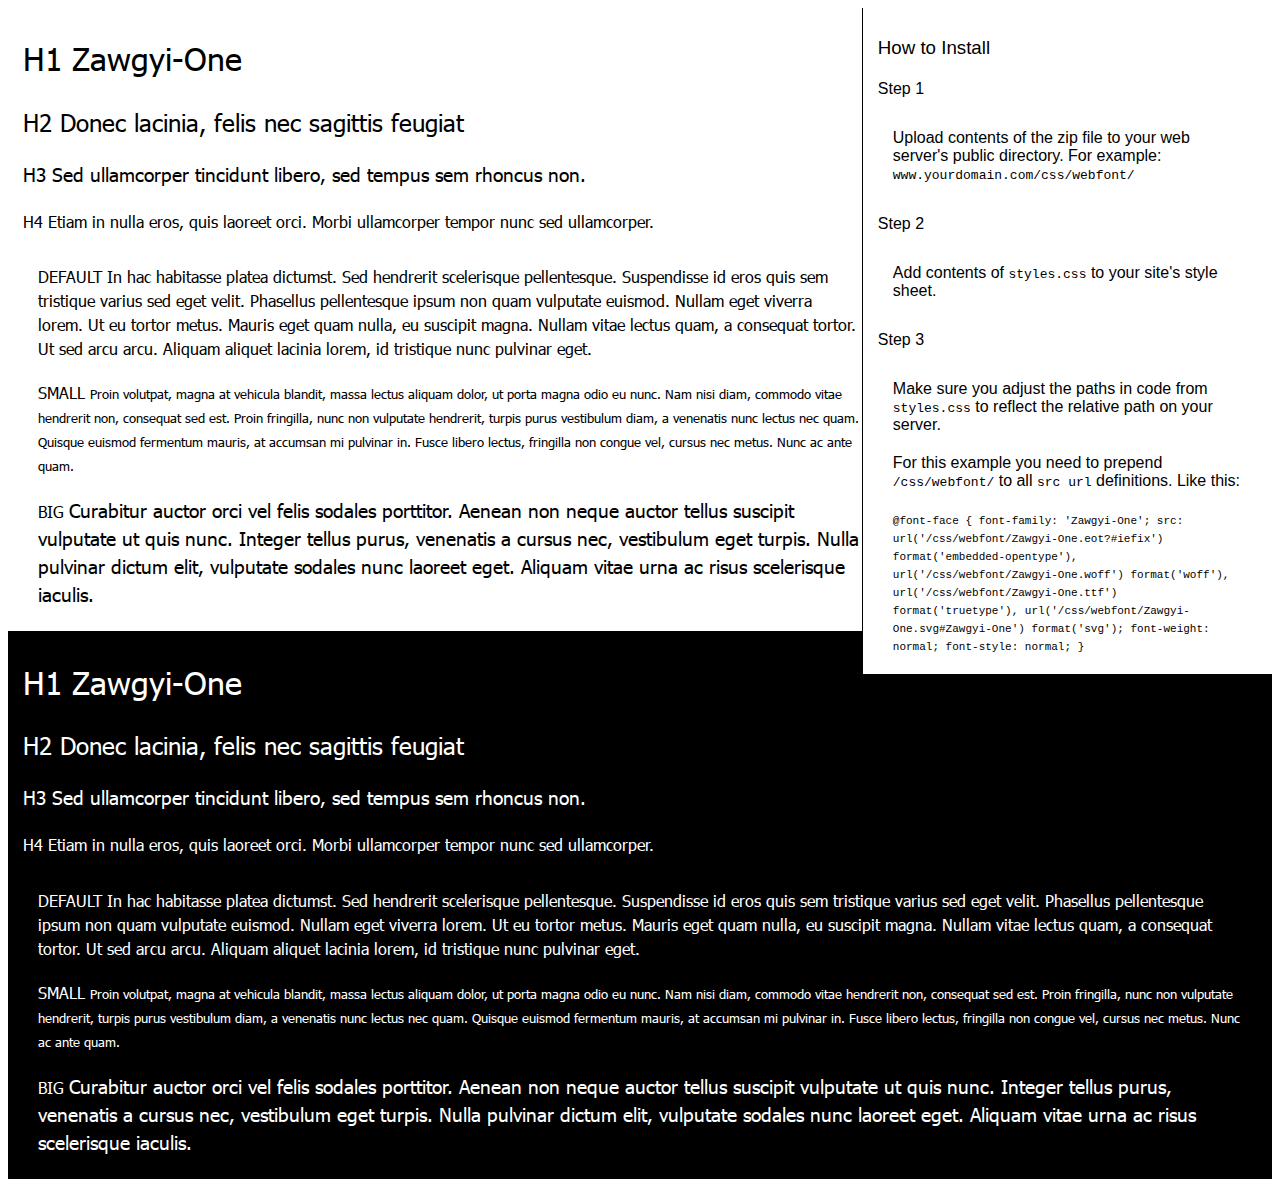
<file: font/preview.html>
<!DOCTYPE html>
<html>
<head>
<title>
Zawgyi-One
 - Web font preview
</title>
<style type='text/css'>

@font-face {
  font-family: 'Zawgyi-One';
  src: url('Zawgyi-One.eot?#iefix') format('embedded-opentype'),  url('Zawgyi-One.woff') format('woff'), url('Zawgyi-One.ttf')  format('truetype'), url('Zawgyi-One.svg#Zawgyi-One') format('svg');
  font-weight: normal;
  font-style: normal;
}

body { font-family: 'Zawgyi-One' !important; }
h1, h2, h3, h4 { font-weight: normal; }
.reg { color:black; background:white; }
.inverse { color:white; background:black; }
div { padding: 10px 15px; }
.right { background:white; width:30%; float: right; font-family: sans-serif; border: 1px solid black; border-width: 0 0 1px 1px;}
</style>
</head>
<body>
<div class='right'>
<h3>How to Install</h3>
<h4>Step 1</h4>
<div>
Upload contents of the zip file to your web server's public directory. For example:
<code>www.yourdomain.com/css/webfont/</code>
</div>
<h4>Step 2</h4>
<div>
Add contents of
<code>styles.css</code>
to your site's style sheet.
</div>
<h4>Step 3</h4>
<div>
Make sure you adjust the paths in code from
<code>styles.css</code>
to reflect the relative path on your server.
</div>
<div>
For this example you need to prepend
<code>/css/webfont/</code>
to all
<code>src url</code>
definitions. Like this:
</div>
<div>
<code style='font-size:11px;'>@font-face {
  font-family: 'Zawgyi-One';
  src: url('/css/webfont/Zawgyi-One.eot?#iefix') format('embedded-opentype'),  url('/css/webfont/Zawgyi-One.woff') format('woff'), url('/css/webfont/Zawgyi-One.ttf')  format('truetype'), url('/css/webfont/Zawgyi-One.svg#Zawgyi-One') format('svg');
  font-weight: normal;
  font-style: normal;
}</code>
</div>
</div>
<div class='reg'>
<h1>
H1
Zawgyi-One
</h1>
<h2>
H2
Donec lacinia, felis nec sagittis feugiat
</h2>
<h3>
H3
Sed ullamcorper tincidunt libero, sed tempus sem rhoncus non.
</h3>
<h4>
H4
Etiam in nulla eros, quis laoreet orci. Morbi ullamcorper tempor nunc sed ullamcorper.
</h4>
<div>
DEFAULT
In hac habitasse platea dictumst. Sed hendrerit scelerisque pellentesque. Suspendisse id eros quis sem tristique varius sed eget velit. Phasellus pellentesque ipsum non quam vulputate euismod. Nullam eget viverra lorem. Ut eu tortor metus. Mauris eget quam nulla, eu suscipit magna. Nullam vitae lectus quam, a consequat tortor. Ut sed arcu arcu. Aliquam aliquet lacinia lorem, id tristique nunc pulvinar eget.
</div>
<div>
SMALL
<small>
Proin volutpat, magna at vehicula blandit, massa lectus aliquam dolor, ut porta magna odio eu nunc. Nam nisi diam, commodo vitae hendrerit non, consequat sed est. Proin fringilla, nunc non vulputate hendrerit, turpis purus vestibulum diam, a venenatis nunc lectus nec quam. Quisque euismod fermentum mauris, at accumsan mi pulvinar in. Fusce libero lectus, fringilla non congue vel, cursus nec metus. Nunc ac ante quam.
</small>
</div>
<div>
BIG
<big>
Curabitur auctor orci vel felis sodales porttitor. Aenean non neque auctor tellus suscipit vulputate ut quis nunc. Integer tellus purus, venenatis a cursus nec, vestibulum eget turpis. Nulla pulvinar dictum elit, vulputate sodales nunc laoreet eget. Aliquam vitae urna ac risus scelerisque iaculis.
</big>
</div>

</div>
<div class='inverse'>
<h1>
H1
Zawgyi-One
</h1>
<h2>
H2
Donec lacinia, felis nec sagittis feugiat
</h2>
<h3>
H3
Sed ullamcorper tincidunt libero, sed tempus sem rhoncus non.
</h3>
<h4>
H4
Etiam in nulla eros, quis laoreet orci. Morbi ullamcorper tempor nunc sed ullamcorper.
</h4>
<div>
DEFAULT
In hac habitasse platea dictumst. Sed hendrerit scelerisque pellentesque. Suspendisse id eros quis sem tristique varius sed eget velit. Phasellus pellentesque ipsum non quam vulputate euismod. Nullam eget viverra lorem. Ut eu tortor metus. Mauris eget quam nulla, eu suscipit magna. Nullam vitae lectus quam, a consequat tortor. Ut sed arcu arcu. Aliquam aliquet lacinia lorem, id tristique nunc pulvinar eget.
</div>
<div>
SMALL
<small>
Proin volutpat, magna at vehicula blandit, massa lectus aliquam dolor, ut porta magna odio eu nunc. Nam nisi diam, commodo vitae hendrerit non, consequat sed est. Proin fringilla, nunc non vulputate hendrerit, turpis purus vestibulum diam, a venenatis nunc lectus nec quam. Quisque euismod fermentum mauris, at accumsan mi pulvinar in. Fusce libero lectus, fringilla non congue vel, cursus nec metus. Nunc ac ante quam.
</small>
</div>
<div>
BIG
<big>
Curabitur auctor orci vel felis sodales porttitor. Aenean non neque auctor tellus suscipit vulputate ut quis nunc. Integer tellus purus, venenatis a cursus nec, vestibulum eget turpis. Nulla pulvinar dictum elit, vulputate sodales nunc laoreet eget. Aliquam vitae urna ac risus scelerisque iaculis.
</big>
</div>

</div>
</body>
</html>
</file>
<file: css/style.css>
@import url('https://fonts.googleapis.com/css?family=Roboto');
@import url('https://fonts.googleapis.com/css?family=Bitter');
@import url('https://fonts.googleapis.com/css?family=Chicle');
font-family: 'Chicle', cursive;
@font-face {
  font-family: 'Zawgyi-One';
  src: url('Zawgyi-One.eot?#iefix') format('embedded-opentype'),  url(font/'Zawgyi-One.woff') format('woff'), url(font/'Zawgyi-One.ttf')  format('truetype'), url(font/'Zawgyi-One.svg#Zawgyi-One') format('svg');
  font-weight: normal;
  font-style: normal;
}
@font-face {
  font-family: 'Myanmar3';
  src: url(font/'Myanmar3.eot') format('embedded-opentype');
  font-weight: normal;
  font-style: normal;
}

#header1
{
	width:100%;
	height: 40px;
	font-family: 'Bitter', serif;
	padding-top: 5px;
	padding-left: 890px;
	list-style: none;
	border:2px solid #fff;

	

}

#header1 li
{
	display: inline;
	margin-right: 20px;
	text-align: right;
	text-transform: uppercase;
	font-size: 13px;
	padding-left:1px;

}

.header1 li a
{
	text-decoration: none;
	color: #7A7A7A !important;
	
}

.header1 li a:hover
{
	color: #000 !important;
	font-weight: 30px !important;	
	border-bottom: 3px solid red;
	padding-bottom: 5px;

    
   

}

/*for 2level menu */

.navbar .dropdown-toggle, .navbar .dropdown-menu a {
    cursor: pointer;
}

.navbar .dropdown-item.active, .navbar .dropdown-item:active {
    color: inherit;
    text-decoration: none;
    background-color: inherit;
}

.navbar .dropdown-item:focus, .navbar .dropdown-item:hover {
    color: #16181b;
    text-decoration: none;
    background-color: #f8f9fa;
}

#header_container2
{
	background: #FFFFFF;
	border: 13px solid #FFFFFF;
	font-family: 'Myanmar3';
	font-family: 'Zawgyi-One';

}
.nav-item2
{
	margin-right: 380px;
}
.img
{
	position: absolute;
	left: 529px;
	top: 0;
}

/* slider*/
#slider_container
{
	background:#E6EEF4;
	margin-top: 2px;
	font-family: 'Myanmar3';
	font-family: 'Zawgyi-One';


}
.pic1
{
	width: 40%;
	display: block;
	float: left;
	padding: 30px 20px 30px 25px;
	
}
.pic2
{
	display: block;
	float: left;
	width: 60%;
}

.pic1 a, .bpic1 a
{
	color: blue;
	font-size: 1em;
}
.pic1 i, .bpic1 i
{
	margin-left: 15px;
	color: blue;
}

/* Content_container */
#content_container
{
	padding: 30px 150px 0 150px;
	font-family: 'Myanmar3';
	font-family: 'Zawgyi-One';

}
.col-xl-4 centered
{
	padding-top: 40px;

}
.col-xl-4 p
{
	border-bottom: 3px solid #c6cdd3;
	padding-bottom: 20px;

}
.col-xl-4 p a
{
	color: #000;
	text-decoration: none;
}
.container-fluid img
{
	padding-top: 20px;
}
.fas
{
	margin-right: 20px;
}
 /* content_container2 */
 #content_container2
 {
 	margin-top: 50px;
 	margin-left: 20px;
 }


.textoverbox
{
	padding: 30px;
	line-height: 30px;
	background: #e0d7e2;
	font-family: 'Myanmar3';
	font-family: 'Zawgyi-One';
	
}
.textoverbox i, .textbuttonbox i, .textbuttonbox2 i, .textstyle p i
{
	padding-left: 10px;
	color: #478EE3;
}

/* content_container3 */
#content_container3
{
	margin: 40px 50px;
}
.textbuttonbox
{
	padding: 50px 20px;
	line-height: 30px;
	background: #fff;
	font-family: 'Myanmar3';
	font-family: 'Zawgyi-One';

}

.textbuttonbox2
{
	line-height: 30px;
	text-align: center;
	padding-top: 50px;	
	border-top: 2px solid grey;
	border-bottom:2px solid grey;
	font-family: 'Myanmar3';
	font-family: 'Zawgyi-One';
	
}

/* content_cotnainer4 */
#content_container4
{
	margin: 20px 40px;
}

.textstyle
{
	text-align: center;
	background:  #e0d7e2;
	height: 300px;
}
.textstyle h3
{
	font-size: 26px;
	font-family: 'Zawgyi-One';
	padding-top: 40px;
}
.textstyle h6
{
	font-size:18px;
	font-family: 'Zawgyi-One';
	padding-top: 15px;
}
.textstyle p
{
	font-size:12px;
	font-family: 'Zawgyi-One';
	padding-top: 15px;
}
.textstyle p i
{
	padding-top: 20px;
}

/* footer_container */
#footer_container
{
	background: #007AD0;
	width: 100%;
	/*padding-top: 120px;*/
}
#fcontainer1
{
	padding: 100px 50px 0px 50px;
}

.textstyle2 a
{
	text-decoration: none;
	color: white;
	list-style: none;
	font-family: 'Myanmar3';
	font-family: 'Zawgyi-One';
}
.textstyle2 li
{
	list-style: none;
	line-height: 30px;
}
.footer_logo
{
	margin-left: 42px;
	margin-bottom:20px;

}
.iconfont_style
{
	padding-top: 4px;
	padding-right: 20px;
}


/* footer_part2 */
#fcontainer2
{
	margin: 5px 30px;
	padding: 3px 50px 0px 50px;
}
#fcontainer2 h1
{
	color: #fff;
	font-family: 'Myanmar3';
	font-family: 'Zawgyi-One';

}
.bottom_bar
{
		border-bottom: 2px solid #fff;
}

.textstyle3 a
{
	color: white;
	font-size: 25px;
	font-family: 'Myanmar3';
	font-family: 'Zawgyi-One';
}

.textstyle3 li
{
	list-style: none;
	display: inline;
	padding-left: 20px;
}

/* fcontainer3 */
#fcontainer3
{
	color: #fff;
	font-size: 15px;
	font-family: 'Myanmar3';
	font-family: 'Zawgyi-One';
}
.textstyle4 li
{	
	list-style: none;
	display: inline;

}
.textstyle4 li a
{
	color: #fff;
	padding-left: 10px;
}
.fbox
{
	margin-left: 77px;
}


/*--------------------------------------------------end of  index page------------------------------------*/

.shopnav
{
	margin-right: 670px;
}
.spacenav
{
	padding-right: 50px;
}
.spacenav a:hover
{
	text-align: center;
	border-bottom: 2px solid blue;
}

.card-body
{
	background: grey;
}
.card-title
{
	text-align: center;
	color: white;
}

.btn
{
	margin-left: 0px;
	width:115px;
	height: 40px;
}
.text-muted
{
	font-family: 'Myanmar3';
	font-family: 'Zawgyi-One';
	font-size: 25px;
	
	
}
.card-footer
{
	background: #E6EEF4;

}

.card-deck
{
	margin-bottom: 30px;	
}
.card-footer a
{
	font-family: 'Myanmar3';
	font-family: 'Zawgyi-One';
	padding-top: 8px;

}
.card-body
{
	background: #f4f7f9;
}

.card-text, .card-title
{
	font-family: 'Myanmar3';
	font-family: 'Zawgyi-One';
	text-align: center;
	font-size: 30px;
	color: #000;
}
#card_conatainer
{
	margin: 115px 100px 0px 100px;
}
/*-----------------------------------------end of shop.html ------------------------------------------*/

/* prepaid.html */
#box_container
{
	width: 100%;
	height: 500px;
	margin-top: 2px;
	font-family: 'Myanmar3';
	font-family: 'Zawgyi-One';	
}

.bpic1
{
	width: 35%;
	display: block;
	float: left;
	padding: 60px 40px 30px 40px;
	
}
.bpic2
{
	display: block;
	float: left;
	width: 65%;
}

#prepaid_card_conatiner, #b_cardcontainer
{
	font-family: 'Myanmar3';
	font-family: 'Zawgyi-One';
	text-align: center;
	font-size: 15px;
	margin: 50px 100px 0px 100px;
}


.card, .b_card
{
	background: #E6EEF4;
	margin-bottom: 20px;
}
.cbody_style, .b_body_style
{
	margin: 30px 15px 0px 15px;

}
 
 .cbody_style i , .b_body_style i
 {
 	color: blue;
 	padding-left: 13px;
 	
 }
/*----------------------------------------------end of prepaid.html----------------------------------------*/
 /* broadband.html */
 #image_container
 {
 	width: 100%;
 	height: 400px;
 	opacity: 0px;
 }
.background_image
 {
 	
  	position: sticky;
  	background-attachment: fixed;
  	background-image: url("../images/entertainment-banner-13.jpg");
    background-repeat: no-repeat;
    background-position: center;
    background-size: cover;

 }
 .front_text
 {
 	font-family: 'Myanmar3';
	font-family: 'Zawgyi-One';
 	text-align: center;	
 	position: absolute;
 	left: 450px;
 	top: 170px;	
 }

 .front_text h1
 {
 	font-size: 35px;
 	line-height: 50px;
 	letter-spacing: 2px;
 	color: #fff;
 	padding-top: 25px;
 }

.b_card
{
	margin: 0 auto;
	margin-top: 80px;
	background: #E6EEF4;
	margin-bottom: 40px;
}

.b_body_style i
{
	padding-bottom: 20px;
}

/*------------------------ end of broadband.html---------------------------------------*/
/* shop.html*/
#catalog_container
{
	margin: 20px 40px 0px 40px;
}
.sizing
{
	font-family: 'Myanmar3';
	font-family: 'Zawgyi-One';
 	text-align: center;		
 	margin-left: 10px;
 	margin-top: 10px;
 	margin-bottom: 20px;
 	padding-bottom: 20px;	
}

.sizing img
{
	max-width: 100%;
	height: auto;
}
 .brand_menu
 {
 	font-family: 'Myanmar3';
	font-family: 'Zawgyi-One';
	font-family: 'Chicle', cursive;
	font-size: 20px;


 }

 .brand_menu ul li 
 {
 	list-style: none;
 	display: inline;
 }

  .brand_menu ul li a
  {
  	text-decoration: none;
  	color: #000;
  	margin-left: 20px;
  }

   .brand_menu ul li a:hover
   {
   	border-bottom: 2px solid red;
   margin-bottom: 30px;
   }
</file>
<file: css/responsive.css>
/* Extra small devices (phones, 600px and down) */
@media only screen and (max-width: 600px) {
   .img
{
	position: absolute;
	left: 185px;
	top: 0;
	
}
#content_container
{
	margin-top: 20px;
	padding-left: 10px;
	width: 100%;
}
.container-fluid img
{
	padding-top: 20px;

}
.hugetext
{
	font-size: 20px;
	border-bottom: 2px solid #fff;
	padding-bottom: 5px;
	
}

.front_text
 {
 	position: absolute;
 	left: 28px;
 	top: 170px;	
 }





/*
.textoverbox
{
	width: 100%;
	height: 200px;
	background: #f4effc;
	position: absolute;
	top: 165px;
	left: 15px;
}
*/
}

/* Small devices (portrait tablets and large phones, 600px and up) */
@media only screen and (min-width: 600px) {
  	.img
{
	position: absolute;
	left: 325px;
	top: 0;
}





/*
.textoverbox
{
	width: 100%;
	height: 200px;
	background: #f4effc;
	position: absolute;
	top: 224px;
	left: 14px;
}
*/

}

/* Medium devices (landscape tablets, 768px and up) */
@media only screen and (min-width: 768px) {
		.img
{
	position: absolute;
	left: 450px;
	top: 0;

}

/*

.textoverbox
{
	width: 100%;
	height: 200px;
	background: #f4effc;
	position: absolute;
	top: 393px;
	left: 14px;
}
*/
    
    
} 

/* Large devices (laptops/desktops, 992px and up) */
@media only screen and (min-width: 992px) {
	.img
{
	position: absolute;
	left: 520px;
	top: 0;
}



/*
.textoverbox
{
	width: 300px;
	height: 200px;
	background: #f4effc;
	position: absolute;
	top: 112px;
	left: 670px;
}

  */
    
} 

/* Extra large devices (large laptops and desktops, 1200px and up) */
@media only screen and (min-width: 1200px) {
	.textoverbox
{
	width: 400px;
	height: 200px;
	background: #f4effc;
	position: absolute;
	top: 170px;
	left: 890px;
}

  
}
</file>
